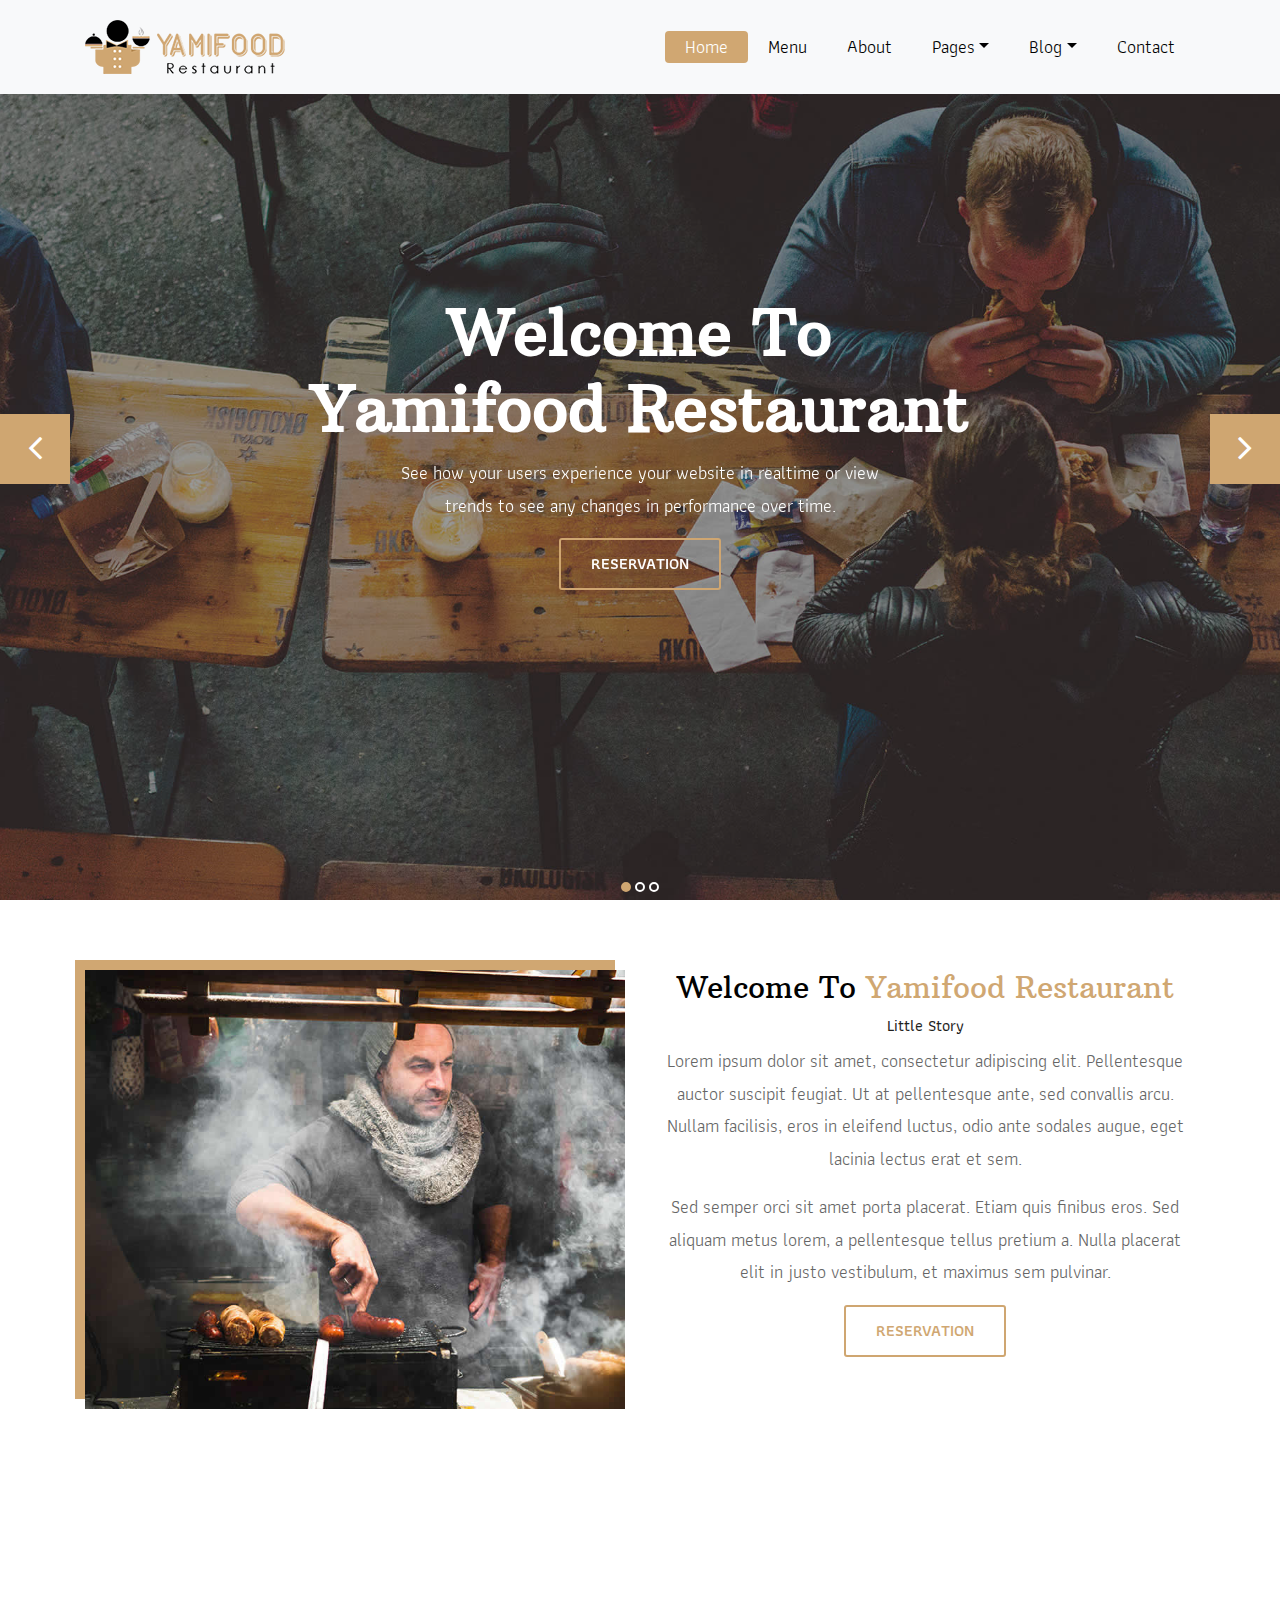
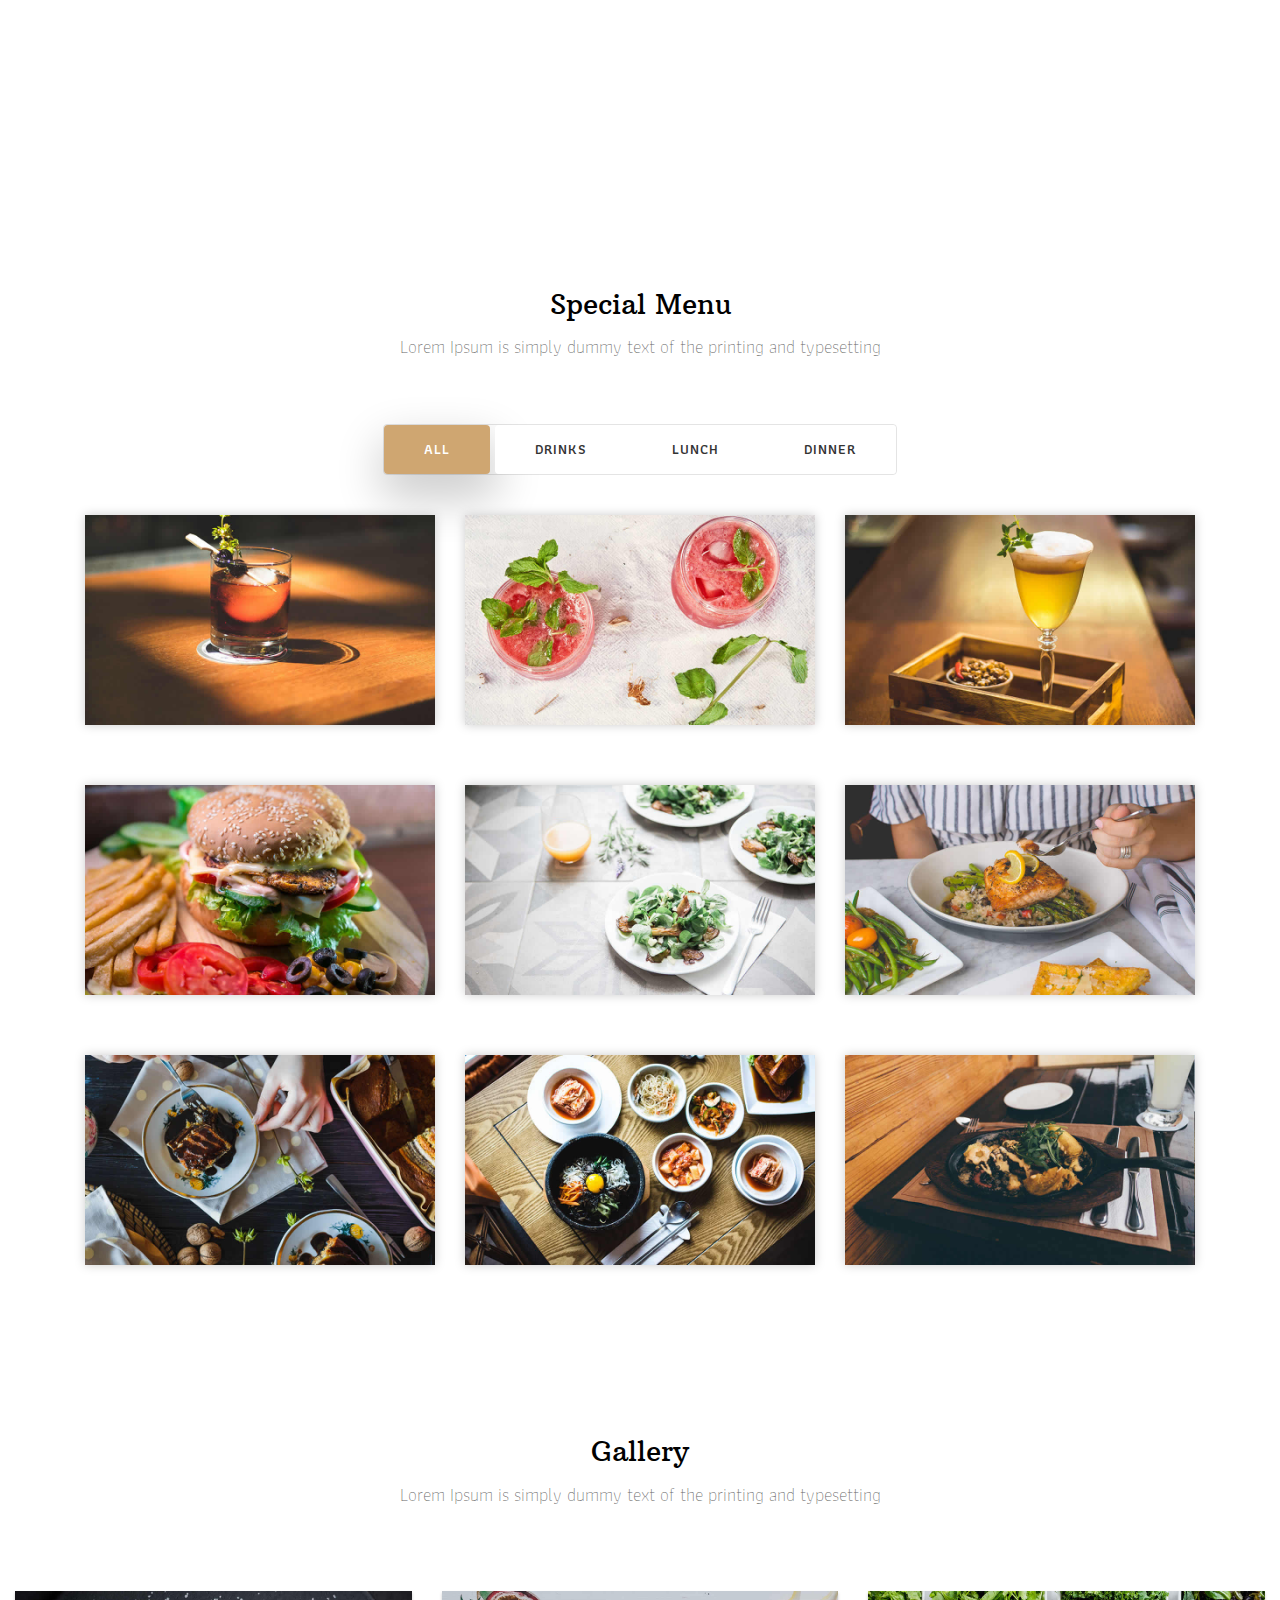
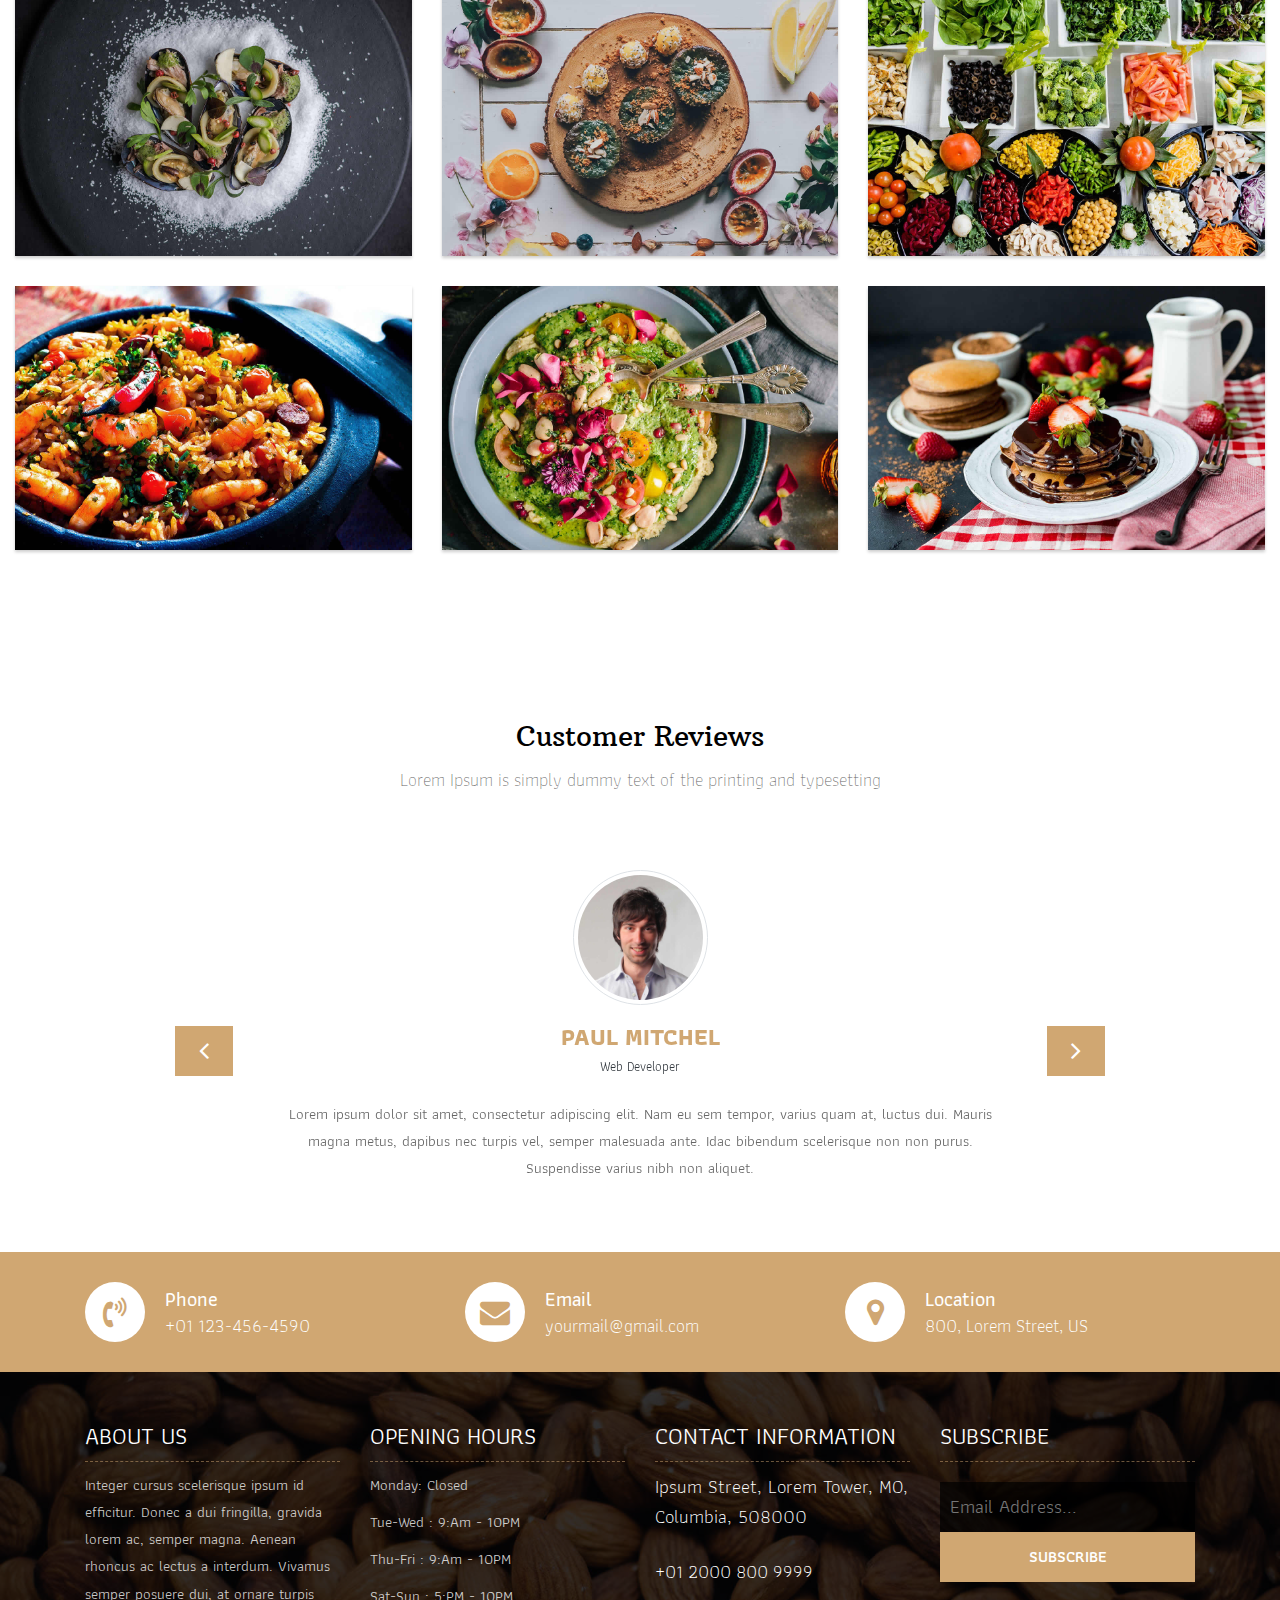
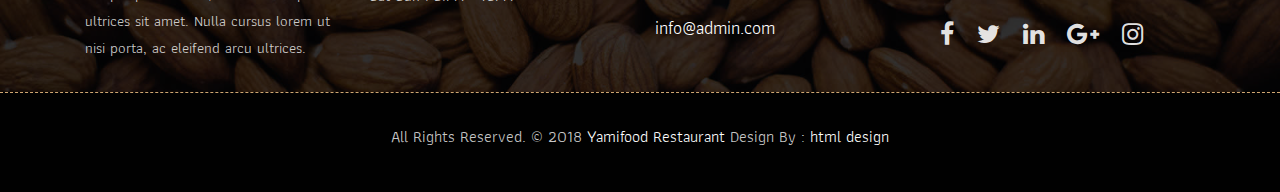
<file: index.html>
<!DOCTYPE html>
<html lang="en"><!-- Basic -->
<head>
	<meta charset="utf-8">
    <meta http-equiv="X-UA-Compatible" content="IE=edge">   
   
    <!-- Mobile Metas -->
    <meta name="viewport" content="width=device-width, initial-scale=1">
 
     <!-- Site Metas -->
    <title>Yamifood Restaurant - Responsive HTML5 Template</title>  
    <meta name="keywords" content="">
    <meta name="description" content="">
    <meta name="author" content="">

    <!-- Site Icons -->
    <link rel="shortcut icon" href="images/favicon.ico" type="image/x-icon">
    <link rel="apple-touch-icon" href="images/apple-touch-icon.png">

    <!-- Bootstrap CSS -->
    <link rel="stylesheet" href="css/bootstrap.min.css">    
	<!-- Site CSS -->
    <link rel="stylesheet" href="css/style.css">    
    <!-- Responsive CSS -->
    <link rel="stylesheet" href="css/responsive.css">
    <!-- Custom CSS -->
    <link rel="stylesheet" href="css/custom.css">

    <!--[if lt IE 9]>
      <script src="https://oss.maxcdn.com/libs/html5shiv/3.7.0/html5shiv.js"></script>
      <script src="https://oss.maxcdn.com/libs/respond.js/1.4.2/respond.min.js"></script>
    <![endif]-->

</head>

<body>
	<!-- Start header -->
	<header class="top-navbar">
		<nav class="navbar navbar-expand-lg navbar-light bg-light">
			<div class="container">
				<a class="navbar-brand" href="index.html">
					<img src="images/logo.png" alt="" />
				</a>
				<button class="navbar-toggler" type="button" data-toggle="collapse" data-target="#navbars-rs-food" aria-controls="navbars-rs-food" aria-expanded="false" aria-label="Toggle navigation">
				  <span class="navbar-toggler-icon"></span>
				</button>
				<div class="collapse navbar-collapse" id="navbars-rs-food">
					<ul class="navbar-nav ml-auto">
						<li class="nav-item active"><a class="nav-link" href="index.html">Home</a></li>
						<li class="nav-item"><a class="nav-link" href="menu.html">Menu</a></li>
						<li class="nav-item"><a class="nav-link" href="about.html">About</a></li>
						<li class="nav-item dropdown">
							<a class="nav-link dropdown-toggle" href="#" id="dropdown-a" data-toggle="dropdown">Pages</a>
							<div class="dropdown-menu" aria-labelledby="dropdown-a">
								<a class="dropdown-item" href="reservation.html">Reservation</a>
								<a class="dropdown-item" href="stuff.html">Stuff</a>
								<a class="dropdown-item" href="gallery.html">Gallery</a>
							</div>
						</li>
						<li class="nav-item dropdown">
							<a class="nav-link dropdown-toggle" href="#" id="dropdown-a" data-toggle="dropdown">Blog</a>
							<div class="dropdown-menu" aria-labelledby="dropdown-a">
								<a class="dropdown-item" href="blog.html">blog</a>
								<a class="dropdown-item" href="blog-details.html">blog Single</a>
							</div>
						</li>
						<li class="nav-item"><a class="nav-link" href="contact.html">Contact</a></li>
					</ul>
				</div>
			</div>
		</nav>
	</header>
	<!-- End header -->
	
	<!-- Start slides -->
	<div id="slides" class="cover-slides">
		<ul class="slides-container">
			<li class="text-center">
				<img src="images/slider-01.jpg" alt="">
				<div class="container">
					<div class="row">
						<div class="col-md-12">
							<h1 class="m-b-20"><strong>Welcome To <br> Yamifood Restaurant</strong></h1>
							<p class="m-b-40">See how your users experience your website in realtime or view  <br> 
							trends to see any changes in performance over time.</p>
							<p><a class="btn btn-lg btn-circle btn-outline-new-white" href="#">Reservation</a></p>
						</div>
					</div>
				</div>
			</li>
			<li class="text-center">
				<img src="images/slider-02.jpg" alt="">
				<div class="container">
					<div class="row">
						<div class="col-md-12">
							<h1 class="m-b-20"><strong>Welcome To <br> Yamifood Restaurant</strong></h1>
							<p class="m-b-40">See how your users experience your website in realtime or view  <br> 
							trends to see any changes in performance over time.</p>
							<p><a class="btn btn-lg btn-circle btn-outline-new-white" href="#">Reservation</a></p>
						</div>
					</div>
				</div>
			</li>
			<li class="text-center">
				<img src="images/slider-03.jpg" alt="">
				<div class="container">
					<div class="row">
						<div class="col-md-12">
							<h1 class="m-b-20"><strong>Welcome To <br> Yamifood Restaurant</strong></h1>
							<p class="m-b-40">See how your users experience your website in realtime or view  <br> 
							trends to see any changes in performance over time.</p>
							<p><a class="btn btn-lg btn-circle btn-outline-new-white" href="#">Reservation</a></p>
						</div>
					</div>
				</div>
			</li>
		</ul>
		<div class="slides-navigation">
			<a href="#" class="next"><i class="fa fa-angle-right" aria-hidden="true"></i></a>
			<a href="#" class="prev"><i class="fa fa-angle-left" aria-hidden="true"></i></a>
		</div>
	</div>
	<!-- End slides -->
	
	<!-- Start About -->
	<div class="about-section-box">
		<div class="container">
			<div class="row">
				<div class="col-lg-6 col-md-6 col-sm-12">
					<img src="images/about-img.jpg" alt="" class="img-fluid">
				</div>
				<div class="col-lg-6 col-md-6 col-sm-12 text-center">
					<div class="inner-column">
						<h1>Welcome To <span>Yamifood Restaurant</span></h1>
						<h4>Little Story</h4>
						<p>Lorem ipsum dolor sit amet, consectetur adipiscing elit. Pellentesque auctor suscipit feugiat. Ut at pellentesque ante, sed convallis arcu. Nullam facilisis, eros in eleifend luctus, odio ante sodales augue, eget lacinia lectus erat et sem. </p>
						<p>Sed semper orci sit amet porta placerat. Etiam quis finibus eros. Sed aliquam metus lorem, a pellentesque tellus pretium a. Nulla placerat elit in justo vestibulum, et maximus sem pulvinar.</p>
						<a class="btn btn-lg btn-circle btn-outline-new-white" href="#">Reservation</a>
					</div>
				</div>
			</div>
		</div>
	</div>
	<!-- End About -->
	
	<!-- Start QT -->
	<div class="qt-box qt-background">
		<div class="container">
			<div class="row">
				<div class="col-md-8 ml-auto mr-auto text-left">
					<p class="lead ">
						" If you're not the one cooking, stay out of the way and compliment the chef. "
					</p>
					<span class="lead">Michael Strahan</span>
				</div>
			</div>
		</div>
	</div>
	<!-- End QT -->
	
	<!-- Start Menu -->
	<div class="menu-box">
		<div class="container">
			<div class="row">
				<div class="col-lg-12">
					<div class="heading-title text-center">
						<h2>Special Menu</h2>
						<p>Lorem Ipsum is simply dummy text of the printing and typesetting</p>
					</div>
				</div>
			</div>
			<div class="row">
				<div class="col-lg-12">
					<div class="special-menu text-center">
						<div class="button-group filter-button-group">
							<button class="active" data-filter="*">All</button>
							<button data-filter=".drinks">Drinks</button>
							<button data-filter=".lunch">Lunch</button>
							<button data-filter=".dinner">Dinner</button>
						</div>
					</div>
				</div>
			</div>
				
			<div class="row special-list">
				<div class="col-lg-4 col-md-6 special-grid drinks">
					<div class="gallery-single fix">
						<img src="images/img-01.jpg" class="img-fluid" alt="Image">
						<div class="why-text">
							<h4>Special Drinks 1</h4>
							<p>Sed id magna vitae eros sagittis euismod.</p>
							<h5> $7.79</h5>
						</div>
					</div>
				</div>
				
				<div class="col-lg-4 col-md-6 special-grid drinks">
					<div class="gallery-single fix">
						<img src="images/img-02.jpg" class="img-fluid" alt="Image">
						<div class="why-text">
							<h4>Special Drinks 2</h4>
							<p>Sed id magna vitae eros sagittis euismod.</p>
							<h5> $9.79</h5>
						</div>
					</div>
				</div>
				
				<div class="col-lg-4 col-md-6 special-grid drinks">
					<div class="gallery-single fix">
						<img src="images/img-03.jpg" class="img-fluid" alt="Image">
						<div class="why-text">
							<h4>Special Drinks 3</h4>
							<p>Sed id magna vitae eros sagittis euismod.</p>
							<h5> $10.79</h5>
						</div>
					</div>
				</div>
				
				<div class="col-lg-4 col-md-6 special-grid lunch">
					<div class="gallery-single fix">
						<img src="images/img-04.jpg" class="img-fluid" alt="Image">
						<div class="why-text">
							<h4>Special Lunch 1</h4>
							<p>Sed id magna vitae eros sagittis euismod.</p>
							<h5> $15.79</h5>
						</div>
					</div>
				</div>
				
				<div class="col-lg-4 col-md-6 special-grid lunch">
					<div class="gallery-single fix">
						<img src="images/img-05.jpg" class="img-fluid" alt="Image">
						<div class="why-text">
							<h4>Special Lunch 2</h4>
							<p>Sed id magna vitae eros sagittis euismod.</p>
							<h5> $18.79</h5>
						</div>
					</div>
				</div>
				
				<div class="col-lg-4 col-md-6 special-grid lunch">
					<div class="gallery-single fix">
						<img src="images/img-06.jpg" class="img-fluid" alt="Image">
						<div class="why-text">
							<h4>Special Lunch 3</h4>
							<p>Sed id magna vitae eros sagittis euismod.</p>
							<h5> $20.79</h5>
						</div>
					</div>
				</div>
				
				<div class="col-lg-4 col-md-6 special-grid dinner">
					<div class="gallery-single fix">
						<img src="images/img-07.jpg" class="img-fluid" alt="Image">
						<div class="why-text">
							<h4>Special Dinner 1</h4>
							<p>Sed id magna vitae eros sagittis euismod.</p>
							<h5> $25.79</h5>
						</div>
					</div>
				</div>
				
				<div class="col-lg-4 col-md-6 special-grid dinner">
					<div class="gallery-single fix">
						<img src="images/img-08.jpg" class="img-fluid" alt="Image">
						<div class="why-text">
							<h4>Special Dinner 2</h4>
							<p>Sed id magna vitae eros sagittis euismod.</p>
							<h5> $22.79</h5>
						</div>
					</div>
				</div>
				
				<div class="col-lg-4 col-md-6 special-grid dinner">
					<div class="gallery-single fix">
						<img src="images/img-09.jpg" class="img-fluid" alt="Image">
						<div class="why-text">
							<h4>Special Dinner 3</h4>
							<p>Sed id magna vitae eros sagittis euismod.</p>
							<h5> $24.79</h5>
						</div>
					</div>
				</div>
				
			</div>
		</div>
	</div>
	<!-- End Menu -->
	
	<!-- Start Gallery -->
	<div class="gallery-box">
		<div class="container-fluid">
			<div class="row">
				<div class="col-lg-12">
					<div class="heading-title text-center">
						<h2>Gallery</h2>
						<p>Lorem Ipsum is simply dummy text of the printing and typesetting</p>
					</div>
				</div>
			</div>
			<div class="tz-gallery">
				<div class="row">
					<div class="col-sm-12 col-md-4 col-lg-4">
						<a class="lightbox" href="images/gallery-img-01.jpg">
							<img class="img-fluid" src="images/gallery-img-01.jpg" alt="Gallery Images">
						</a>
					</div>
					<div class="col-sm-6 col-md-4 col-lg-4">
						<a class="lightbox" href="images/gallery-img-02.jpg">
							<img class="img-fluid" src="images/gallery-img-02.jpg" alt="Gallery Images">
						</a>
					</div>
					<div class="col-sm-6 col-md-4 col-lg-4">
						<a class="lightbox" href="images/gallery-img-03.jpg">
							<img class="img-fluid" src="images/gallery-img-03.jpg" alt="Gallery Images">
						</a>
					</div>
					<div class="col-sm-12 col-md-4 col-lg-4">
						<a class="lightbox" href="images/gallery-img-04.jpg">
							<img class="img-fluid" src="images/gallery-img-04.jpg" alt="Gallery Images">
						</a>
					</div>
					<div class="col-sm-6 col-md-4 col-lg-4">
						<a class="lightbox" href="images/gallery-img-05.jpg">
							<img class="img-fluid" src="images/gallery-img-05.jpg" alt="Gallery Images">
						</a>
					</div> 
					<div class="col-sm-6 col-md-4 col-lg-4">
						<a class="lightbox" href="images/gallery-img-06.jpg">
							<img class="img-fluid" src="images/gallery-img-06.jpg" alt="Gallery Images">
						</a>
					</div>
				</div>
			</div>
		</div>
	</div>
	<!-- End Gallery -->
	
	<!-- Start Customer Reviews -->
	<div class="customer-reviews-box">
		<div class="container">
			<div class="row">
				<div class="col-lg-12">
					<div class="heading-title text-center">
						<h2>Customer Reviews</h2>
						<p>Lorem Ipsum is simply dummy text of the printing and typesetting</p>
					</div>
				</div>
			</div>
			<div class="row">
				<div class="col-md-8 mr-auto ml-auto text-center">
					<div id="reviews" class="carousel slide" data-ride="carousel">
						<div class="carousel-inner mt-4">
							<div class="carousel-item text-center active">
								<div class="img-box p-1 border rounded-circle m-auto">
									<img class="d-block w-100 rounded-circle" src="images/profile-1.jpg" alt="">
								</div>
								<h5 class="mt-4 mb-0"><strong class="text-warning text-uppercase">Paul Mitchel</strong></h5>
								<h6 class="text-dark m-0">Web Developer</h6>
								<p class="m-0 pt-3">Lorem ipsum dolor sit amet, consectetur adipiscing elit. Nam eu sem tempor, varius quam at, luctus dui. Mauris magna metus, dapibus nec turpis vel, semper malesuada ante. Idac bibendum scelerisque non non purus. Suspendisse varius nibh non aliquet.</p>
							</div>
							<div class="carousel-item text-center">
								<div class="img-box p-1 border rounded-circle m-auto">
									<img class="d-block w-100 rounded-circle" src="images/profile-3.jpg" alt="">
								</div>
								<h5 class="mt-4 mb-0"><strong class="text-warning text-uppercase">Steve Fonsi</strong></h5>
								<h6 class="text-dark m-0">Web Designer</h6>
								<p class="m-0 pt-3">Lorem ipsum dolor sit amet, consectetur adipiscing elit. Nam eu sem tempor, varius quam at, luctus dui. Mauris magna metus, dapibus nec turpis vel, semper malesuada ante. Idac bibendum scelerisque non non purus. Suspendisse varius nibh non aliquet.</p>
							</div>
							<div class="carousel-item text-center">
								<div class="img-box p-1 border rounded-circle m-auto">
									<img class="d-block w-100 rounded-circle" src="images/profile-7.jpg" alt="">
								</div>
								<h5 class="mt-4 mb-0"><strong class="text-warning text-uppercase">Daniel vebar</strong></h5>
								<h6 class="text-dark m-0">Seo Analyst</h6>
								<p class="m-0 pt-3">Lorem ipsum dolor sit amet, consectetur adipiscing elit. Nam eu sem tempor, varius quam at, luctus dui. Mauris magna metus, dapibus nec turpis vel, semper malesuada ante. Idac bibendum scelerisque non non purus. Suspendisse varius nibh non aliquet.</p>
							</div>
						</div>
						<a class="carousel-control-prev" href="#reviews" role="button" data-slide="prev">
							<i class="fa fa-angle-left" aria-hidden="true"></i>
							<span class="sr-only">Previous</span>
						</a>
						<a class="carousel-control-next" href="#reviews" role="button" data-slide="next">
							<i class="fa fa-angle-right" aria-hidden="true"></i>
							<span class="sr-only">Next</span>
						</a>
                    </div>
				</div>
			</div>
		</div>
	</div>
	<!-- End Customer Reviews -->
	
	<!-- Start Contact info -->
	<div class="contact-imfo-box">
		<div class="container">
			<div class="row">
				<div class="col-md-4">
					<i class="fa fa-volume-control-phone"></i>
					<div class="overflow-hidden">
						<h4>Phone</h4>
						<p class="lead">
							+01 123-456-4590
						</p>
					</div>
				</div>
				<div class="col-md-4">
					<i class="fa fa-envelope"></i>
					<div class="overflow-hidden">
						<h4>Email</h4>
						<p class="lead">
							yourmail@gmail.com
						</p>
					</div>
				</div>
				<div class="col-md-4">
					<i class="fa fa-map-marker"></i>
					<div class="overflow-hidden">
						<h4>Location</h4>
						<p class="lead">
							800, Lorem Street, US
						</p>
					</div>
				</div>
			</div>
		</div>
	</div>
	<!-- End Contact info -->
	
	<!-- Start Footer -->
	<footer class="footer-area bg-f">
		<div class="container">
			<div class="row">
				<div class="col-lg-3 col-md-6">
					<h3>About Us</h3>
					<p>Integer cursus scelerisque ipsum id efficitur. Donec a dui fringilla, gravida lorem ac, semper magna. Aenean rhoncus ac lectus a interdum. Vivamus semper posuere dui, at ornare turpis ultrices sit amet. Nulla cursus lorem ut nisi porta, ac eleifend arcu ultrices.</p>
				</div>
				<div class="col-lg-3 col-md-6">
					<h3>Opening hours</h3>
					<p><span class="text-color">Monday: </span>Closed</p>
					<p><span class="text-color">Tue-Wed :</span> 9:Am - 10PM</p>
					<p><span class="text-color">Thu-Fri :</span> 9:Am - 10PM</p>
					<p><span class="text-color">Sat-Sun :</span> 5:PM - 10PM</p>
				</div>
				<div class="col-lg-3 col-md-6">
					<h3>Contact information</h3>
					<p class="lead">Ipsum Street, Lorem Tower, MO, Columbia, 508000</p>
					<p class="lead"><a href="#">+01 2000 800 9999</a></p>
					<p><a href="#"> info@admin.com</a></p>
				</div>
				<div class="col-lg-3 col-md-6">
					<h3>Subscribe</h3>
					<div class="subscribe_form">
						<form class="subscribe_form">
							<input name="EMAIL" id="subs-email" class="form_input" placeholder="Email Address..." type="email">
							<button type="submit" class="submit">SUBSCRIBE</button>
							<div class="clearfix"></div>
						</form>
					</div>
					<ul class="list-inline f-social">
						<li class="list-inline-item"><a href="#"><i class="fa fa-facebook" aria-hidden="true"></i></a></li>
						<li class="list-inline-item"><a href="#"><i class="fa fa-twitter" aria-hidden="true"></i></a></li>
						<li class="list-inline-item"><a href="#"><i class="fa fa-linkedin" aria-hidden="true"></i></a></li>
						<li class="list-inline-item"><a href="#"><i class="fa fa-google-plus" aria-hidden="true"></i></a></li>
						<li class="list-inline-item"><a href="#"><i class="fa fa-instagram" aria-hidden="true"></i></a></li>
					</ul>
				</div>
			</div>
		</div>
		
		<div class="copyright">
			<div class="container">
				<div class="row">
					<div class="col-lg-12">
						<p class="company-name">All Rights Reserved. &copy; 2018 <a href="#">Yamifood Restaurant</a> Design By : 
					<a href="https://html.design/">html design</a></p>
					</div>
				</div>
			</div>
		</div>
		
	</footer>
	<!-- End Footer -->
	
	<a href="#" id="back-to-top" title="Back to top" style="display: none;">&uarr;</a>

	<!-- ALL JS FILES -->
	<script src="js/jquery-3.2.1.min.js"></script>
	<script src="js/popper.min.js"></script>
	<script src="js/bootstrap.min.js"></script>
    <!-- ALL PLUGINS -->
	<script src="js/jquery.superslides.min.js"></script>
	<script src="js/images-loded.min.js"></script>
	<script src="js/isotope.min.js"></script>
	<script src="js/baguetteBox.min.js"></script>
	<script src="js/form-validator.min.js"></script>
    <script src="js/contact-form-script.js"></script>
    <script src="js/custom.js"></script>
</body>
</html>
</file>
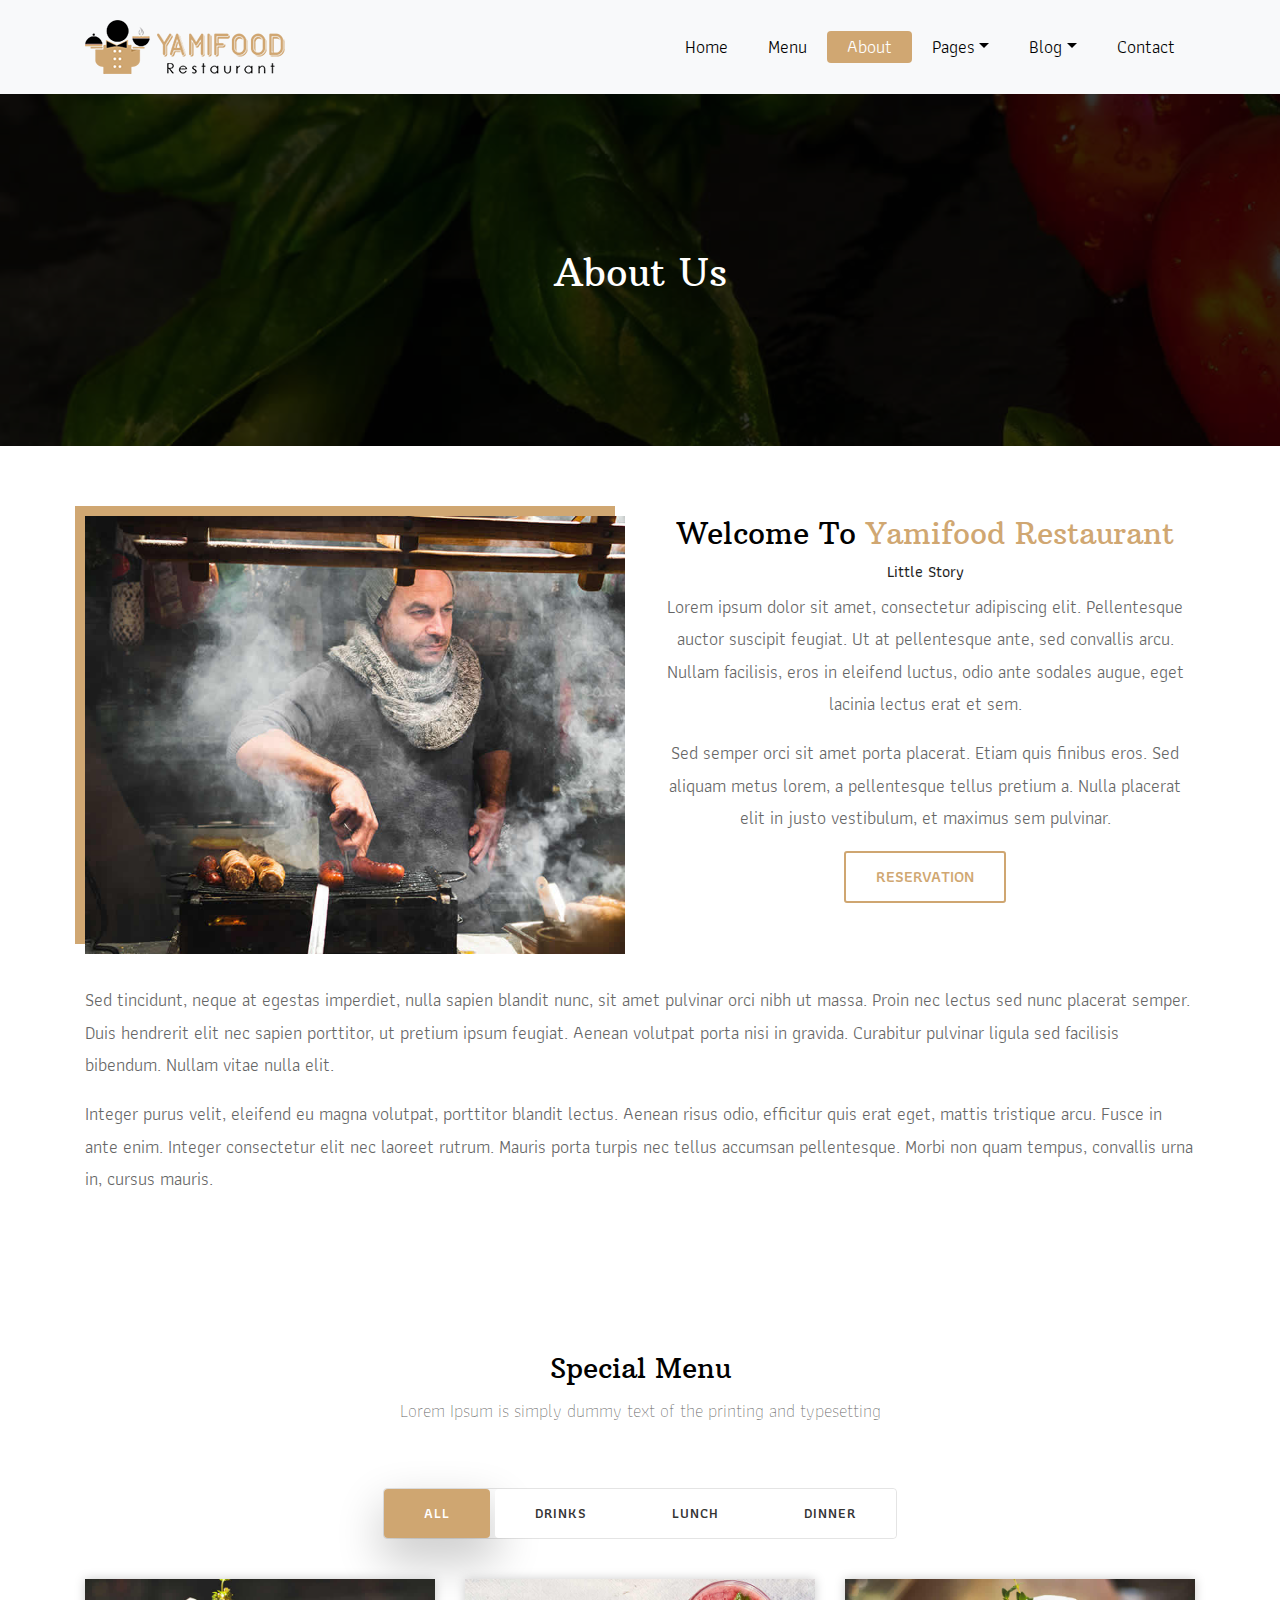
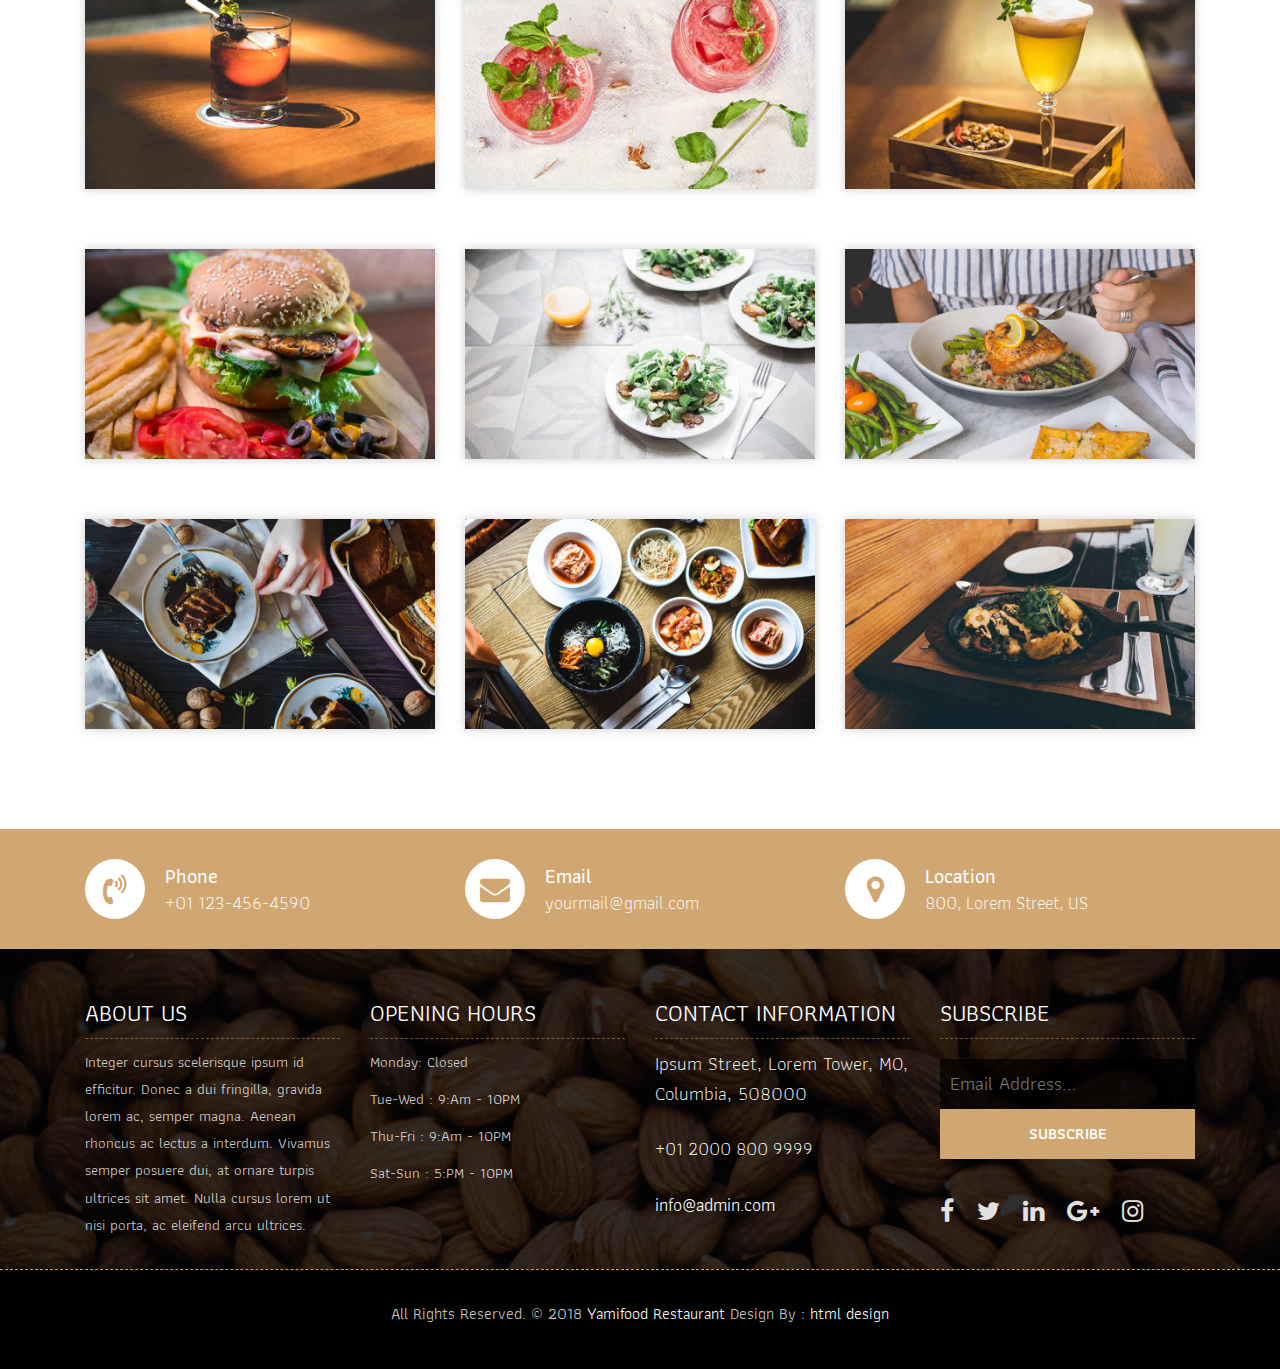
<file: about.html>
<!DOCTYPE html>
<html lang="en"><!-- Basic -->
<head>
	<meta charset="utf-8">
    <meta http-equiv="X-UA-Compatible" content="IE=edge">   
   
    <!-- Mobile Metas -->
    <meta name="viewport" content="width=device-width, initial-scale=1">
 
     <!-- Site Metas -->
    <title>Yamifood Restaurant - Responsive HTML5 Template</title>  
    <meta name="keywords" content="">
    <meta name="description" content="">
    <meta name="author" content="">

    <!-- Site Icons -->
    <link rel="shortcut icon" href="images/favicon.ico" type="image/x-icon">
    <link rel="apple-touch-icon" href="images/apple-touch-icon.png">

    <!-- Bootstrap CSS -->
    <link rel="stylesheet" href="css/bootstrap.min.css">    
	<!-- Site CSS -->
    <link rel="stylesheet" href="css/style.css">    
    <!-- Responsive CSS -->
    <link rel="stylesheet" href="css/responsive.css">
    <!-- Custom CSS -->
    <link rel="stylesheet" href="css/custom.css">

    <!--[if lt IE 9]>
      <script src="https://oss.maxcdn.com/libs/html5shiv/3.7.0/html5shiv.js"></script>
      <script src="https://oss.maxcdn.com/libs/respond.js/1.4.2/respond.min.js"></script>
    <![endif]-->

</head>

<body>
	<!-- Start header -->
	<header class="top-navbar">
		<nav class="navbar navbar-expand-lg navbar-light bg-light">
			<div class="container">
				<a class="navbar-brand" href="index.html">
					<img src="images/logo.png" alt="" />
				</a>
				<button class="navbar-toggler" type="button" data-toggle="collapse" data-target="#navbars-rs-food" aria-controls="navbars-rs-food" aria-expanded="false" aria-label="Toggle navigation">
				  <span class="navbar-toggler-icon"></span>
				</button>
				<div class="collapse navbar-collapse" id="navbars-rs-food">
					<ul class="navbar-nav ml-auto">
						<li class="nav-item"><a class="nav-link" href="index.html">Home</a></li>
						<li class="nav-item"><a class="nav-link" href="menu.html">Menu</a></li>
						<li class="nav-item active"><a class="nav-link" href="about.html">About</a></li>
						<li class="nav-item dropdown">
							<a class="nav-link dropdown-toggle" href="#" id="dropdown-a" data-toggle="dropdown">Pages</a>
							<div class="dropdown-menu" aria-labelledby="dropdown-a">
								<a class="dropdown-item" href="reservation.html">Reservation</a>
								<a class="dropdown-item" href="stuff.html">Stuff</a>
								<a class="dropdown-item" href="gallery.html">Gallery</a>
							</div>
						</li>
						<li class="nav-item dropdown">
							<a class="nav-link dropdown-toggle" href="#" id="dropdown-a" data-toggle="dropdown">Blog</a>
							<div class="dropdown-menu" aria-labelledby="dropdown-a">
								<a class="dropdown-item" href="blog.html">blog</a>
								<a class="dropdown-item" href="blog-details.html">blog Single</a>
							</div>
						</li>
						<li class="nav-item"><a class="nav-link" href="contact.html">Contact</a></li>
					</ul>
				</div>
			</div>
		</nav>
	</header>
	<!-- End header -->
	
	<!-- Start header -->
	<div class="all-page-title page-breadcrumb">
		<div class="container text-center">
			<div class="row">
				<div class="col-lg-12">
					<h1>About Us</h1>
				</div>
			</div>
		</div>
	</div>
	<!-- End header -->
	
	<!-- Start About -->
	<div class="about-section-box">
		<div class="container">
			<div class="row">
				<div class="col-lg-6 col-md-6">
					<img src="images/about-img.jpg" alt="" class="img-fluid">
				</div>
				<div class="col-lg-6 col-md-6 text-center">
					<div class="inner-column">
						<h1>Welcome To <span>Yamifood Restaurant</span></h1>
						<h4>Little Story</h4>
						<p>Lorem ipsum dolor sit amet, consectetur adipiscing elit. Pellentesque auctor suscipit feugiat. Ut at pellentesque ante, sed convallis arcu. Nullam facilisis, eros in eleifend luctus, odio ante sodales augue, eget lacinia lectus erat et sem. </p>
						<p>Sed semper orci sit amet porta placerat. Etiam quis finibus eros. Sed aliquam metus lorem, a pellentesque tellus pretium a. Nulla placerat elit in justo vestibulum, et maximus sem pulvinar.</p>
						<a class="btn btn-lg btn-circle btn-outline-new-white" href="#">Reservation</a>
					</div>
				</div>
				<div class="col-md-12">
					<div class="inner-pt">
						<p>Sed tincidunt, neque at egestas imperdiet, nulla sapien blandit nunc, sit amet pulvinar orci nibh ut massa. Proin nec lectus sed nunc placerat semper. Duis hendrerit elit nec sapien porttitor, ut pretium ipsum feugiat. Aenean volutpat porta nisi in gravida. Curabitur pulvinar ligula sed facilisis bibendum. Nullam vitae nulla elit. </p>
						<p>Integer purus velit, eleifend eu magna volutpat, porttitor blandit lectus. Aenean risus odio, efficitur quis erat eget, mattis tristique arcu. Fusce in ante enim. Integer consectetur elit nec laoreet rutrum. Mauris porta turpis nec tellus accumsan pellentesque. Morbi non quam tempus, convallis urna in, cursus mauris. </p>
					</div>
				</div>
			</div>
		</div>
	</div>
	<!-- End About -->
	
	<!-- Start Menu -->
	<div class="menu-box">
		<div class="container">
			<div class="row">
				<div class="col-lg-12">
					<div class="heading-title text-center">
						<h2>Special Menu</h2>
						<p>Lorem Ipsum is simply dummy text of the printing and typesetting</p>
					</div>
				</div>
			</div>
			<div class="row">
				<div class="col-lg-12">
					<div class="special-menu text-center">
						<div class="button-group filter-button-group">
							<button class="active" data-filter="*">All</button>
							<button data-filter=".drinks">Drinks</button>
							<button data-filter=".lunch">Lunch</button>
							<button data-filter=".dinner">Dinner</button>
						</div>
					</div>
				</div>
			</div>
				
			<div class="row special-list">
				<div class="col-lg-4 col-md-6 special-grid drinks">
					<div class="gallery-single fix">
						<img src="images/img-01.jpg" class="img-fluid" alt="Image">
						<div class="why-text">
							<h4>Special Drinks 1</h4>
							<p>Sed id magna vitae eros sagittis euismod.</p>
							<h5> $7.79</h5>
						</div>
					</div>
				</div>
				
				<div class="col-lg-4 col-md-6 special-grid drinks">
					<div class="gallery-single fix">
						<img src="images/img-02.jpg" class="img-fluid" alt="Image">
						<div class="why-text">
							<h4>Special Drinks 2</h4>
							<p>Sed id magna vitae eros sagittis euismod.</p>
							<h5> $9.79</h5>
						</div>
					</div>
				</div>
				
				<div class="col-lg-4 col-md-6 special-grid drinks">
					<div class="gallery-single fix">
						<img src="images/img-03.jpg" class="img-fluid" alt="Image">
						<div class="why-text">
							<h4>Special Drinks 3</h4>
							<p>Sed id magna vitae eros sagittis euismod.</p>
							<h5> $10.79</h5>
						</div>
					</div>
				</div>
				
				<div class="col-lg-4 col-md-6 special-grid lunch">
					<div class="gallery-single fix">
						<img src="images/img-04.jpg" class="img-fluid" alt="Image">
						<div class="why-text">
							<h4>Special Lunch 1</h4>
							<p>Sed id magna vitae eros sagittis euismod.</p>
							<h5> $15.79</h5>
						</div>
					</div>
				</div>
				
				<div class="col-lg-4 col-md-6 special-grid lunch">
					<div class="gallery-single fix">
						<img src="images/img-05.jpg" class="img-fluid" alt="Image">
						<div class="why-text">
							<h4>Special Lunch 2</h4>
							<p>Sed id magna vitae eros sagittis euismod.</p>
							<h5> $18.79</h5>
						</div>
					</div>
				</div>
				
				<div class="col-lg-4 col-md-6 special-grid lunch">
					<div class="gallery-single fix">
						<img src="images/img-06.jpg" class="img-fluid" alt="Image">
						<div class="why-text">
							<h4>Special Lunch 3</h4>
							<p>Sed id magna vitae eros sagittis euismod.</p>
							<h5> $20.79</h5>
						</div>
					</div>
				</div>
				
				<div class="col-lg-4 col-md-6 special-grid dinner">
					<div class="gallery-single fix">
						<img src="images/img-07.jpg" class="img-fluid" alt="Image">
						<div class="why-text">
							<h4>Special Dinner 1</h4>
							<p>Sed id magna vitae eros sagittis euismod.</p>
							<h5> $25.79</h5>
						</div>
					</div>
				</div>
				
				<div class="col-lg-4 col-md-6 special-grid dinner">
					<div class="gallery-single fix">
						<img src="images/img-08.jpg" class="img-fluid" alt="Image">
						<div class="why-text">
							<h4>Special Dinner 2</h4>
							<p>Sed id magna vitae eros sagittis euismod.</p>
							<h5> $22.79</h5>
						</div>
					</div>
				</div>
				
				<div class="col-lg-4 col-md-6 special-grid dinner">
					<div class="gallery-single fix">
						<img src="images/img-09.jpg" class="img-fluid" alt="Image">
						<div class="why-text">
							<h4>Special Dinner 3</h4>
							<p>Sed id magna vitae eros sagittis euismod.</p>
							<h5> $24.79</h5>
						</div>
					</div>
				</div>
				
			</div>
		</div>
	</div>
	<!-- End Menu -->
	
	<!-- Start Contact info -->
	<div class="contact-imfo-box">
		<div class="container">
			<div class="row">
				<div class="col-md-4">
					<i class="fa fa-volume-control-phone"></i>
					<div class="overflow-hidden">
						<h4>Phone</h4>
						<p class="lead">
							+01 123-456-4590
						</p>
					</div>
				</div>
				<div class="col-md-4">
					<i class="fa fa-envelope"></i>
					<div class="overflow-hidden">
						<h4>Email</h4>
						<p class="lead">
							yourmail@gmail.com
						</p>
					</div>
				</div>
				<div class="col-md-4">
					<i class="fa fa-map-marker"></i>
					<div class="overflow-hidden">
						<h4>Location</h4>
						<p class="lead">
							800, Lorem Street, US
						</p>
					</div>
				</div>
			</div>
		</div>
	</div>
	<!-- End Contact info -->
	
	<!-- Start Footer -->
	<footer class="footer-area bg-f">
		<div class="container">
			<div class="row">
				<div class="col-lg-3 col-md-6">
					<h3>About Us</h3>
					<p>Integer cursus scelerisque ipsum id efficitur. Donec a dui fringilla, gravida lorem ac, semper magna. Aenean rhoncus ac lectus a interdum. Vivamus semper posuere dui, at ornare turpis ultrices sit amet. Nulla cursus lorem ut nisi porta, ac eleifend arcu ultrices.</p>
				</div>
				<div class="col-lg-3 col-md-6">
					<h3>Opening hours</h3>
					<p><span class="text-color">Monday: </span>Closed</p>
					<p><span class="text-color">Tue-Wed :</span> 9:Am - 10PM</p>
					<p><span class="text-color">Thu-Fri :</span> 9:Am - 10PM</p>
					<p><span class="text-color">Sat-Sun :</span> 5:PM - 10PM</p>
				</div>
				<div class="col-lg-3 col-md-6">
					<h3>Contact information</h3>
					<p class="lead">Ipsum Street, Lorem Tower, MO, Columbia, 508000</p>
					<p class="lead"><a href="#">+01 2000 800 9999</a></p>
					<p><a href="#"> info@admin.com</a></p>
				</div>
				<div class="col-lg-3 col-md-6">
					<h3>Subscribe</h3>
					<div class="subscribe_form">
						<form class="subscribe_form">
							<input name="EMAIL" id="subs-email" class="form_input" placeholder="Email Address..." type="email">
							<button type="submit" class="submit">SUBSCRIBE</button>
							<div class="clearfix"></div>
						</form>
					</div>
					<ul class="list-inline f-social">
						<li class="list-inline-item"><a href="#"><i class="fa fa-facebook" aria-hidden="true"></i></a></li>
						<li class="list-inline-item"><a href="#"><i class="fa fa-twitter" aria-hidden="true"></i></a></li>
						<li class="list-inline-item"><a href="#"><i class="fa fa-linkedin" aria-hidden="true"></i></a></li>
						<li class="list-inline-item"><a href="#"><i class="fa fa-google-plus" aria-hidden="true"></i></a></li>
						<li class="list-inline-item"><a href="#"><i class="fa fa-instagram" aria-hidden="true"></i></a></li>
					</ul>
				</div>
			</div>
		</div>
		
		<div class="copyright">
			<div class="container">
				<div class="row">
					<div class="col-lg-12">
						<p class="company-name">All Rights Reserved. &copy; 2018 <a href="#">Yamifood Restaurant</a> Design By : 
					<a href="https://html.design/">html design</a></p>
					</div>
				</div>
			</div>
		</div>
		
	</footer>
	<!-- End Footer -->
	
	<a href="#" id="back-to-top" title="Back to top" style="display: none;">&uarr;</a>

	<!-- ALL JS FILES -->
	<script src="js/jquery-3.2.1.min.js"></script>
	<script src="js/popper.min.js"></script>
	<script src="js/bootstrap.min.js"></script>
    <!-- ALL PLUGINS -->
	<script src="js/jquery.superslides.min.js"></script>
	<script src="js/images-loded.min.js"></script>
	<script src="js/isotope.min.js"></script>
	<script src="js/baguetteBox.min.js"></script>
	<script src="js/form-validator.min.js"></script>
    <script src="js/contact-form-script.js"></script>
    <script src="js/custom.js"></script>
</body>
</html>
</file>
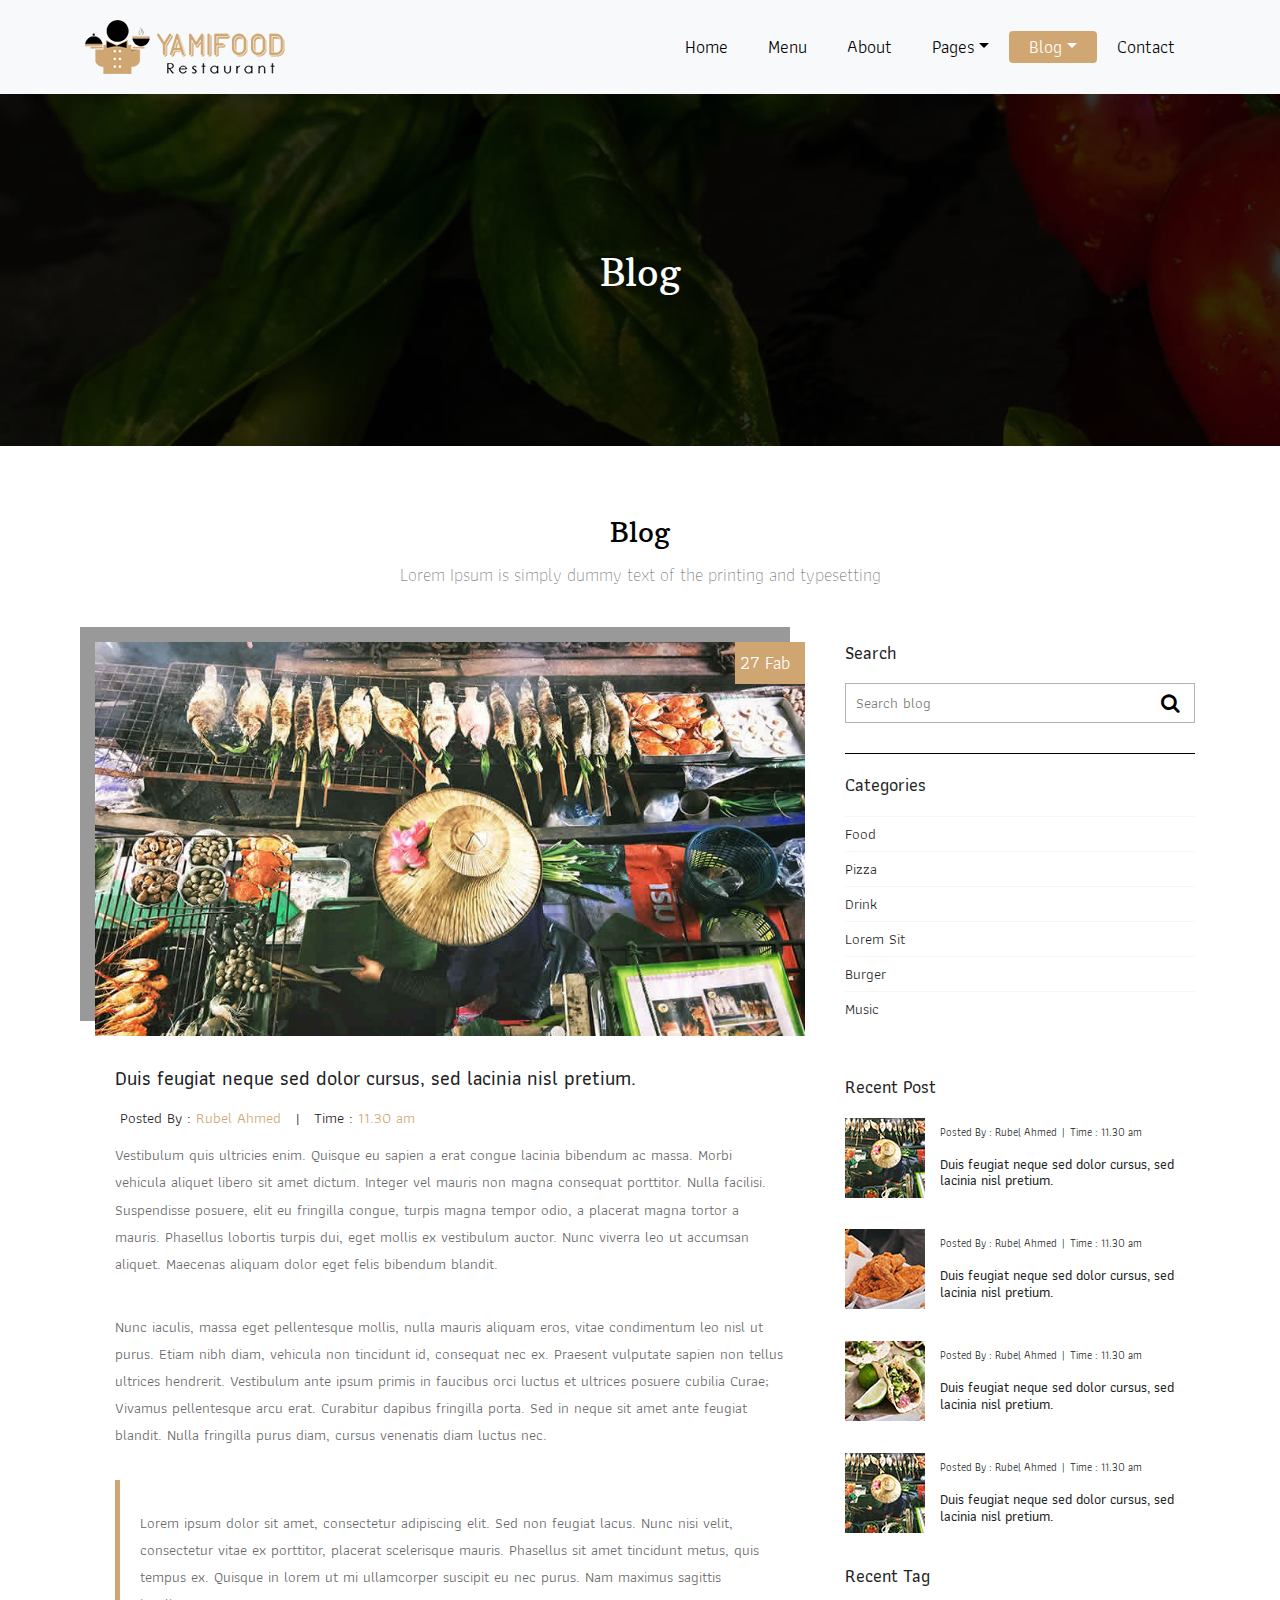
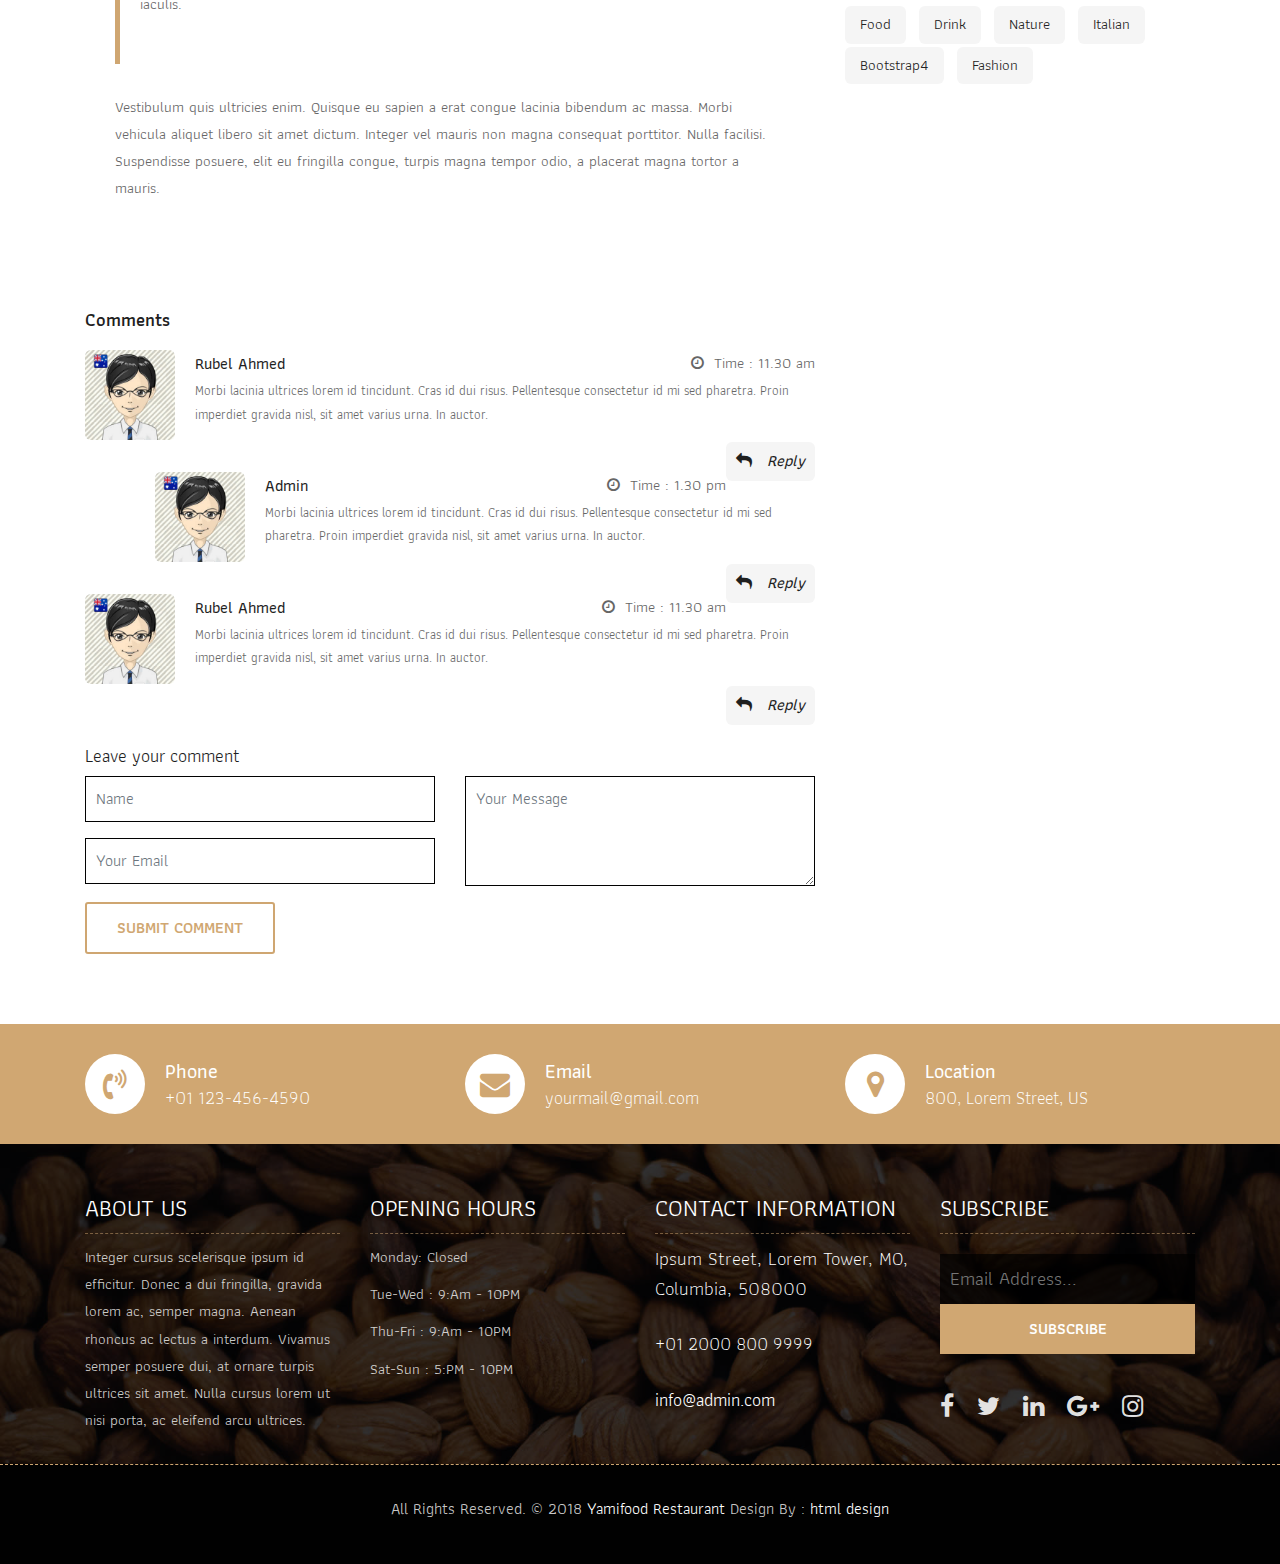
<file: blog-details.html>
<!DOCTYPE html>
<html lang="en"><!-- Basic -->
<head>
	<meta charset="utf-8">
    <meta http-equiv="X-UA-Compatible" content="IE=edge">   
   
    <!-- Mobile Metas -->
    <meta name="viewport" content="width=device-width, initial-scale=1">
 
     <!-- Site Metas -->
    <title>Yamifood Restaurant - Responsive HTML5 Template</title>  
    <meta name="keywords" content="">
    <meta name="description" content="">
    <meta name="author" content="">

    <!-- Site Icons -->
    <link rel="shortcut icon" href="images/favicon.ico" type="image/x-icon">
    <link rel="apple-touch-icon" href="images/apple-touch-icon.png">

    <!-- Bootstrap CSS -->
    <link rel="stylesheet" href="css/bootstrap.min.css">    
	<!-- Site CSS -->
    <link rel="stylesheet" href="css/style.css">    
    <!-- Responsive CSS -->
    <link rel="stylesheet" href="css/responsive.css">
    <!-- Custom CSS -->
    <link rel="stylesheet" href="css/custom.css">

    <!--[if lt IE 9]>
      <script src="https://oss.maxcdn.com/libs/html5shiv/3.7.0/html5shiv.js"></script>
      <script src="https://oss.maxcdn.com/libs/respond.js/1.4.2/respond.min.js"></script>
    <![endif]-->

</head>

<body>
	<!-- Start header -->
	<header class="top-navbar">
		<nav class="navbar navbar-expand-lg navbar-light bg-light">
			<div class="container">
				<a class="navbar-brand" href="index.html">
					<img src="images/logo.png" alt="" />
				</a>
				<button class="navbar-toggler" type="button" data-toggle="collapse" data-target="#navbars-rs-food" aria-controls="navbars-rs-food" aria-expanded="false" aria-label="Toggle navigation">
				  <span class="navbar-toggler-icon"></span>
				</button>
				<div class="collapse navbar-collapse" id="navbars-rs-food">
					<ul class="navbar-nav ml-auto">
						<li class="nav-item"><a class="nav-link" href="index.html">Home</a></li>
						<li class="nav-item"><a class="nav-link" href="menu.html">Menu</a></li>
						<li class="nav-item"><a class="nav-link" href="about.html">About</a></li>
						<li class="nav-item dropdown">
							<a class="nav-link dropdown-toggle" href="#" id="dropdown-a" data-toggle="dropdown">Pages</a>
							<div class="dropdown-menu" aria-labelledby="dropdown-a">
								<a class="dropdown-item" href="reservation.html">Reservation</a>
								<a class="dropdown-item" href="stuff.html">Stuff</a>
								<a class="dropdown-item" href="gallery.html">Gallery</a>
							</div>
						</li>
						<li class="nav-item active dropdown">
							<a class="nav-link dropdown-toggle" href="#" id="dropdown-a" data-toggle="dropdown">Blog</a>
							<div class="dropdown-menu" aria-labelledby="dropdown-a">
								<a class="dropdown-item" href="blog.html">blog</a>
								<a class="dropdown-item" href="blog-details.html">blog Single</a>
							</div>
						</li>
						<li class="nav-item"><a class="nav-link" href="contact.html">Contact</a></li>
					</ul>
				</div>
			</div>
		</nav>
	</header>
	<!-- End header -->
	
	<!-- Start All Pages -->
	<div class="all-page-title page-breadcrumb">
		<div class="container text-center">
			<div class="row">
				<div class="col-lg-12">
					<h1>Blog</h1>
				</div>
			</div>
		</div>
	</div>
	<!-- End All Pages -->
	
	<!-- Start blog details -->
	<div class="blog-box">
		<div class="container">
			<div class="row">
				<div class="col-lg-12">
					<div class="heading-title text-center">
						<h2>Blog</h2>
						<p>Lorem Ipsum is simply dummy text of the printing and typesetting</p>
					</div>
				</div>
			</div>
			<div class="row">
				<div class="col-xl-8 col-lg-8 col-12">
					<div class="blog-inner-details-page">
						<div class="blog-inner-box">
							<div class="side-blog-img">
								<img class="img-fluid" src="images/inner-blog-img.jpg" alt="">							
								<div class="date-blog-up">
									27 Fab
								</div>
							</div>
							<div class="inner-blog-detail details-page">
								<h3>Duis feugiat neque sed dolor cursus, sed lacinia nisl pretium.</h3>
								<ul>
									<li><i class="zmdi zmdi-account"></i>Posted By : <span>Rubel Ahmed</span></li>
									<li>|</li>
									<li><i class="zmdi zmdi-time"></i>Time : <span>11.30 am</span></li>
								</ul>
								<p>Vestibulum quis ultricies enim. Quisque eu sapien a erat congue lacinia bibendum ac massa. Morbi vehicula aliquet libero sit amet dictum. Integer vel mauris non magna consequat porttitor. Nulla facilisi. Suspendisse posuere, elit eu fringilla congue, turpis magna tempor odio, a placerat magna tortor a mauris. Phasellus lobortis turpis dui, eget mollis ex vestibulum auctor. Nunc viverra leo ut accumsan aliquet. Maecenas aliquam dolor eget felis bibendum blandit.</p>
								<p>Nunc iaculis, massa eget pellentesque mollis, nulla mauris aliquam eros, vitae condimentum leo nisl ut purus. Etiam nibh diam, vehicula non tincidunt id, consequat nec ex. Praesent vulputate sapien non tellus ultrices hendrerit. Vestibulum ante ipsum primis in faucibus orci luctus et ultrices posuere cubilia Curae; Vivamus pellentesque arcu erat. Curabitur dapibus fringilla porta. Sed in neque sit amet ante feugiat blandit. Nulla fringilla purus diam, cursus venenatis diam luctus nec.</p>
								<blockquote>
									<p>Lorem ipsum dolor sit amet, consectetur adipiscing elit. Sed non feugiat lacus. Nunc nisi velit, consectetur vitae ex porttitor, placerat scelerisque mauris. Phasellus sit amet tincidunt metus, quis tempus ex. Quisque in lorem ut mi ullamcorper suscipit eu nec purus. Nam maximus sagittis iaculis.</p>
								</blockquote>
								<p>Vestibulum quis ultricies enim. Quisque eu sapien a erat congue lacinia bibendum ac massa. Morbi vehicula aliquet libero sit amet dictum. Integer vel mauris non magna consequat porttitor. Nulla facilisi. Suspendisse posuere, elit eu fringilla congue, turpis magna tempor odio, a placerat magna tortor a mauris.</p>
							</div>
						</div>
						<div class="blog-comment-box">
							<h3>Comments</h3>
							<div class="comment-item">
								<div class="comment-item-left">
									<img src="images/avt-img.jpg" alt="">
								</div>
								<div class="comment-item-right">
									<div class="pull-left">
										<a href="#">Rubel Ahmed</a>
									</div>
									<div class="pull-right">
										<i class="fa fa-clock-o" aria-hidden="true"></i>Time : <span>11.30 am</span>
									</div>
									<div class="des-l">
										<p>Morbi lacinia ultrices lorem id tincidunt. Cras id dui risus. Pellentesque consectetur id mi sed pharetra. Proin imperdiet gravida nisl, sit amet varius urna. In auctor.</p>
									</div>
									<a href="#" class="right-btn-re"><i class="fa fa-reply" aria-hidden="true"></i> Reply</a>
								</div>
							</div>
							<div class="comment-item children">
								<div class="comment-item-left">
									<img src="images/avt-img.jpg" alt="">
								</div>
								<div class="comment-item-right">
									<div class="pull-left">
										<a href="#">Admin</a>
									</div>
									<div class="pull-right">
										<i class="fa fa-clock-o" aria-hidden="true"></i>Time : <span>1.30 pm</span>
									</div>
									<div class="des-l">
										<p>Morbi lacinia ultrices lorem id tincidunt. Cras id dui risus. Pellentesque consectetur id mi sed pharetra. Proin imperdiet gravida nisl, sit amet varius urna. In auctor.</p>
									</div>
									<a href="#" class="right-btn-re"><i class="fa fa-reply" aria-hidden="true"></i> Reply</a>
								</div>
							</div>
							<div class="comment-item">
								<div class="comment-item-left">
									<img src="images/avt-img.jpg" alt="">
								</div>
								<div class="comment-item-right">
									<div class="pull-left">
										<a href="#">Rubel Ahmed</a>
									</div>
									<div class="pull-right">
										<i class="fa fa-clock-o" aria-hidden="true"></i>Time : <span>11.30 am</span>
									</div>
									<div class="des-l">
										<p>Morbi lacinia ultrices lorem id tincidunt. Cras id dui risus. Pellentesque consectetur id mi sed pharetra. Proin imperdiet gravida nisl, sit amet varius urna. In auctor.</p>
									</div>
									<a href="#" class="right-btn-re"><i class="fa fa-reply" aria-hidden="true"></i> Reply</a>
								</div>
							</div>
						</div>
						<div class="comment-respond-box">
							<h3>Leave your comment </h3>
							<div class="comment-respond-form">
								<form id="commentrespondform" class="comment-form-respond row" method="post">
									<div class="col-lg-6 col-md-6 col-sm-6">
										<div class="form-group">
											<input id="name_com" class="form-control" name="name" placeholder="Name" type="text">
										</div>
										<div class="form-group">
											<input id="email_com" class="form-control" name="email" placeholder="Your Email" type="email">
										</div>
									</div>
									<div class="col-lg-6 col-md-6 col-sm-6">
										<div class="form-group">
											<textarea class="form-control" id="textarea_com" placeholder="Your Message" rows="2"></textarea>
										</div>
									</div>
									<div class="col-lg-12 col-md-12 col-sm-12">
										<button class="btn btn-submit">Submit comment</button>
									</div>
								</form>
							</div>
						</div>
					</div>
				</div>
			
				<div class="col-xl-4 col-lg-4 col-md-6 col-sm-8 col-12 blog-sidebar">
					<div class="right-side-blog">
						<h3>Search</h3>
						<div class="blog-search-form">
							<input name="search" placeholder="Search blog" type="text">
							<button class="search-btn">
								<i class="fa fa-search" aria-hidden="true"></i>
							</button>
						</div>
						<h3>Categories</h3>
						<div class="blog-categories">
							<ul>
								<li><a href="#"><span>Food</span></a></li>
								<li><a href="#"><span>Pizza</span></a></li>
								<li><a href="#"><span>Drink</span></a></li>
								<li><a href="#"><span>Lorem Sit</span></a></li>
								<li><a href="#"><span>Burger</span></a></li>
								<li><a href="#"><span>Music</span></a></li>
							</ul>
						</div>
						<h3>Recent Post</h3>
						<div class="post-box-blog">
							<div class="recent-post-box">
								<div class="recent-box-blog">
									<div class="recent-img">
										<img class="img-fluid" src="images/post-img-01.jpg" alt="">
									</div>
									<div class="recent-info">
										<ul>
											<li><i class="zmdi zmdi-account"></i>Posted By : <span>Rubel Ahmed</span></li>
											<li>|</li>
											<li><i class="zmdi zmdi-time"></i>Time : <span>11.30 am</span></li>
										</ul>
										<h4>Duis feugiat neque sed dolor cursus, sed lacinia nisl pretium.</h4>
									</div>
								</div>
								<div class="recent-box-blog">
									<div class="recent-img">
										<img class="img-fluid" src="images/post-img-02.jpg" alt="">
									</div>
									<div class="recent-info">
										<ul>
											<li><i class="zmdi zmdi-account"></i>Posted By : <span>Rubel Ahmed</span></li>
											<li>|</li>
											<li><i class="zmdi zmdi-time"></i>Time : <span>11.30 am</span></li>
										</ul>
										<h4>Duis feugiat neque sed dolor cursus, sed lacinia nisl pretium.</h4>
									</div>
								</div>
								<div class="recent-box-blog">
									<div class="recent-img">
										<img class="img-fluid" src="images/post-img-03.jpg" alt="">
									</div>
									<div class="recent-info">
										<ul>
											<li><i class="zmdi zmdi-account"></i>Posted By : <span>Rubel Ahmed</span></li>
											<li>|</li>
											<li><i class="zmdi zmdi-time"></i>Time : <span>11.30 am</span></li>
										</ul>
										<h4>Duis feugiat neque sed dolor cursus, sed lacinia nisl pretium.</h4>
									</div>
								</div>
								<div class="recent-box-blog">
									<div class="recent-img">
										<img class="img-fluid" src="images/post-img-01.jpg" alt="">
									</div>
									<div class="recent-info">
										<ul>
											<li><i class="zmdi zmdi-account"></i>Posted By : <span>Rubel Ahmed</span></li>
											<li>|</li>
											<li><i class="zmdi zmdi-time"></i>Time : <span>11.30 am</span></li>
										</ul>
										<h4>Duis feugiat neque sed dolor cursus, sed lacinia nisl pretium.</h4>
									</div>
								</div>
							</div>
						</div>
						<h3>Recent Tag</h3>
						<div class="blog-tag-box">
							<ul class="list-inline tag-list">
								<li class="list-inline-item"><a href="#">Food</a></li>
								<li class="list-inline-item"><a href="#">Drink</a></li>
								<li class="list-inline-item"><a href="#">Nature</a></li>
								<li class="list-inline-item"><a href="#">Italian</a></li>
								<li class="list-inline-item"><a href="#">Bootstrap4</a></li>
								<li class="list-inline-item"><a href="#">Fashion</a></li>
							</ul>
						</div>
					</div>
				</div>
			
			</div>
		</div>
	</div>
	<!-- End details -->
	
	<!-- Start Contact info -->
	<div class="contact-imfo-box">
		<div class="container">
			<div class="row">
				<div class="col-md-4">
					<i class="fa fa-volume-control-phone"></i>
					<div class="overflow-hidden">
						<h4>Phone</h4>
						<p class="lead">
							+01 123-456-4590
						</p>
					</div>
				</div>
				<div class="col-md-4">
					<i class="fa fa-envelope"></i>
					<div class="overflow-hidden">
						<h4>Email</h4>
						<p class="lead">
							yourmail@gmail.com
						</p>
					</div>
				</div>
				<div class="col-md-4">
					<i class="fa fa-map-marker"></i>
					<div class="overflow-hidden">
						<h4>Location</h4>
						<p class="lead">
							800, Lorem Street, US
						</p>
					</div>
				</div>
			</div>
		</div>
	</div>
	<!-- End Contact info -->
	
	<!-- Start Footer -->
	<footer class="footer-area bg-f">
		<div class="container">
			<div class="row">
				<div class="col-lg-3 col-md-6">
					<h3>About Us</h3>
					<p>Integer cursus scelerisque ipsum id efficitur. Donec a dui fringilla, gravida lorem ac, semper magna. Aenean rhoncus ac lectus a interdum. Vivamus semper posuere dui, at ornare turpis ultrices sit amet. Nulla cursus lorem ut nisi porta, ac eleifend arcu ultrices.</p>
				</div>
				<div class="col-lg-3 col-md-6">
					<h3>Opening hours</h3>
					<p><span class="text-color">Monday: </span>Closed</p>
					<p><span class="text-color">Tue-Wed :</span> 9:Am - 10PM</p>
					<p><span class="text-color">Thu-Fri :</span> 9:Am - 10PM</p>
					<p><span class="text-color">Sat-Sun :</span> 5:PM - 10PM</p>
				</div>
				<div class="col-lg-3 col-md-6">
					<h3>Contact information</h3>
					<p class="lead">Ipsum Street, Lorem Tower, MO, Columbia, 508000</p>
					<p class="lead"><a href="#">+01 2000 800 9999</a></p>
					<p><a href="#"> info@admin.com</a></p>
				</div>
				<div class="col-lg-3 col-md-6">
					<h3>Subscribe</h3>
					<div class="subscribe_form">
						<form class="subscribe_form">
							<input name="EMAIL" id="subs-email" class="form_input" placeholder="Email Address..." type="email">
							<button type="submit" class="submit">SUBSCRIBE</button>
							<div class="clearfix"></div>
						</form>
					</div>
					<ul class="list-inline f-social">
						<li class="list-inline-item"><a href="#"><i class="fa fa-facebook" aria-hidden="true"></i></a></li>
						<li class="list-inline-item"><a href="#"><i class="fa fa-twitter" aria-hidden="true"></i></a></li>
						<li class="list-inline-item"><a href="#"><i class="fa fa-linkedin" aria-hidden="true"></i></a></li>
						<li class="list-inline-item"><a href="#"><i class="fa fa-google-plus" aria-hidden="true"></i></a></li>
						<li class="list-inline-item"><a href="#"><i class="fa fa-instagram" aria-hidden="true"></i></a></li>
					</ul>
				</div>
			</div>
		</div>
		
		<div class="copyright">
			<div class="container">
				<div class="row">
					<div class="col-lg-12">
						<p class="company-name">All Rights Reserved. &copy; 2018 <a href="#">Yamifood Restaurant</a> Design By : 
					<a href="https://html.design/">html design</a></p>
					</div>
				</div>
			</div>
		</div>
		
	</footer>
	<!-- End Footer -->
	
	<a href="#" id="back-to-top" title="Back to top" style="display: none;">&uarr;</a>

	<!-- ALL JS FILES -->
	<script src="js/jquery-3.2.1.min.js"></script>
	<script src="js/popper.min.js"></script>
	<script src="js/bootstrap.min.js"></script>
    <!-- ALL PLUGINS -->
	
	<script src="js/jquery.superslides.min.js"></script>
	<script src="js/images-loded.min.js"></script>
	<script src="js/isotope.min.js"></script>
	<script src="js/baguetteBox.min.js"></script>
	<script src="js/form-validator.min.js"></script>
    <script src="js/contact-form-script.js"></script>
    <script src="js/custom.js"></script>
</body>
</html>
</file>
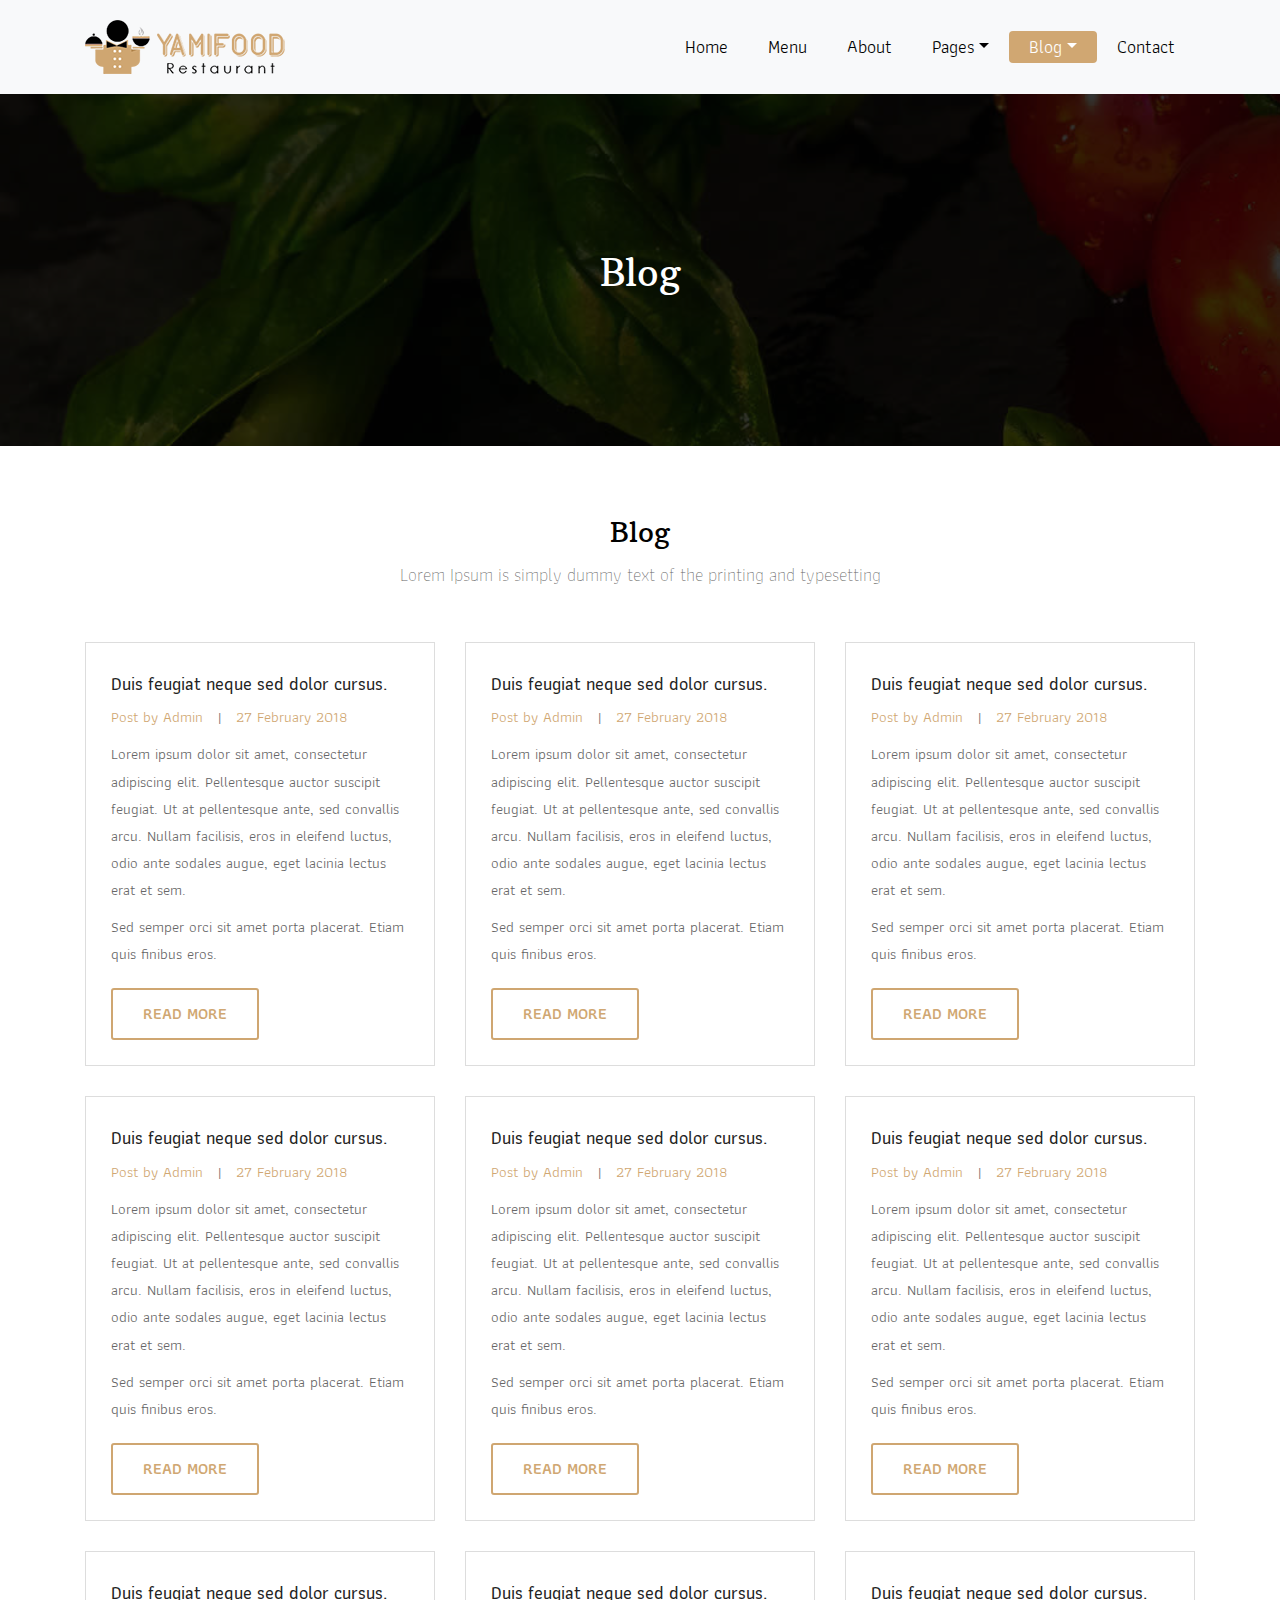
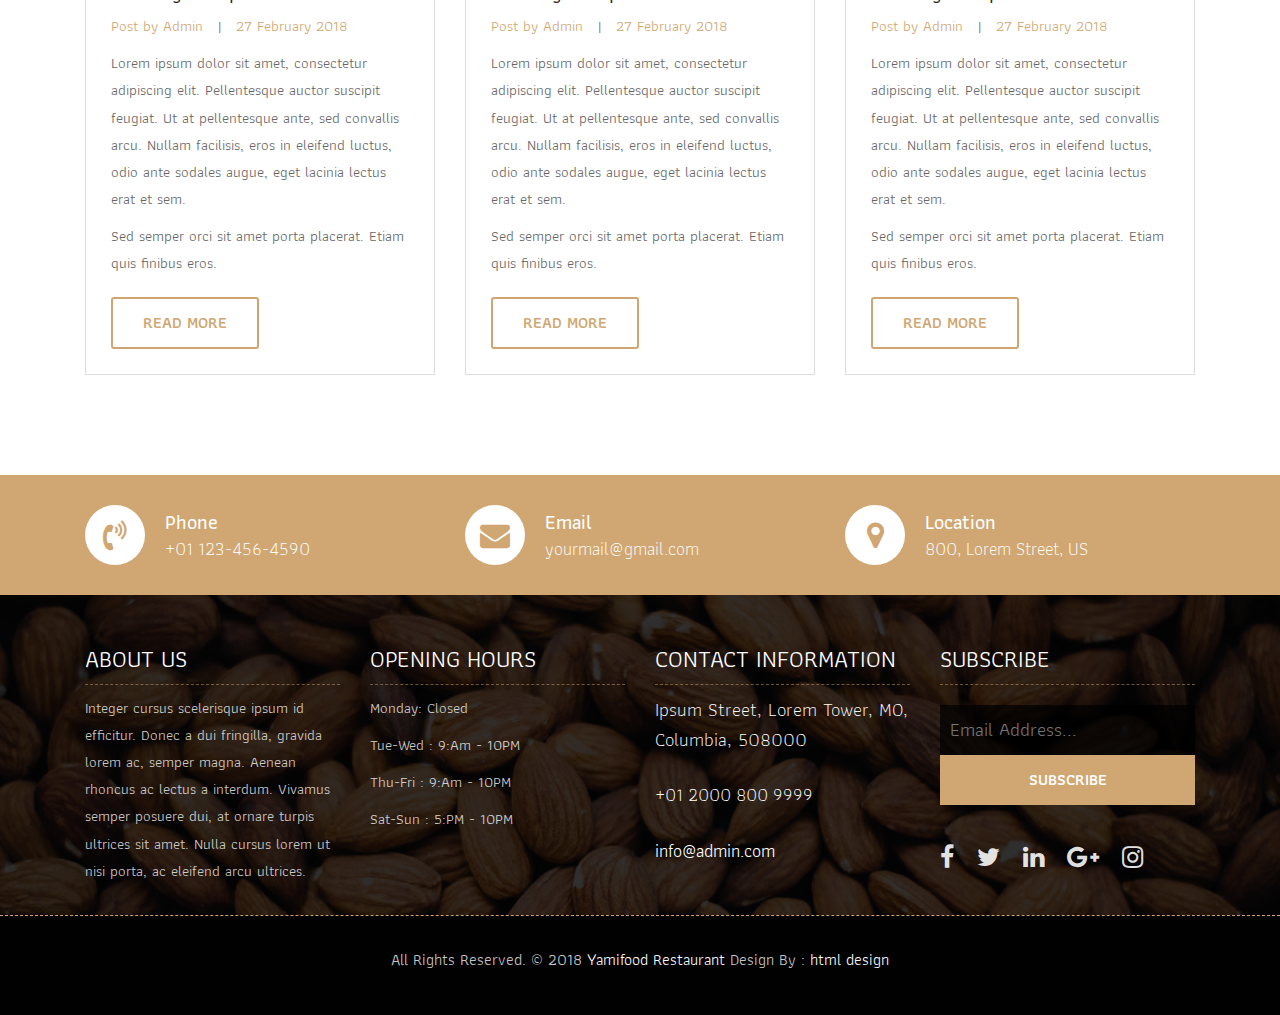
<file: blog.html>
<!DOCTYPE html>
<html lang="en"><!-- Basic -->
<head>
	<meta charset="utf-8">
    <meta http-equiv="X-UA-Compatible" content="IE=edge">   
   
    <!-- Mobile Metas -->
    <meta name="viewport" content="width=device-width, initial-scale=1">
 
     <!-- Site Metas -->
    <title>Yamifood Restaurant - Responsive HTML5 Template</title>  
    <meta name="keywords" content="">
    <meta name="description" content="">
    <meta name="author" content="">

    <!-- Site Icons -->
    <link rel="shortcut icon" href="images/favicon.ico" type="image/x-icon">
    <link rel="apple-touch-icon" href="images/apple-touch-icon.png">

    <!-- Bootstrap CSS -->
    <link rel="stylesheet" href="css/bootstrap.min.css">    
	<!-- Site CSS -->
    <link rel="stylesheet" href="css/style.css">    
    <!-- Responsive CSS -->
    <link rel="stylesheet" href="css/responsive.css">
    <!-- Custom CSS -->
    <link rel="stylesheet" href="css/custom.css">

    <!--[if lt IE 9]>
      <script src="https://oss.maxcdn.com/libs/html5shiv/3.7.0/html5shiv.js"></script>
      <script src="https://oss.maxcdn.com/libs/respond.js/1.4.2/respond.min.js"></script>
    <![endif]-->

</head>

<body>
	<!-- Start header -->
	<header class="top-navbar">
		<nav class="navbar navbar-expand-lg navbar-light bg-light">
			<div class="container">
				<a class="navbar-brand" href="index.html">
					<img src="images/logo.png" alt="" />
				</a>
				<button class="navbar-toggler" type="button" data-toggle="collapse" data-target="#navbars-rs-food" aria-controls="navbars-rs-food" aria-expanded="false" aria-label="Toggle navigation">
				  <span class="navbar-toggler-icon"></span>
				</button>
				<div class="collapse navbar-collapse" id="navbars-rs-food">
					<ul class="navbar-nav ml-auto">
						<li class="nav-item"><a class="nav-link" href="index.html">Home</a></li>
						<li class="nav-item"><a class="nav-link" href="menu.html">Menu</a></li>
						<li class="nav-item"><a class="nav-link" href="about.html">About</a></li>
						<li class="nav-item dropdown">
							<a class="nav-link dropdown-toggle" href="#" id="dropdown-a" data-toggle="dropdown">Pages</a>
							<div class="dropdown-menu" aria-labelledby="dropdown-a">
								<a class="dropdown-item" href="reservation.html">Reservation</a>
								<a class="dropdown-item" href="stuff.html">Stuff</a>
								<a class="dropdown-item" href="gallery.html">Gallery</a>
							</div>
						</li>
						<li class="nav-item active dropdown">
							<a class="nav-link dropdown-toggle" href="#" id="dropdown-a" data-toggle="dropdown">Blog</a>
							<div class="dropdown-menu" aria-labelledby="dropdown-a">
								<a class="dropdown-item" href="blog.html">blog</a>
								<a class="dropdown-item" href="blog-details.html">blog Single</a>
							</div>
						</li>
						<li class="nav-item"><a class="nav-link" href="contact.html">Contact</a></li>
					</ul>
				</div>
			</div>
		</nav>
	</header>
	<!-- End header -->
	
	<!-- Start All Pages -->
	<div class="all-page-title page-breadcrumb">
		<div class="container text-center">
			<div class="row">
				<div class="col-lg-12">
					<h1>Blog</h1>
				</div>
			</div>
		</div>
	</div>
	<!-- End All Pages -->
	
	<!-- Start blog -->
	<div class="blog-box">
		<div class="container">
			<div class="row">
				<div class="col-lg-12">
					<div class="heading-title text-center">
						<h2>Blog</h2>
						<p>Lorem Ipsum is simply dummy text of the printing and typesetting</p>
					</div>
				</div>
			</div>
			<div class="row">
				<div class="col-lg-4 col-md-6 col-12">
					<div class="blog-box-inner">
						<div class="blog-img-box">
							<img class="img-fluid" src="images/blog-img-01.jpg" alt="">
						</div>
						<div class="blog-detail">
							<h4>Duis feugiat neque sed dolor cursus.</h4>
							<ul>
								<li><span>Post by Admin</span></li>
								<li>|</li>
								<li><span>27 February 2018</span></li>
							</ul>
							<p>Lorem ipsum dolor sit amet, consectetur adipiscing elit. Pellentesque auctor suscipit feugiat. Ut at pellentesque ante, sed convallis arcu. Nullam facilisis, eros in eleifend luctus, odio ante sodales augue, eget lacinia lectus erat et sem. </p>
							<p>Sed semper orci sit amet porta placerat. Etiam quis finibus eros. </p>
							<a class="btn btn-lg btn-circle btn-outline-new-white" href="#">Read More</a>
						</div>
					</div>
				</div>
				<div class="col-lg-4 col-md-6 col-12">
					<div class="blog-box-inner">
						<div class="blog-img-box">
							<img class="img-fluid" src="images/blog-img-02.jpg" alt="">
						</div>
						<div class="blog-detail">
							<h4>Duis feugiat neque sed dolor cursus.</h4>
							<ul>
								<li><span>Post by Admin</span></li>
								<li>|</li>
								<li><span>27 February 2018</span></li>
							</ul>
							<p>Lorem ipsum dolor sit amet, consectetur adipiscing elit. Pellentesque auctor suscipit feugiat. Ut at pellentesque ante, sed convallis arcu. Nullam facilisis, eros in eleifend luctus, odio ante sodales augue, eget lacinia lectus erat et sem. </p>
							<p>Sed semper orci sit amet porta placerat. Etiam quis finibus eros. </p>
							<a class="btn btn-lg btn-circle btn-outline-new-white" href="#">Read More</a>
						</div>
					</div>
				</div>
				<div class="col-lg-4 col-md-6 col-12">
					<div class="blog-box-inner">
						<div class="blog-img-box">
							<img class="img-fluid" src="images/blog-img-03.jpg" alt="">
						</div>
						<div class="blog-detail">
							<h4>Duis feugiat neque sed dolor cursus.</h4>
							<ul>
								<li><span>Post by Admin</span></li>
								<li>|</li>
								<li><span>27 February 2018</span></li>
							</ul>
							<p>Lorem ipsum dolor sit amet, consectetur adipiscing elit. Pellentesque auctor suscipit feugiat. Ut at pellentesque ante, sed convallis arcu. Nullam facilisis, eros in eleifend luctus, odio ante sodales augue, eget lacinia lectus erat et sem. </p>
							<p>Sed semper orci sit amet porta placerat. Etiam quis finibus eros. </p>
							<a class="btn btn-lg btn-circle btn-outline-new-white" href="#">Read More</a>
						</div>
					</div>
				</div>
				<div class="col-lg-4 col-md-6 col-12">
					<div class="blog-box-inner">
						<div class="blog-img-box">
							<img class="img-fluid" src="images/blog-img-04.jpg" alt="">
						</div>
						<div class="blog-detail">
							<h4>Duis feugiat neque sed dolor cursus.</h4>
							<ul>
								<li><span>Post by Admin</span></li>
								<li>|</li>
								<li><span>27 February 2018</span></li>
							</ul>
							<p>Lorem ipsum dolor sit amet, consectetur adipiscing elit. Pellentesque auctor suscipit feugiat. Ut at pellentesque ante, sed convallis arcu. Nullam facilisis, eros in eleifend luctus, odio ante sodales augue, eget lacinia lectus erat et sem. </p>
							<p>Sed semper orci sit amet porta placerat. Etiam quis finibus eros. </p>
							<a class="btn btn-lg btn-circle btn-outline-new-white" href="#">Read More</a>
						</div>
					</div>
				</div>
				<div class="col-lg-4 col-md-6 col-12">
					<div class="blog-box-inner">
						<div class="blog-img-box">
							<img class="img-fluid" src="images/blog-img-05.jpg" alt="">
						</div>
						<div class="blog-detail">
							<h4>Duis feugiat neque sed dolor cursus.</h4>
							<ul>
								<li><span>Post by Admin</span></li>
								<li>|</li>
								<li><span>27 February 2018</span></li>
							</ul>
							<p>Lorem ipsum dolor sit amet, consectetur adipiscing elit. Pellentesque auctor suscipit feugiat. Ut at pellentesque ante, sed convallis arcu. Nullam facilisis, eros in eleifend luctus, odio ante sodales augue, eget lacinia lectus erat et sem. </p>
							<p>Sed semper orci sit amet porta placerat. Etiam quis finibus eros. </p>
							<a class="btn btn-lg btn-circle btn-outline-new-white" href="#">Read More</a>
						</div>
					</div>
				</div>
				<div class="col-lg-4 col-md-6 col-12">
					<div class="blog-box-inner">
						<div class="blog-img-box">
							<img class="img-fluid" src="images/blog-img-06.jpg" alt="">
						</div>
						<div class="blog-detail">
							<h4>Duis feugiat neque sed dolor cursus.</h4>
							<ul>
								<li><span>Post by Admin</span></li>
								<li>|</li>
								<li><span>27 February 2018</span></li>
							</ul>
							<p>Lorem ipsum dolor sit amet, consectetur adipiscing elit. Pellentesque auctor suscipit feugiat. Ut at pellentesque ante, sed convallis arcu. Nullam facilisis, eros in eleifend luctus, odio ante sodales augue, eget lacinia lectus erat et sem. </p>
							<p>Sed semper orci sit amet porta placerat. Etiam quis finibus eros. </p>
							<a class="btn btn-lg btn-circle btn-outline-new-white" href="#">Read More</a>
						</div>
					</div>
				</div>
				<div class="col-lg-4 col-md-6 col-12">
					<div class="blog-box-inner">
						<div class="blog-img-box">
							<img class="img-fluid" src="images/blog-img-07.jpg" alt="">
						</div>
						<div class="blog-detail">
							<h4>Duis feugiat neque sed dolor cursus.</h4>
							<ul>
								<li><span>Post by Admin</span></li>
								<li>|</li>
								<li><span>27 February 2018</span></li>
							</ul>
							<p>Lorem ipsum dolor sit amet, consectetur adipiscing elit. Pellentesque auctor suscipit feugiat. Ut at pellentesque ante, sed convallis arcu. Nullam facilisis, eros in eleifend luctus, odio ante sodales augue, eget lacinia lectus erat et sem. </p>
							<p>Sed semper orci sit amet porta placerat. Etiam quis finibus eros. </p>
							<a class="btn btn-lg btn-circle btn-outline-new-white" href="#">Read More</a>
						</div>
					</div>
				</div>
				<div class="col-lg-4 col-md-6 col-12">
					<div class="blog-box-inner">
						<div class="blog-img-box">
							<img class="img-fluid" src="images/blog-img-08.jpg" alt="">
						</div>
						<div class="blog-detail">
							<h4>Duis feugiat neque sed dolor cursus.</h4>
							<ul>
								<li><span>Post by Admin</span></li>
								<li>|</li>
								<li><span>27 February 2018</span></li>
							</ul>
							<p>Lorem ipsum dolor sit amet, consectetur adipiscing elit. Pellentesque auctor suscipit feugiat. Ut at pellentesque ante, sed convallis arcu. Nullam facilisis, eros in eleifend luctus, odio ante sodales augue, eget lacinia lectus erat et sem. </p>
							<p>Sed semper orci sit amet porta placerat. Etiam quis finibus eros. </p>
							<a class="btn btn-lg btn-circle btn-outline-new-white" href="#">Read More</a>
						</div>
					</div>
				</div>
				<div class="col-lg-4 col-md-6 col-12">
					<div class="blog-box-inner">
						<div class="blog-img-box">
							<img class="img-fluid" src="images/blog-img-09.jpg" alt="">
						</div>
						<div class="blog-detail">
							<h4>Duis feugiat neque sed dolor cursus.</h4>
							<ul>
								<li><span>Post by Admin</span></li>
								<li>|</li>
								<li><span>27 February 2018</span></li>
							</ul>
							<p>Lorem ipsum dolor sit amet, consectetur adipiscing elit. Pellentesque auctor suscipit feugiat. Ut at pellentesque ante, sed convallis arcu. Nullam facilisis, eros in eleifend luctus, odio ante sodales augue, eget lacinia lectus erat et sem. </p>
							<p>Sed semper orci sit amet porta placerat. Etiam quis finibus eros. </p>
							<a class="btn btn-lg btn-circle btn-outline-new-white" href="#">Read More</a>
						</div>
					</div>
				</div>
			</div>
		</div>
	</div>
	<!-- End blog -->
	
	<!-- Start Contact info -->
	<div class="contact-imfo-box">
		<div class="container">
			<div class="row">
				<div class="col-md-4">
					<i class="fa fa-volume-control-phone"></i>
					<div class="overflow-hidden">
						<h4>Phone</h4>
						<p class="lead">
							+01 123-456-4590
						</p>
					</div>
				</div>
				<div class="col-md-4">
					<i class="fa fa-envelope"></i>
					<div class="overflow-hidden">
						<h4>Email</h4>
						<p class="lead">
							yourmail@gmail.com
						</p>
					</div>
				</div>
				<div class="col-md-4">
					<i class="fa fa-map-marker"></i>
					<div class="overflow-hidden">
						<h4>Location</h4>
						<p class="lead">
							800, Lorem Street, US
						</p>
					</div>
				</div>
			</div>
		</div>
	</div>
	<!-- End Contact info -->
	
	<!-- Start Footer -->
	<footer class="footer-area bg-f">
		<div class="container">
			<div class="row">
				<div class="col-lg-3 col-md-6">
					<h3>About Us</h3>
					<p>Integer cursus scelerisque ipsum id efficitur. Donec a dui fringilla, gravida lorem ac, semper magna. Aenean rhoncus ac lectus a interdum. Vivamus semper posuere dui, at ornare turpis ultrices sit amet. Nulla cursus lorem ut nisi porta, ac eleifend arcu ultrices.</p>
				</div>
				<div class="col-lg-3 col-md-6">
					<h3>Opening hours</h3>
					<p><span class="text-color">Monday: </span>Closed</p>
					<p><span class="text-color">Tue-Wed :</span> 9:Am - 10PM</p>
					<p><span class="text-color">Thu-Fri :</span> 9:Am - 10PM</p>
					<p><span class="text-color">Sat-Sun :</span> 5:PM - 10PM</p>
				</div>
				<div class="col-lg-3 col-md-6">
					<h3>Contact information</h3>
					<p class="lead">Ipsum Street, Lorem Tower, MO, Columbia, 508000</p>
					<p class="lead"><a href="#">+01 2000 800 9999</a></p>
					<p><a href="#"> info@admin.com</a></p>
				</div>
				<div class="col-lg-3 col-md-6">
					<h3>Subscribe</h3>
					<div class="subscribe_form">
						<form class="subscribe_form">
							<input name="EMAIL" id="subs-email" class="form_input" placeholder="Email Address..." type="email">
							<button type="submit" class="submit">SUBSCRIBE</button>
							<div class="clearfix"></div>
						</form>
					</div>
					<ul class="list-inline f-social">
						<li class="list-inline-item"><a href="#"><i class="fa fa-facebook" aria-hidden="true"></i></a></li>
						<li class="list-inline-item"><a href="#"><i class="fa fa-twitter" aria-hidden="true"></i></a></li>
						<li class="list-inline-item"><a href="#"><i class="fa fa-linkedin" aria-hidden="true"></i></a></li>
						<li class="list-inline-item"><a href="#"><i class="fa fa-google-plus" aria-hidden="true"></i></a></li>
						<li class="list-inline-item"><a href="#"><i class="fa fa-instagram" aria-hidden="true"></i></a></li>
					</ul>
				</div>
			</div>
		</div>
		
		<div class="copyright">
			<div class="container">
				<div class="row">
					<div class="col-lg-12">
						<p class="company-name">All Rights Reserved. &copy; 2018 <a href="#">Yamifood Restaurant</a> Design By : 
					<a href="https://html.design/">html design</a></p>
					</div>
				</div>
			</div>
		</div>
		
	</footer>
	<!-- End Footer -->
	
	<a href="#" id="back-to-top" title="Back to top" style="display: none;">&uarr;</a>

	<!-- ALL JS FILES -->
	<script src="js/jquery-3.2.1.min.js"></script>
	<script src="js/popper.min.js"></script>
	<script src="js/bootstrap.min.js"></script>
    <!-- ALL PLUGINS -->
	
	<script src="js/jquery.superslides.min.js"></script>
	<script src="js/images-loded.min.js"></script>
	<script src="js/isotope.min.js"></script>
	<script src="js/baguetteBox.min.js"></script>
	<script src="js/form-validator.min.js"></script>
    <script src="js/contact-form-script.js"></script>
    <script src="js/custom.js"></script>
</body>
</html>
</file>
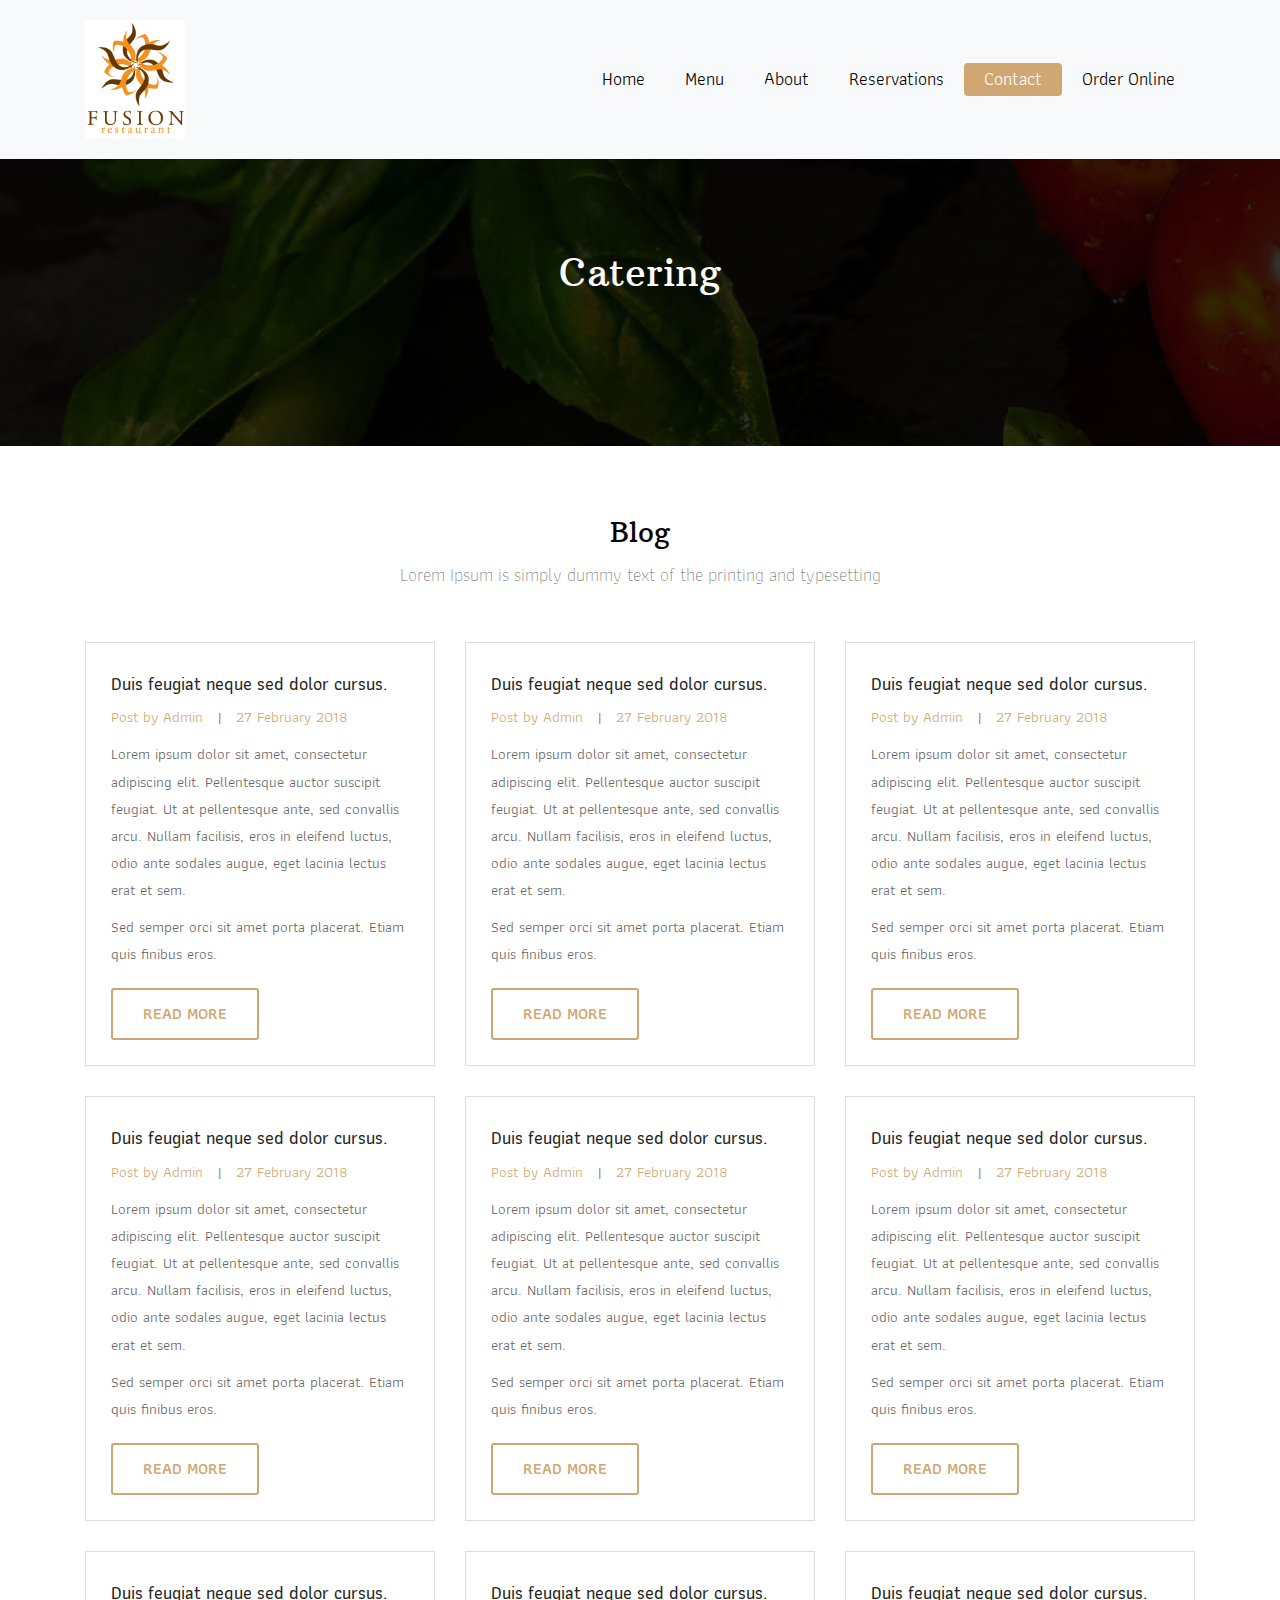
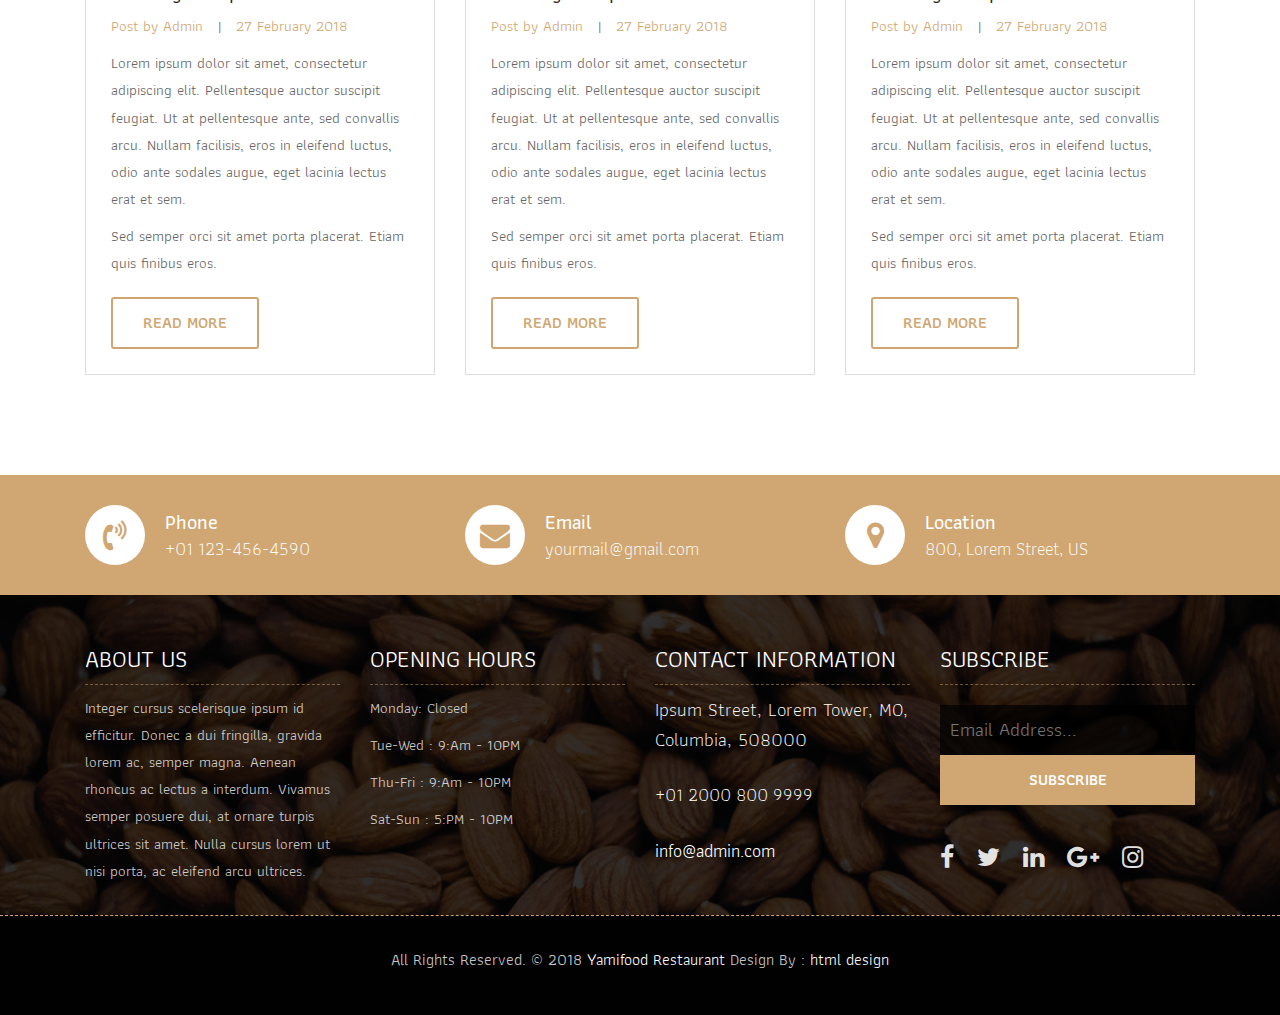
<file: catering.html>
<!DOCTYPE html>
<html lang="en"><!-- Basic -->
<head>
	<meta charset="utf-8">
    <meta http-equiv="X-UA-Compatible" content="IE=edge">   
   
    <!-- Mobile Metas -->
    <meta name="viewport" content="width=device-width, initial-scale=1">
 
     <!-- Site Metas -->
    <title>Yamifood Restaurant - Responsive HTML5 Template</title>  
    <meta name="keywords" content="">
    <meta name="description" content="">
    <meta name="author" content="">

    <!-- Site Icons -->
    <link rel="shortcut icon" href="images/favicon.ico" type="image/x-icon">
    <link rel="apple-touch-icon" href="images/apple-touch-icon.png">

    <!-- Bootstrap CSS -->
    <link rel="stylesheet" href="css/bootstrap.min.css">    
	<!-- Site CSS -->
    <link rel="stylesheet" href="css/style.css">    
    <!-- Responsive CSS -->
    <link rel="stylesheet" href="css/responsive.css">
    <!-- Custom CSS -->
    <link rel="stylesheet" href="css/custom.css">

    <!--[if lt IE 9]>
      <script src="https://oss.maxcdn.com/libs/html5shiv/3.7.0/html5shiv.js"></script>
      <script src="https://oss.maxcdn.com/libs/respond.js/1.4.2/respond.min.js"></script>
    <![endif]-->

</head>

<body>
	<!-- Start header -->
	<header class="top-navbar">
		<nav class="navbar navbar-expand-lg navbar-light bg-light">
			<div class="container">
				<a class="navbar-brand" href="index.html">
					<img src="[data-uri]" alt="" width="100" class="rounded img-fluid" />
				</a>
				<button class="navbar-toggler" type="button" data-toggle="collapse" data-target="#navbars-rs-food" aria-controls="navbars-rs-food" aria-expanded="false" aria-label="Toggle navigation">
				  <span class="navbar-toggler-icon"></span>
				</button>
				<div class="collapse navbar-collapse" id="navbars-rs-food">
					<ul class="navbar-nav ml-auto">
						<li class="nav-item"><a class="nav-link" href="index.html">Home</a></li>
						<li class="nav-item"><a class="nav-link" href="menu.html">Menu</a></li>
						<li class="nav-item"><a class="nav-link" href="about.html">About</a></li>
						<li class="nav-item"><a class="nav-link" href="reservations.html">Reservations</a></li>
						<li class="nav-item active"><a class="nav-link" href="contact.html">Contact</a></li>
						<li class="nav-item"><a class="nav-link">Order Online</a></li>
<!-- old dropdown menu
						<li class="nav-item dropdown">
							<a class="nav-link" href="#" data-toggle="dropdown">Reservations</a>
							<div class="dropdown-menu" aria-labelledby="dropdown-a">
								<a class="dropdown-item" href="reservations.html">Reservation</a>
								<a class="dropdown-item" href="stuff.html">Stuff</a>
								<a class="dropdown-item" href="gallery.html">Gallery</a>
							</div>
						</li>
						<li class="nav-item dropdown">
							<a class="nav-link" href="#" data-toggle="dropdown">Catering&nbsp;</a>
							<div class="dropdown-menu" aria-labelledby="dropdown-a">
								<a class="dropdown-item" href="catering.html">blog</a>
								<a class="dropdown-item" href="blog-details.html">blog Single</a>
							</div>
						</li>
-->

					</ul>
				</div>
		  </div>
		</nav>
	</header>
	<!-- End header -->
	
	<!-- Start All Pages -->
	<div class="all-page-title page-breadcrumb">
		<div class="container text-center">
			<div class="row">
				<div class="col-lg-12">
					<h1>Catering</h1>
				</div>
			</div>
		</div>
	</div>
	<!-- End All Pages -->
	
	<!-- Start blog -->
	<div class="blog-box">
		<div class="container">
			<div class="row">
				<div class="col-lg-12">
					<div class="heading-title text-center">
						<h2>Blog</h2>
						<p>Lorem Ipsum is simply dummy text of the printing and typesetting</p>
					</div>
				</div>
			</div>
			<div class="row">
				<div class="col-lg-4 col-md-6 col-12">
					<div class="blog-box-inner">
						<div class="blog-img-box">
							<img class="img-fluid" src="images/blog-img-01.jpg" alt="">
						</div>
						<div class="blog-detail">
							<h4>Duis feugiat neque sed dolor cursus.</h4>
							<ul>
								<li><span>Post by Admin</span></li>
								<li>|</li>
								<li><span>27 February 2018</span></li>
							</ul>
							<p>Lorem ipsum dolor sit amet, consectetur adipiscing elit. Pellentesque auctor suscipit feugiat. Ut at pellentesque ante, sed convallis arcu. Nullam facilisis, eros in eleifend luctus, odio ante sodales augue, eget lacinia lectus erat et sem. </p>
							<p>Sed semper orci sit amet porta placerat. Etiam quis finibus eros. </p>
							<a class="btn btn-lg btn-circle btn-outline-new-white" href="#">Read More</a>
						</div>
					</div>
				</div>
				<div class="col-lg-4 col-md-6 col-12">
					<div class="blog-box-inner">
						<div class="blog-img-box">
							<img class="img-fluid" src="images/blog-img-02.jpg" alt="">
						</div>
						<div class="blog-detail">
							<h4>Duis feugiat neque sed dolor cursus.</h4>
							<ul>
								<li><span>Post by Admin</span></li>
								<li>|</li>
								<li><span>27 February 2018</span></li>
							</ul>
							<p>Lorem ipsum dolor sit amet, consectetur adipiscing elit. Pellentesque auctor suscipit feugiat. Ut at pellentesque ante, sed convallis arcu. Nullam facilisis, eros in eleifend luctus, odio ante sodales augue, eget lacinia lectus erat et sem. </p>
							<p>Sed semper orci sit amet porta placerat. Etiam quis finibus eros. </p>
							<a class="btn btn-lg btn-circle btn-outline-new-white" href="#">Read More</a>
						</div>
					</div>
				</div>
				<div class="col-lg-4 col-md-6 col-12">
					<div class="blog-box-inner">
						<div class="blog-img-box">
							<img class="img-fluid" src="images/blog-img-03.jpg" alt="">
						</div>
						<div class="blog-detail">
							<h4>Duis feugiat neque sed dolor cursus.</h4>
							<ul>
								<li><span>Post by Admin</span></li>
								<li>|</li>
								<li><span>27 February 2018</span></li>
							</ul>
							<p>Lorem ipsum dolor sit amet, consectetur adipiscing elit. Pellentesque auctor suscipit feugiat. Ut at pellentesque ante, sed convallis arcu. Nullam facilisis, eros in eleifend luctus, odio ante sodales augue, eget lacinia lectus erat et sem. </p>
							<p>Sed semper orci sit amet porta placerat. Etiam quis finibus eros. </p>
							<a class="btn btn-lg btn-circle btn-outline-new-white" href="#">Read More</a>
						</div>
					</div>
				</div>
				<div class="col-lg-4 col-md-6 col-12">
					<div class="blog-box-inner">
						<div class="blog-img-box">
							<img class="img-fluid" src="images/blog-img-04.jpg" alt="">
						</div>
						<div class="blog-detail">
							<h4>Duis feugiat neque sed dolor cursus.</h4>
							<ul>
								<li><span>Post by Admin</span></li>
								<li>|</li>
								<li><span>27 February 2018</span></li>
							</ul>
							<p>Lorem ipsum dolor sit amet, consectetur adipiscing elit. Pellentesque auctor suscipit feugiat. Ut at pellentesque ante, sed convallis arcu. Nullam facilisis, eros in eleifend luctus, odio ante sodales augue, eget lacinia lectus erat et sem. </p>
							<p>Sed semper orci sit amet porta placerat. Etiam quis finibus eros. </p>
							<a class="btn btn-lg btn-circle btn-outline-new-white" href="#">Read More</a>
						</div>
					</div>
				</div>
				<div class="col-lg-4 col-md-6 col-12">
					<div class="blog-box-inner">
						<div class="blog-img-box">
							<img class="img-fluid" src="images/blog-img-05.jpg" alt="">
						</div>
						<div class="blog-detail">
							<h4>Duis feugiat neque sed dolor cursus.</h4>
							<ul>
								<li><span>Post by Admin</span></li>
								<li>|</li>
								<li><span>27 February 2018</span></li>
							</ul>
							<p>Lorem ipsum dolor sit amet, consectetur adipiscing elit. Pellentesque auctor suscipit feugiat. Ut at pellentesque ante, sed convallis arcu. Nullam facilisis, eros in eleifend luctus, odio ante sodales augue, eget lacinia lectus erat et sem. </p>
							<p>Sed semper orci sit amet porta placerat. Etiam quis finibus eros. </p>
							<a class="btn btn-lg btn-circle btn-outline-new-white" href="#">Read More</a>
						</div>
					</div>
				</div>
				<div class="col-lg-4 col-md-6 col-12">
					<div class="blog-box-inner">
						<div class="blog-img-box">
							<img class="img-fluid" src="images/blog-img-06.jpg" alt="">
						</div>
						<div class="blog-detail">
							<h4>Duis feugiat neque sed dolor cursus.</h4>
							<ul>
								<li><span>Post by Admin</span></li>
								<li>|</li>
								<li><span>27 February 2018</span></li>
							</ul>
							<p>Lorem ipsum dolor sit amet, consectetur adipiscing elit. Pellentesque auctor suscipit feugiat. Ut at pellentesque ante, sed convallis arcu. Nullam facilisis, eros in eleifend luctus, odio ante sodales augue, eget lacinia lectus erat et sem. </p>
							<p>Sed semper orci sit amet porta placerat. Etiam quis finibus eros. </p>
							<a class="btn btn-lg btn-circle btn-outline-new-white" href="#">Read More</a>
						</div>
					</div>
				</div>
				<div class="col-lg-4 col-md-6 col-12">
					<div class="blog-box-inner">
						<div class="blog-img-box">
							<img class="img-fluid" src="images/blog-img-07.jpg" alt="">
						</div>
						<div class="blog-detail">
							<h4>Duis feugiat neque sed dolor cursus.</h4>
							<ul>
								<li><span>Post by Admin</span></li>
								<li>|</li>
								<li><span>27 February 2018</span></li>
							</ul>
							<p>Lorem ipsum dolor sit amet, consectetur adipiscing elit. Pellentesque auctor suscipit feugiat. Ut at pellentesque ante, sed convallis arcu. Nullam facilisis, eros in eleifend luctus, odio ante sodales augue, eget lacinia lectus erat et sem. </p>
							<p>Sed semper orci sit amet porta placerat. Etiam quis finibus eros. </p>
							<a class="btn btn-lg btn-circle btn-outline-new-white" href="#">Read More</a>
						</div>
					</div>
				</div>
				<div class="col-lg-4 col-md-6 col-12">
					<div class="blog-box-inner">
						<div class="blog-img-box">
							<img class="img-fluid" src="images/blog-img-08.jpg" alt="">
						</div>
						<div class="blog-detail">
							<h4>Duis feugiat neque sed dolor cursus.</h4>
							<ul>
								<li><span>Post by Admin</span></li>
								<li>|</li>
								<li><span>27 February 2018</span></li>
							</ul>
							<p>Lorem ipsum dolor sit amet, consectetur adipiscing elit. Pellentesque auctor suscipit feugiat. Ut at pellentesque ante, sed convallis arcu. Nullam facilisis, eros in eleifend luctus, odio ante sodales augue, eget lacinia lectus erat et sem. </p>
							<p>Sed semper orci sit amet porta placerat. Etiam quis finibus eros. </p>
							<a class="btn btn-lg btn-circle btn-outline-new-white" href="#">Read More</a>
						</div>
					</div>
				</div>
				<div class="col-lg-4 col-md-6 col-12">
					<div class="blog-box-inner">
						<div class="blog-img-box">
							<img class="img-fluid" src="images/blog-img-09.jpg" alt="">
						</div>
						<div class="blog-detail">
							<h4>Duis feugiat neque sed dolor cursus.</h4>
							<ul>
								<li><span>Post by Admin</span></li>
								<li>|</li>
								<li><span>27 February 2018</span></li>
							</ul>
							<p>Lorem ipsum dolor sit amet, consectetur adipiscing elit. Pellentesque auctor suscipit feugiat. Ut at pellentesque ante, sed convallis arcu. Nullam facilisis, eros in eleifend luctus, odio ante sodales augue, eget lacinia lectus erat et sem. </p>
							<p>Sed semper orci sit amet porta placerat. Etiam quis finibus eros. </p>
							<a class="btn btn-lg btn-circle btn-outline-new-white" href="#">Read More</a>
						</div>
					</div>
				</div>
			</div>
		</div>
	</div>
	<!-- End blog -->
	
	<!-- Start Contact info -->
	<div class="contact-imfo-box">
		<div class="container">
			<div class="row">
				<div class="col-md-4">
					<i class="fa fa-volume-control-phone"></i>
					<div class="overflow-hidden">
						<h4>Phone</h4>
						<p class="lead">
							+01 123-456-4590
						</p>
					</div>
				</div>
				<div class="col-md-4">
					<i class="fa fa-envelope"></i>
					<div class="overflow-hidden">
						<h4>Email</h4>
						<p class="lead">
							yourmail@gmail.com
						</p>
					</div>
				</div>
				<div class="col-md-4">
					<i class="fa fa-map-marker"></i>
					<div class="overflow-hidden">
						<h4>Location</h4>
						<p class="lead">
							800, Lorem Street, US
						</p>
					</div>
				</div>
			</div>
		</div>
	</div>
	<!-- End Contact info -->
	
	<!-- Start Footer -->
	<footer class="footer-area bg-f">
		<div class="container">
			<div class="row">
				<div class="col-lg-3 col-md-6">
					<h3>About Us</h3>
					<p>Integer cursus scelerisque ipsum id efficitur. Donec a dui fringilla, gravida lorem ac, semper magna. Aenean rhoncus ac lectus a interdum. Vivamus semper posuere dui, at ornare turpis ultrices sit amet. Nulla cursus lorem ut nisi porta, ac eleifend arcu ultrices.</p>
				</div>
				<div class="col-lg-3 col-md-6">
					<h3>Opening hours</h3>
					<p><span class="text-color">Monday: </span>Closed</p>
					<p><span class="text-color">Tue-Wed :</span> 9:Am - 10PM</p>
					<p><span class="text-color">Thu-Fri :</span> 9:Am - 10PM</p>
					<p><span class="text-color">Sat-Sun :</span> 5:PM - 10PM</p>
				</div>
				<div class="col-lg-3 col-md-6">
					<h3>Contact information</h3>
					<p class="lead">Ipsum Street, Lorem Tower, MO, Columbia, 508000</p>
					<p class="lead"><a href="#">+01 2000 800 9999</a></p>
					<p><a href="#"> info@admin.com</a></p>
				</div>
				<div class="col-lg-3 col-md-6">
					<h3>Subscribe</h3>
					<div class="subscribe_form">
						<form class="subscribe_form">
							<input name="EMAIL" id="subs-email" class="form_input" placeholder="Email Address..." type="email">
							<button type="submit" class="submit">SUBSCRIBE</button>
							<div class="clearfix"></div>
						</form>
					</div>
					<ul class="list-inline f-social">
						<li class="list-inline-item"><a href="#"><i class="fa fa-facebook" aria-hidden="true"></i></a></li>
						<li class="list-inline-item"><a href="#"><i class="fa fa-twitter" aria-hidden="true"></i></a></li>
						<li class="list-inline-item"><a href="#"><i class="fa fa-linkedin" aria-hidden="true"></i></a></li>
						<li class="list-inline-item"><a href="#"><i class="fa fa-google-plus" aria-hidden="true"></i></a></li>
						<li class="list-inline-item"><a href="#"><i class="fa fa-instagram" aria-hidden="true"></i></a></li>
					</ul>
				</div>
			</div>
		</div>
		
		<div class="copyright">
			<div class="container">
				<div class="row">
					<div class="col-lg-12">
						<p class="company-name">All Rights Reserved. &copy; 2018 <a href="#">Yamifood Restaurant</a> Design By : 
					<a href="https://html.design/">html design</a></p>
					</div>
				</div>
			</div>
		</div>
		
	</footer>
	<!-- End Footer -->
	
	<a href="#" id="back-to-top" title="Back to top" style="display: none;">&uarr;</a>

	<!-- ALL JS FILES -->
	<script src="js/jquery-3.2.1.min.js"></script>
	<script src="js/popper.min.js"></script>
	<script src="js/bootstrap.min.js"></script>
    <!-- ALL PLUGINS -->
	
	<script src="js/jquery.superslides.min.js"></script>
	<script src="js/images-loded.min.js"></script>
	<script src="js/isotope.min.js"></script>
	<script src="js/baguetteBox.min.js"></script>
	<script src="js/form-validator.min.js"></script>
    <script src="js/contact-form-script.js"></script>
    <script src="js/custom.js"></script>
</body>
</html>
</file>
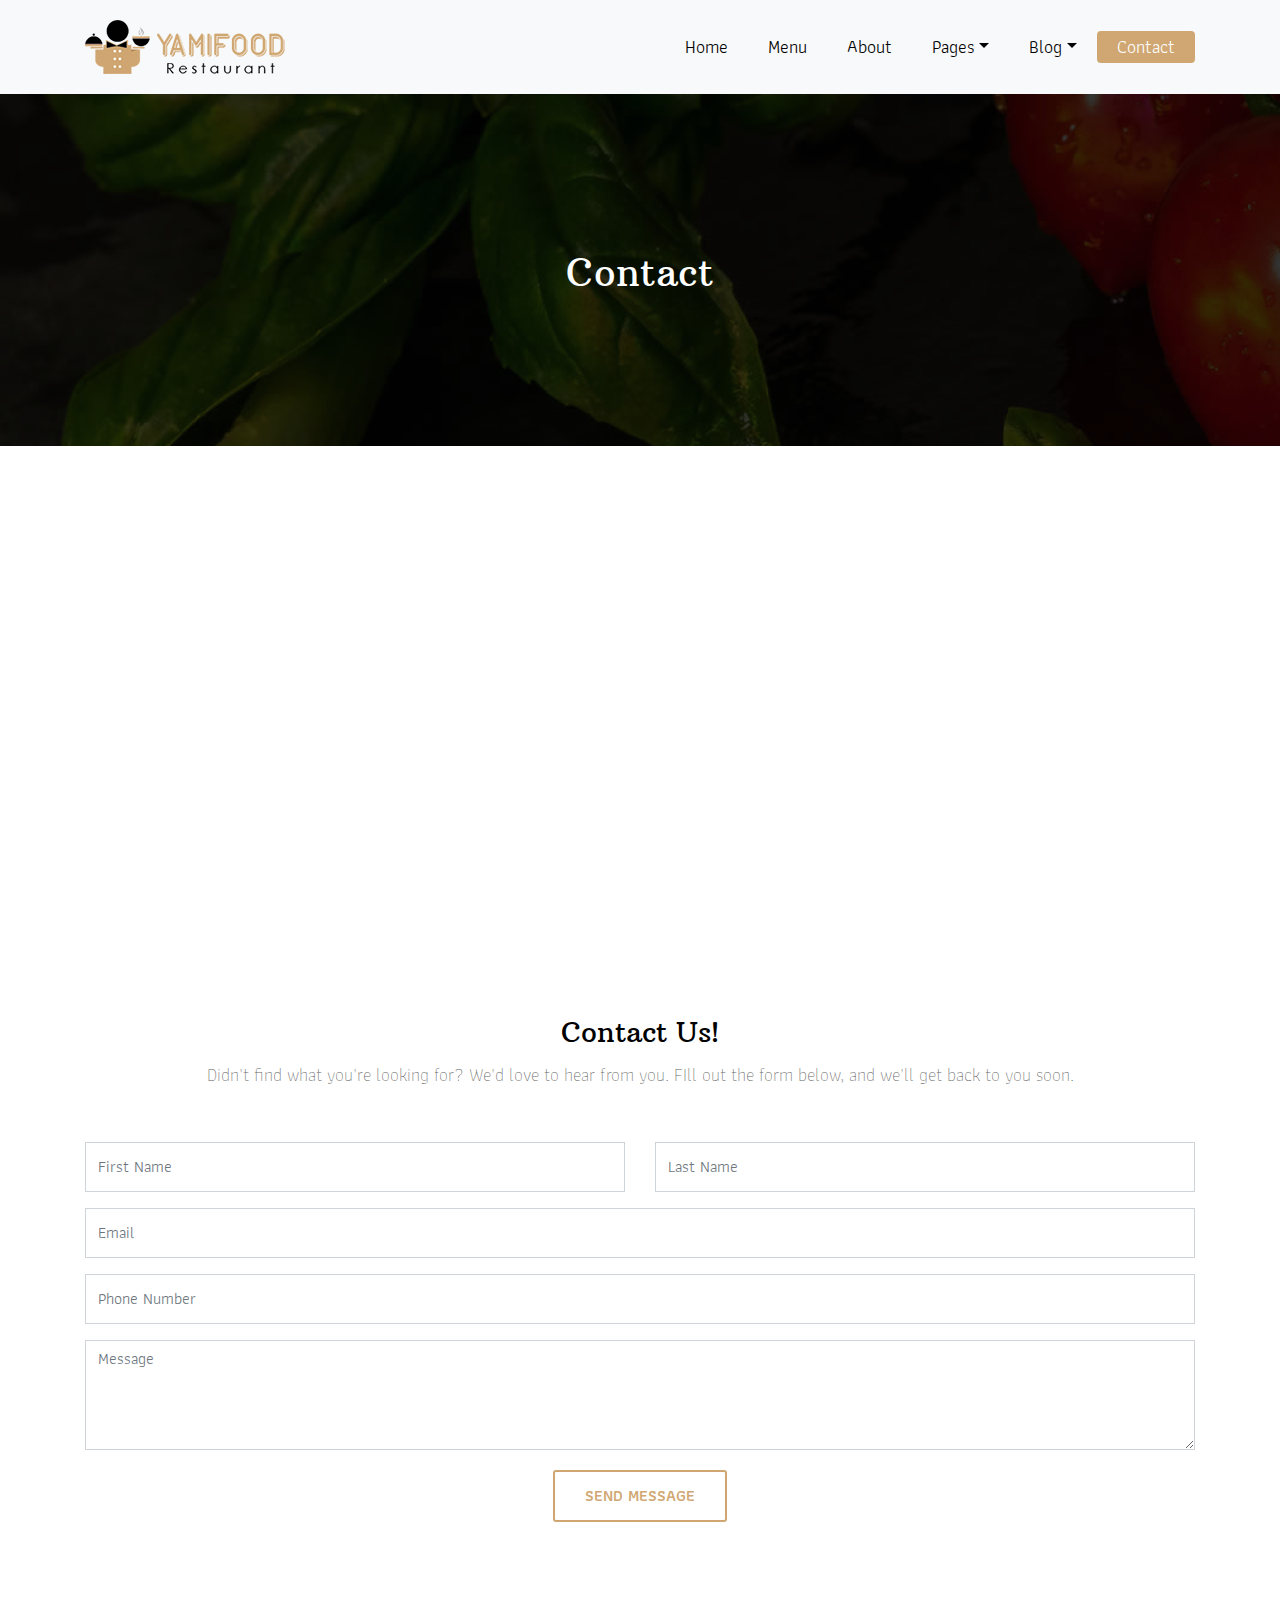
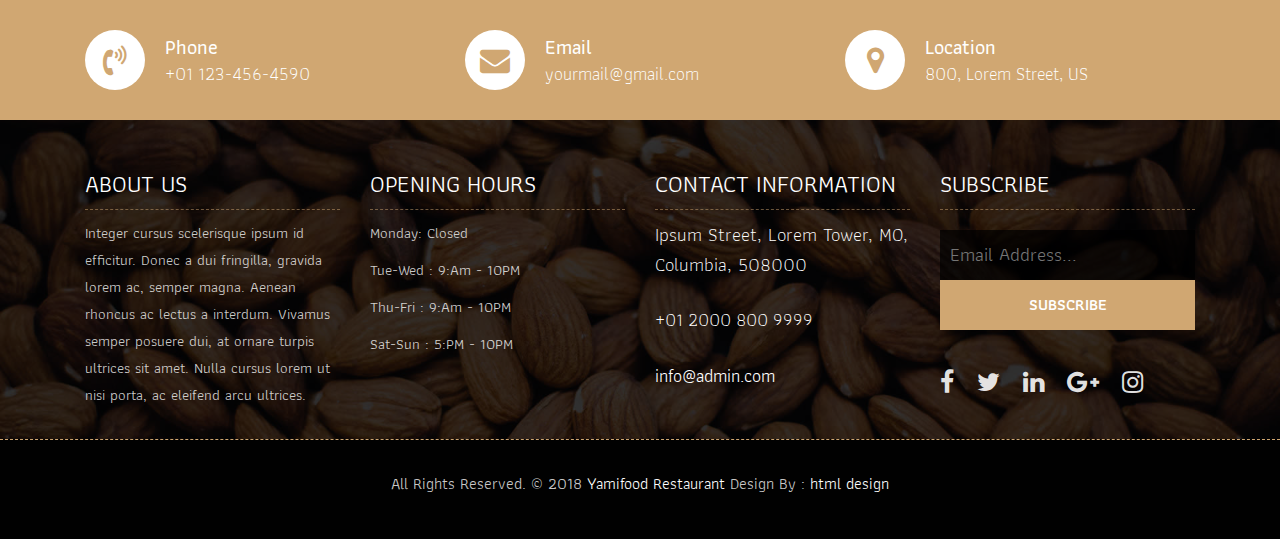
<file: contact.html>
<!DOCTYPE html>
<html lang="en"><!-- Basic -->
<head>
	<meta charset="utf-8">
    <meta http-equiv="X-UA-Compatible" content="IE=edge">   
   
    <!-- Mobile Metas -->
    <meta name="viewport" content="width=device-width, initial-scale=1">
 
     <!-- Site Metas -->
    <title>Yamifood Restaurant - Responsive HTML5 Template</title>  
    <meta name="keywords" content="">
    <meta name="description" content="">
    <meta name="author" content="">

    <!-- Site Icons -->
    <link rel="shortcut icon" href="images/favicon.ico" type="image/x-icon">
    <link rel="apple-touch-icon" href="images/apple-touch-icon.png">

    <!-- Bootstrap CSS -->
    <link rel="stylesheet" href="css/bootstrap.min.css">    
	<!-- Site CSS -->
    <link rel="stylesheet" href="css/style.css">    
    <!-- Responsive CSS -->
    <link rel="stylesheet" href="css/responsive.css">
    <!-- Custom CSS -->
    <link rel="stylesheet" href="css/custom.css">

    <!--[if lt IE 9]>
      <script src="https://oss.maxcdn.com/libs/html5shiv/3.7.0/html5shiv.js"></script>
      <script src="https://oss.maxcdn.com/libs/respond.js/1.4.2/respond.min.js"></script>
    <![endif]-->

</head>

<body>
	<!-- Start header -->
	<header class="top-navbar">
		<nav class="navbar navbar-expand-lg navbar-light bg-light">
			<div class="container">
				<a class="navbar-brand" href="index.html">
					<img src="images/logo.png" alt="" />
				</a>
				<button class="navbar-toggler" type="button" data-toggle="collapse" data-target="#navbars-rs-food" aria-controls="navbars-rs-food" aria-expanded="false" aria-label="Toggle navigation">
				  <span class="navbar-toggler-icon"></span>
				</button>
				<div class="collapse navbar-collapse" id="navbars-rs-food">
					<ul class="navbar-nav ml-auto">
						<li class="nav-item"><a class="nav-link" href="index.html">Home</a></li>
						<li class="nav-item"><a class="nav-link" href="menu.html">Menu</a></li>
						<li class="nav-item"><a class="nav-link" href="about.html">About</a></li>
						<li class="nav-item dropdown">
							<a class="nav-link dropdown-toggle" href="#" id="dropdown-a" data-toggle="dropdown">Pages</a>
							<div class="dropdown-menu" aria-labelledby="dropdown-a">
								<a class="dropdown-item" href="reservation.html">Reservation</a>
								<a class="dropdown-item" href="stuff.html">Stuff</a>
								<a class="dropdown-item" href="gallery.html">Gallery</a>
							</div>
						</li>
						<li class="nav-item dropdown">
							<a class="nav-link dropdown-toggle" href="#" id="dropdown-a" data-toggle="dropdown">Blog</a>
							<div class="dropdown-menu" aria-labelledby="dropdown-a">
								<a class="dropdown-item" href="blog.html">blog</a>
								<a class="dropdown-item" href="blog-details.html">blog Single</a>
							</div>
						</li>
						<li class="nav-item active"><a class="nav-link" href="contact.html">Contact</a></li>
					</ul>
				</div>
			</div>
		</nav>
	</header>
	<!-- End header -->
	
	<!-- Start All Pages -->
	<div class="all-page-title page-breadcrumb">
		<div class="container text-center">
			<div class="row">
				<div class="col-lg-12">
					<h1>Contact</h1>
				</div>
			</div>
		</div>
	</div>
	<!-- End All Pages -->
	
	<!-- Start Contact -->
	<div class="map-full"></div>
	<div class="contact-box">
		<form action="https://formspree.io/f/mldgwrda" method="POST">
		<div class="container">
			<div class="row">
				<div class="col-lg-12">
					<div class="heading-title text-center">
						<h2>Contact Us!</h2>
						<p>Didn't find what you're looking for? We'd love to hear from you. FIll out the form below, and we'll get back to you soon.</p>
					</div>
				</div>
			</div>
			<div class="row">
				<div class="col-lg-12">
					<form id="contactForm">
						<div class="row">
							<div class="col-md-12 col-xl-6">
								<div class="form-group">
									<input type="text" class="form-control" id="first-name" name="first-name" placeholder="First Name" required data-error="Please enter your first name">
									<div class="help-block with-errors"></div>
								</div>                                 
							</div>
							<div class="col-md-12 col-xl-6">
								<div class="form-group">
									<input type="text" class="form-control" id="last-name" name="last-name" placeholder="Last Name" required data-error="Please enter your last name">
									<div class="help-block with-errors"></div>
								</div>                                 
							</div>
							<div class="col-md-12">
								<div class="form-group">
									<input type="text" placeholder="Email" id="email" class="form-control" name="name" required data-error="Please enter your email">
									<div class="help-block with-errors"></div>
								</div> 
							</div>
							<div class="col-md-12">
								<div class="form-group">
									<input type="text" placeholder="Phone Number" id="phone-number" class="form-control" name="name" required data-error="Please enter your phone number">
									<div class="help-block with-errors"></div>
								</div> 
							</div>
							
							<!--
							<div class="col-md-12">
								<div class="form-group">
									<select class="custom-select d-block form-control" id="guest" required data-error="Please Select Person">
									  <option disabled selected>Please Select Person*</option>
									  <option value="1">1</option>
									  <option value="2">2</option>
									  <option value="3">3</option>
									  <option value="4">4</option>
									  <option value="5">5</option>
									</select>
									<div class="help-block with-errors"></div>
								</div> 
							</div>
							-->
							
							<div class="col-md-12">
								<div class="form-group"> 
									<textarea class="form-control" id="message" placeholder="Message" rows="4" data-error="Write your message" required></textarea>
									<div class="help-block with-errors"></div>
								</div>
								<div class="submit-button text-center">
									<button class="btn btn-common" id="submit" type="submit">Send Message</button>
									<div id="msgSubmit" class="h3 text-center hidden"></div> 
									<div class="clearfix"></div> 
								</div>
							</div>
						</div>            
					</form>
				</div>
			</div>
		</div>
		</form>
	</div>

	<!-- End Contact -->
	
	<!-- Start Contact info -->
	<div class="contact-imfo-box">
		<div class="container">
			<div class="row">
				<div class="col-md-4">
					<i class="fa fa-volume-control-phone"></i>
					<div class="overflow-hidden">
						<h4>Phone</h4>
						<p class="lead">
							+01 123-456-4590
						</p>
					</div>
				</div>
				<div class="col-md-4">
					<i class="fa fa-envelope"></i>
					<div class="overflow-hidden">
						<h4>Email</h4>
						<p class="lead">
							yourmail@gmail.com
						</p>
					</div>
				</div>
				<div class="col-md-4">
					<i class="fa fa-map-marker"></i>
					<div class="overflow-hidden">
						<h4>Location</h4>
						<p class="lead">
							800, Lorem Street, US
						</p>
					</div>
				</div>
			</div>
		</div>
	</div>
	<!-- End Contact info -->
	
	<!-- Start Footer -->
	<footer class="footer-area bg-f">
		<div class="container">
			<div class="row">
				<div class="col-lg-3 col-md-6">
					<h3>About Us</h3>
					<p>Integer cursus scelerisque ipsum id efficitur. Donec a dui fringilla, gravida lorem ac, semper magna. Aenean rhoncus ac lectus a interdum. Vivamus semper posuere dui, at ornare turpis ultrices sit amet. Nulla cursus lorem ut nisi porta, ac eleifend arcu ultrices.</p>
				</div>
				<div class="col-lg-3 col-md-6">
					<h3>Opening hours</h3>
					<p><span class="text-color">Monday: </span>Closed</p>
					<p><span class="text-color">Tue-Wed :</span> 9:Am - 10PM</p>
					<p><span class="text-color">Thu-Fri :</span> 9:Am - 10PM</p>
					<p><span class="text-color">Sat-Sun :</span> 5:PM - 10PM</p>
				</div>
				<div class="col-lg-3 col-md-6">
					<h3>Contact information</h3>
					<p class="lead">Ipsum Street, Lorem Tower, MO, Columbia, 508000</p>
					<p class="lead"><a href="#">+01 2000 800 9999</a></p>
					<p><a href="#"> info@admin.com</a></p>
				</div>
				<div class="col-lg-3 col-md-6">
					<h3>Subscribe</h3>
					<div class="subscribe_form">
						<form class="subscribe_form">
							<input name="EMAIL" id="subs-email" class="form_input" placeholder="Email Address..." type="email">
							<button type="submit" class="submit">SUBSCRIBE</button>
							<div class="clearfix"></div>
						</form>
					</div>
					<ul class="list-inline f-social">
						<li class="list-inline-item"><a href="#"><i class="fa fa-facebook" aria-hidden="true"></i></a></li>
						<li class="list-inline-item"><a href="#"><i class="fa fa-twitter" aria-hidden="true"></i></a></li>
						<li class="list-inline-item"><a href="#"><i class="fa fa-linkedin" aria-hidden="true"></i></a></li>
						<li class="list-inline-item"><a href="#"><i class="fa fa-google-plus" aria-hidden="true"></i></a></li>
						<li class="list-inline-item"><a href="#"><i class="fa fa-instagram" aria-hidden="true"></i></a></li>
					</ul>
				</div>
			</div>
		</div>
		
		<div class="copyright">
			<div class="container">
				<div class="row">
					<div class="col-lg-12">
						<p class="company-name">All Rights Reserved. &copy; 2018 <a href="#">Yamifood Restaurant</a> Design By : 
					<a href="https://html.design/">html design</a></p>
					</div>
				</div>
			</div>
		</div>
		
	</footer>
	<!-- End Footer -->
	
	<a href="#" id="back-to-top" title="Back to top" style="display: none;">&uarr;</a>

	<!-- ALL JS FILES -->
	<script src="js/jquery-3.2.1.min.js"></script>
	<script src="js/popper.min.js"></script>
	<script src="js/bootstrap.min.js"></script>
    <!-- ALL PLUGINS -->
	
	<script src="js/jquery.superslides.min.js"></script>
	<script src="js/images-loded.min.js"></script>
	<script src="js/isotope.min.js"></script>
	<script src="js/baguetteBox.min.js"></script>
	<script src="js/jquery.mapify.js"></script>
	<script src="js/form-validator.min.js"></script>
    <script src="js/contact-form-script.js"></script>
    <script src="js/custom.js"></script>
	<script>
		$('.map-full').mapify({
			points: [
				{
					lat: 40.7143528,
					lng: -74.0059731,
					marker: true,
					title: 'Marker title',
					infoWindow: 'Yamifood Restaurant'
				}
			]
		});	
	</script>
</body>
</html>
</file>
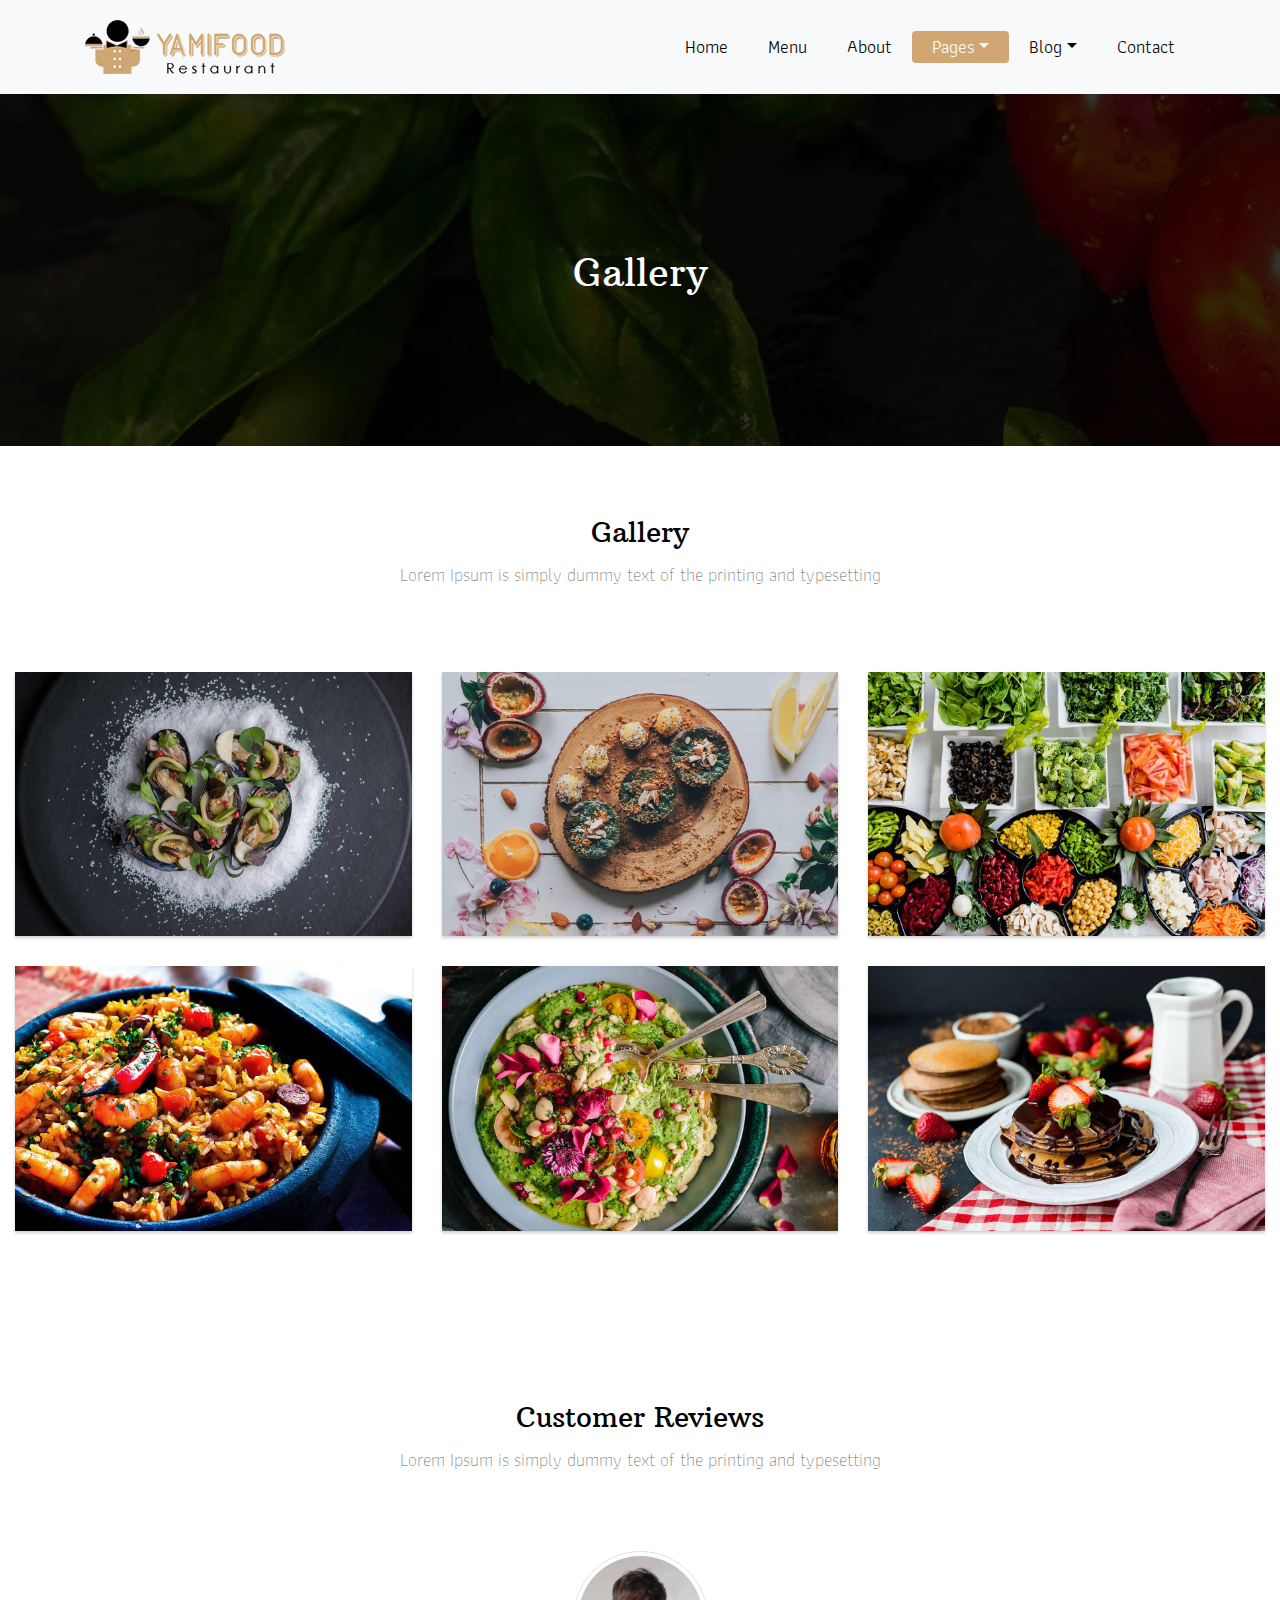
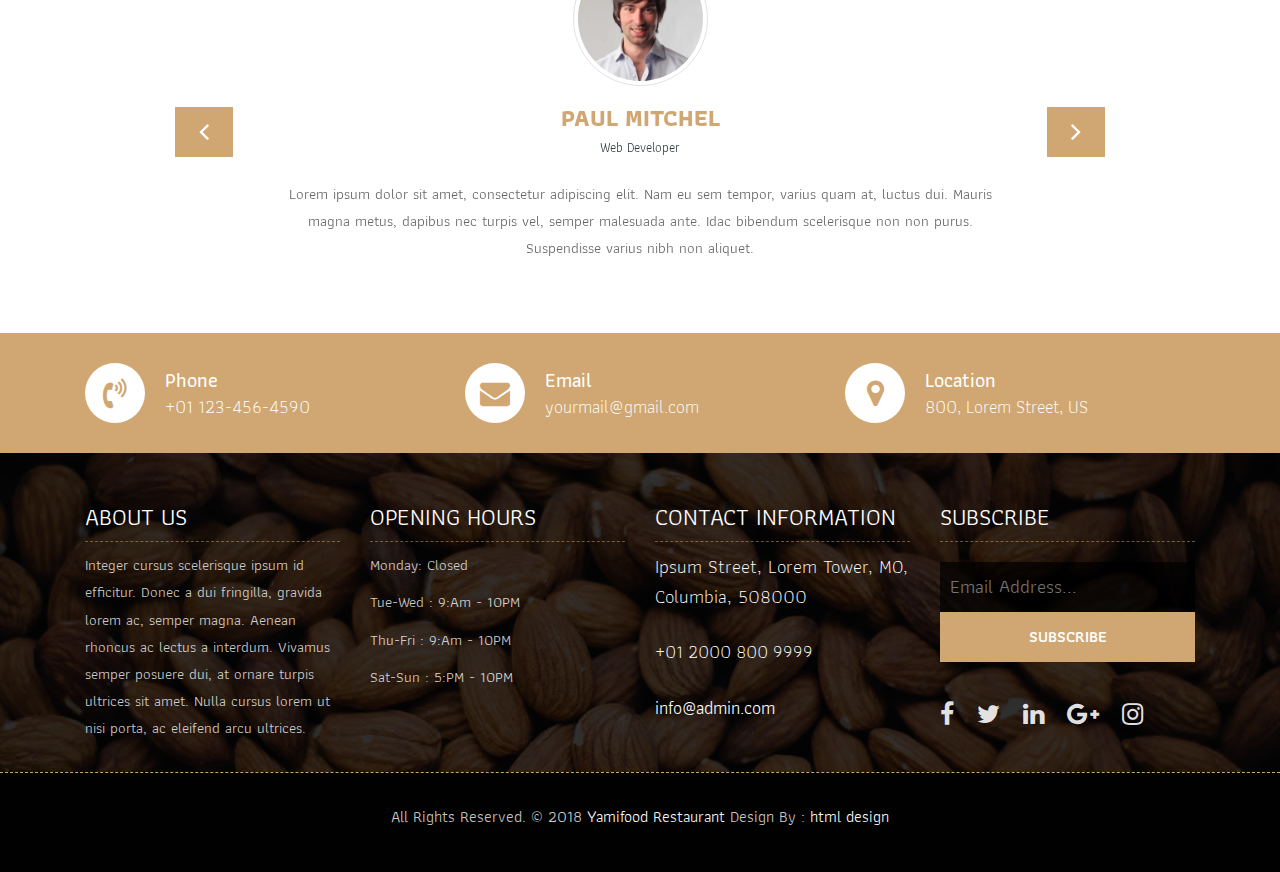
<file: gallery.html>
<!DOCTYPE html>
<html lang="en"><!-- Basic -->
<head>
	<meta charset="utf-8">
    <meta http-equiv="X-UA-Compatible" content="IE=edge">   
   
    <!-- Mobile Metas -->
    <meta name="viewport" content="width=device-width, initial-scale=1">
 
     <!-- Site Metas -->
    <title>Yamifood Restaurant - Responsive HTML5 Template</title>  
    <meta name="keywords" content="">
    <meta name="description" content="">
    <meta name="author" content="">

    <!-- Site Icons -->
    <link rel="shortcut icon" href="images/favicon.ico" type="image/x-icon">
    <link rel="apple-touch-icon" href="images/apple-touch-icon.png">

    <!-- Bootstrap CSS -->
    <link rel="stylesheet" href="css/bootstrap.min.css">    
	<!-- Site CSS -->
    <link rel="stylesheet" href="css/style.css">    
    <!-- Responsive CSS -->
    <link rel="stylesheet" href="css/responsive.css">
    <!-- Custom CSS -->
    <link rel="stylesheet" href="css/custom.css">

    <!--[if lt IE 9]>
      <script src="https://oss.maxcdn.com/libs/html5shiv/3.7.0/html5shiv.js"></script>
      <script src="https://oss.maxcdn.com/libs/respond.js/1.4.2/respond.min.js"></script>
    <![endif]-->

</head>

<body>
	<!-- Start header -->
	<header class="top-navbar">
		<nav class="navbar navbar-expand-lg navbar-light bg-light">
			<div class="container">
				<a class="navbar-brand" href="index.html">
					<img src="images/logo.png" alt="" />
				</a>
				<button class="navbar-toggler" type="button" data-toggle="collapse" data-target="#navbars-rs-food" aria-controls="navbars-rs-food" aria-expanded="false" aria-label="Toggle navigation">
				  <span class="navbar-toggler-icon"></span>
				</button>
				<div class="collapse navbar-collapse" id="navbars-rs-food">
					<ul class="navbar-nav ml-auto">
						<li class="nav-item"><a class="nav-link" href="index.html">Home</a></li>
						<li class="nav-item"><a class="nav-link" href="menu.html">Menu</a></li>
						<li class="nav-item"><a class="nav-link" href="about.html">About</a></li>
						<li class="nav-item active dropdown">
							<a class="nav-link dropdown-toggle" href="#" id="dropdown-a" data-toggle="dropdown">Pages</a>
							<div class="dropdown-menu" aria-labelledby="dropdown-a">
								<a class="dropdown-item" href="reservation.html">Reservation</a>
								<a class="dropdown-item" href="stuff.html">Stuff</a>
								<a class="dropdown-item" href="gallery.html">Gallery</a>
							</div>
						</li>
						<li class="nav-item dropdown">
							<a class="nav-link dropdown-toggle" href="#" id="dropdown-a" data-toggle="dropdown">Blog</a>
							<div class="dropdown-menu" aria-labelledby="dropdown-a">
								<a class="dropdown-item" href="blog.html">blog</a>
								<a class="dropdown-item" href="blog-details.html">blog Single</a>
							</div>
						</li>
						<li class="nav-item"><a class="nav-link" href="contact.html">Contact</a></li>
					</ul>
				</div>
			</div>
		</nav>
	</header>
	<!-- End header -->
	
	<!-- Start All Pages -->
	<div class="all-page-title page-breadcrumb">
		<div class="container text-center">
			<div class="row">
				<div class="col-lg-12">
					<h1>Gallery</h1>
				</div>
			</div>
		</div>
	</div>
	<!-- End All Pages -->
	
	<!-- Start Gallery -->
	<div class="gallery-box">
		<div class="container-fluid">
			<div class="row">
				<div class="col-lg-12">
					<div class="heading-title text-center">
						<h2>Gallery</h2>
						<p>Lorem Ipsum is simply dummy text of the printing and typesetting</p>
					</div>
				</div>
			</div>
			<div class="tz-gallery">
				<div class="row">
					<div class="col-sm-12 col-md-4 col-lg-4">
						<a class="lightbox" href="images/gallery-img-01.jpg">
							<img class="img-fluid" src="images/gallery-img-01.jpg" alt="Gallery Images">
						</a>
					</div>
					<div class="col-sm-6 col-md-4 col-lg-4">
						<a class="lightbox" href="images/gallery-img-02.jpg">
							<img class="img-fluid" src="images/gallery-img-02.jpg" alt="Gallery Images">
						</a>
					</div>
					<div class="col-sm-6 col-md-4 col-lg-4">
						<a class="lightbox" href="images/gallery-img-03.jpg">
							<img class="img-fluid" src="images/gallery-img-03.jpg" alt="Gallery Images">
						</a>
					</div>
					<div class="col-sm-12 col-md-4 col-lg-4">
						<a class="lightbox" href="images/gallery-img-04.jpg">
							<img class="img-fluid" src="images/gallery-img-04.jpg" alt="Gallery Images">
						</a>
					</div>
					<div class="col-sm-6 col-md-4 col-lg-4">
						<a class="lightbox" href="images/gallery-img-05.jpg">
							<img class="img-fluid" src="images/gallery-img-05.jpg" alt="Gallery Images">
						</a>
					</div> 
					<div class="col-sm-6 col-md-4 col-lg-4">
						<a class="lightbox" href="images/gallery-img-06.jpg">
							<img class="img-fluid" src="images/gallery-img-06.jpg" alt="Gallery Images">
						</a>
					</div>
				</div>
			</div>
		</div>
	</div>
	<!-- End Gallery -->
	
	<!-- Start Customer Reviews -->
	<div class="customer-reviews-box">
		<div class="container">
			<div class="row">
				<div class="col-lg-12">
					<div class="heading-title text-center">
						<h2>Customer Reviews</h2>
						<p>Lorem Ipsum is simply dummy text of the printing and typesetting</p>
					</div>
				</div>
			</div>
			<div class="row">
				<div class="col-md-8 mr-auto ml-auto text-center">
					<div id="reviews" class="carousel slide" data-ride="carousel">
						<div class="carousel-inner mt-4">
							<div class="carousel-item text-center active">
								<div class="img-box p-1 border rounded-circle m-auto">
									<img class="d-block w-100 rounded-circle" src="images/profile-1.jpg" alt="">
								</div>
								<h5 class="mt-4 mb-0"><strong class="text-warning text-uppercase">Paul Mitchel</strong></h5>
								<h6 class="text-dark m-0">Web Developer</h6>
								<p class="m-0 pt-3">Lorem ipsum dolor sit amet, consectetur adipiscing elit. Nam eu sem tempor, varius quam at, luctus dui. Mauris magna metus, dapibus nec turpis vel, semper malesuada ante. Idac bibendum scelerisque non non purus. Suspendisse varius nibh non aliquet.</p>
							</div>
							<div class="carousel-item text-center">
								<div class="img-box p-1 border rounded-circle m-auto">
									<img class="d-block w-100 rounded-circle" src="images/profile-3.jpg" alt="">
								</div>
								<h5 class="mt-4 mb-0"><strong class="text-warning text-uppercase">Steve Fonsi</strong></h5>
								<h6 class="text-dark m-0">Web Designer</h6>
								<p class="m-0 pt-3">Lorem ipsum dolor sit amet, consectetur adipiscing elit. Nam eu sem tempor, varius quam at, luctus dui. Mauris magna metus, dapibus nec turpis vel, semper malesuada ante. Idac bibendum scelerisque non non purus. Suspendisse varius nibh non aliquet.</p>
							</div>
							<div class="carousel-item text-center">
								<div class="img-box p-1 border rounded-circle m-auto">
									<img class="d-block w-100 rounded-circle" src="images/profile-7.jpg" alt="">
								</div>
								<h5 class="mt-4 mb-0"><strong class="text-warning text-uppercase">Daniel vebar</strong></h5>
								<h6 class="text-dark m-0">Seo Analyst</h6>
								<p class="m-0 pt-3">Lorem ipsum dolor sit amet, consectetur adipiscing elit. Nam eu sem tempor, varius quam at, luctus dui. Mauris magna metus, dapibus nec turpis vel, semper malesuada ante. Idac bibendum scelerisque non non purus. Suspendisse varius nibh non aliquet.</p>
							</div>
						</div>
						<a class="carousel-control-prev" href="#reviews" role="button" data-slide="prev">
							<i class="fa fa-angle-left" aria-hidden="true"></i>
							<span class="sr-only">Previous</span>
						</a>
						<a class="carousel-control-next" href="#reviews" role="button" data-slide="next">
							<i class="fa fa-angle-right" aria-hidden="true"></i>
							<span class="sr-only">Next</span>
						</a>
                    </div>
				</div>
			</div>
		</div>
	</div>
	<!-- End Customer Reviews -->
	
	<!-- Start Contact info -->
	<div class="contact-imfo-box">
		<div class="container">
			<div class="row">
				<div class="col-md-4">
					<i class="fa fa-volume-control-phone"></i>
					<div class="overflow-hidden">
						<h4>Phone</h4>
						<p class="lead">
							+01 123-456-4590
						</p>
					</div>
				</div>
				<div class="col-md-4">
					<i class="fa fa-envelope"></i>
					<div class="overflow-hidden">
						<h4>Email</h4>
						<p class="lead">
							yourmail@gmail.com
						</p>
					</div>
				</div>
				<div class="col-md-4">
					<i class="fa fa-map-marker"></i>
					<div class="overflow-hidden">
						<h4>Location</h4>
						<p class="lead">
							800, Lorem Street, US
						</p>
					</div>
				</div>
			</div>
		</div>
	</div>
	<!-- End Contact info -->
	
	<!-- Start Footer -->
	<footer class="footer-area bg-f">
		<div class="container">
			<div class="row">
				<div class="col-lg-3 col-md-6">
					<h3>About Us</h3>
					<p>Integer cursus scelerisque ipsum id efficitur. Donec a dui fringilla, gravida lorem ac, semper magna. Aenean rhoncus ac lectus a interdum. Vivamus semper posuere dui, at ornare turpis ultrices sit amet. Nulla cursus lorem ut nisi porta, ac eleifend arcu ultrices.</p>
				</div>
				<div class="col-lg-3 col-md-6">
					<h3>Opening hours</h3>
					<p><span class="text-color">Monday: </span>Closed</p>
					<p><span class="text-color">Tue-Wed :</span> 9:Am - 10PM</p>
					<p><span class="text-color">Thu-Fri :</span> 9:Am - 10PM</p>
					<p><span class="text-color">Sat-Sun :</span> 5:PM - 10PM</p>
				</div>
				<div class="col-lg-3 col-md-6">
					<h3>Contact information</h3>
					<p class="lead">Ipsum Street, Lorem Tower, MO, Columbia, 508000</p>
					<p class="lead"><a href="#">+01 2000 800 9999</a></p>
					<p><a href="#"> info@admin.com</a></p>
				</div>
				<div class="col-lg-3 col-md-6">
					<h3>Subscribe</h3>
					<div class="subscribe_form">
						<form class="subscribe_form">
							<input name="EMAIL" id="subs-email" class="form_input" placeholder="Email Address..." type="email">
							<button type="submit" class="submit">SUBSCRIBE</button>
							<div class="clearfix"></div>
						</form>
					</div>
					<ul class="list-inline f-social">
						<li class="list-inline-item"><a href="#"><i class="fa fa-facebook" aria-hidden="true"></i></a></li>
						<li class="list-inline-item"><a href="#"><i class="fa fa-twitter" aria-hidden="true"></i></a></li>
						<li class="list-inline-item"><a href="#"><i class="fa fa-linkedin" aria-hidden="true"></i></a></li>
						<li class="list-inline-item"><a href="#"><i class="fa fa-google-plus" aria-hidden="true"></i></a></li>
						<li class="list-inline-item"><a href="#"><i class="fa fa-instagram" aria-hidden="true"></i></a></li>
					</ul>
				</div>
			</div>
		</div>
		
		<div class="copyright">
			<div class="container">
				<div class="row">
					<div class="col-lg-12">
						<p class="company-name">All Rights Reserved. &copy; 2018 <a href="#">Yamifood Restaurant</a> Design By : 
					<a href="https://html.design/">html design</a></p>
					</div>
				</div>
			</div>
		</div>
		
	</footer>
	<!-- End Footer -->
	
	<a href="#" id="back-to-top" title="Back to top" style="display: none;">&uarr;</a>

	<!-- ALL JS FILES -->
	<script src="js/jquery-3.2.1.min.js"></script>
	<script src="js/popper.min.js"></script>
	<script src="js/bootstrap.min.js"></script>
    <!-- ALL PLUGINS -->
	<script src="js/jquery.superslides.min.js"></script>
	<script src="js/images-loded.min.js"></script>
	<script src="js/isotope.min.js"></script>
	<script src="js/baguetteBox.min.js"></script>
	<script src="js/form-validator.min.js"></script>
    <script src="js/contact-form-script.js"></script>
    <script src="js/custom.js"></script>
</body>
</html>
</file>
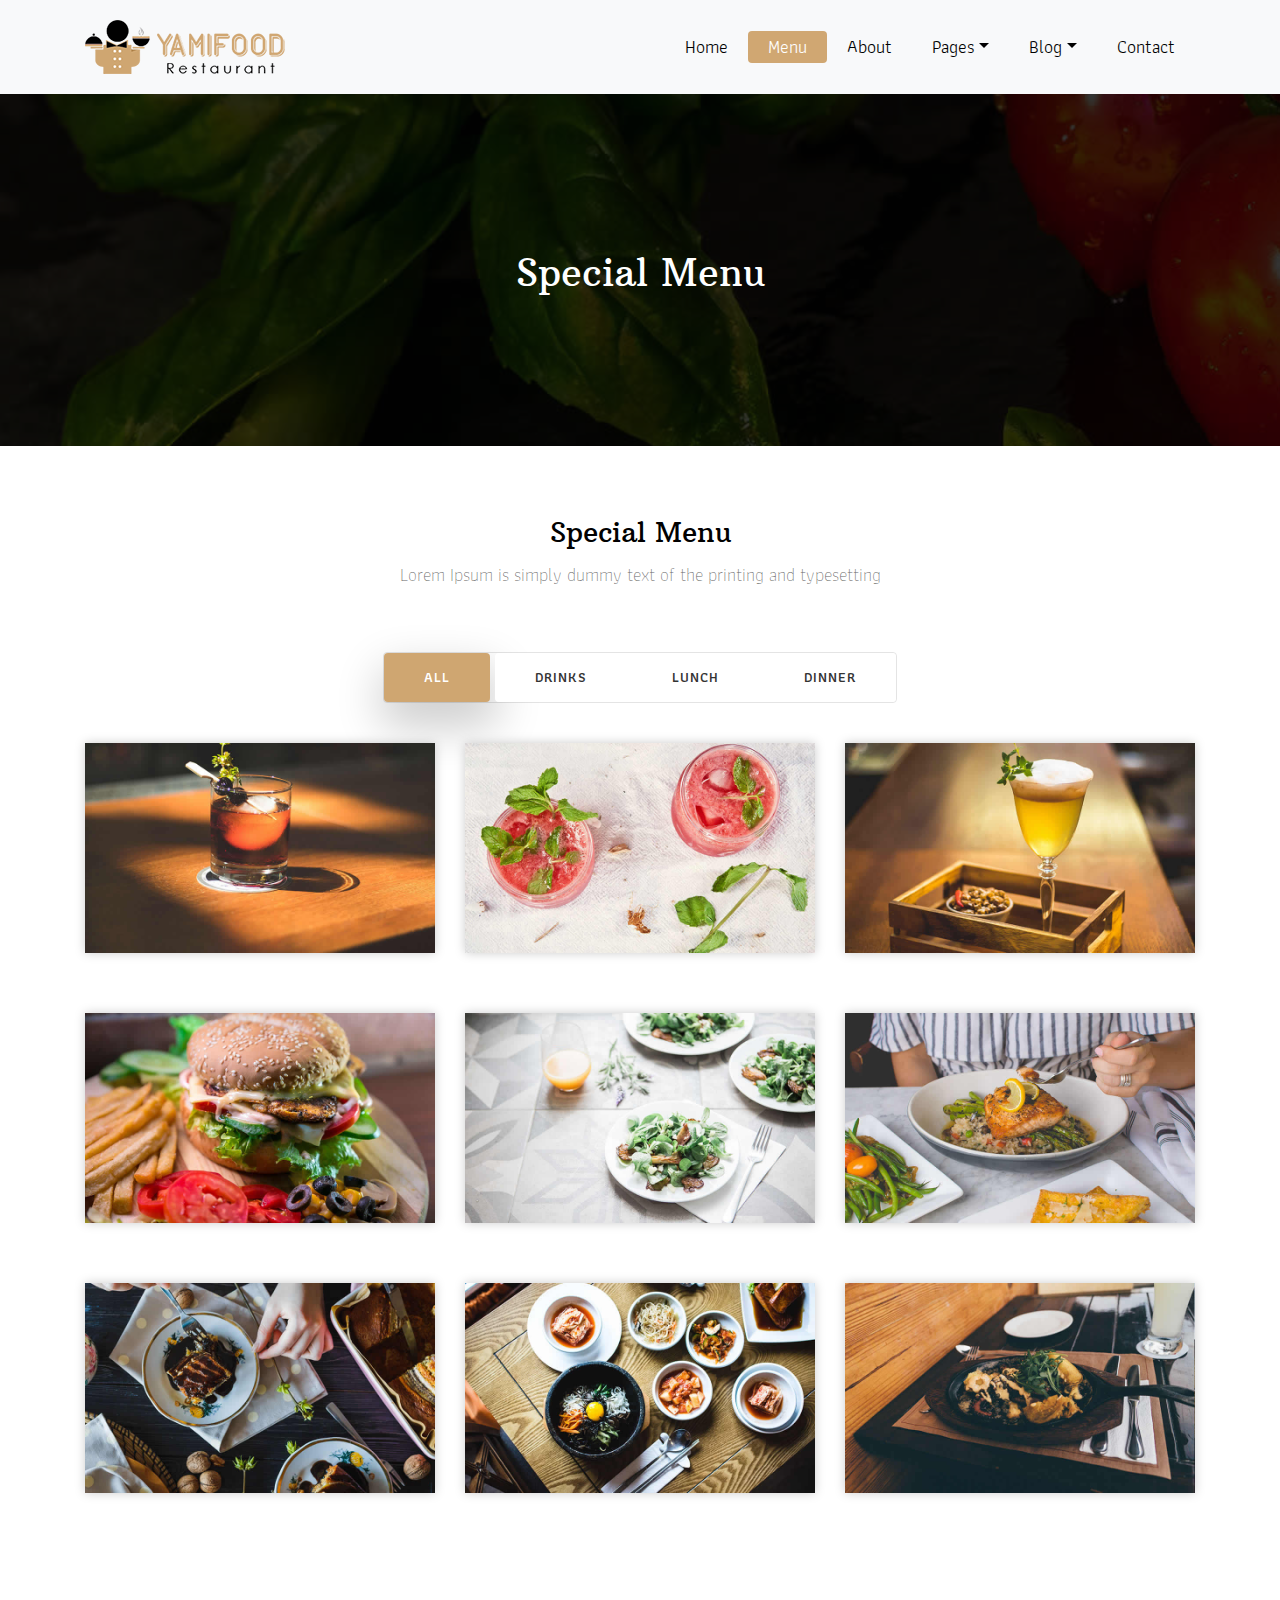
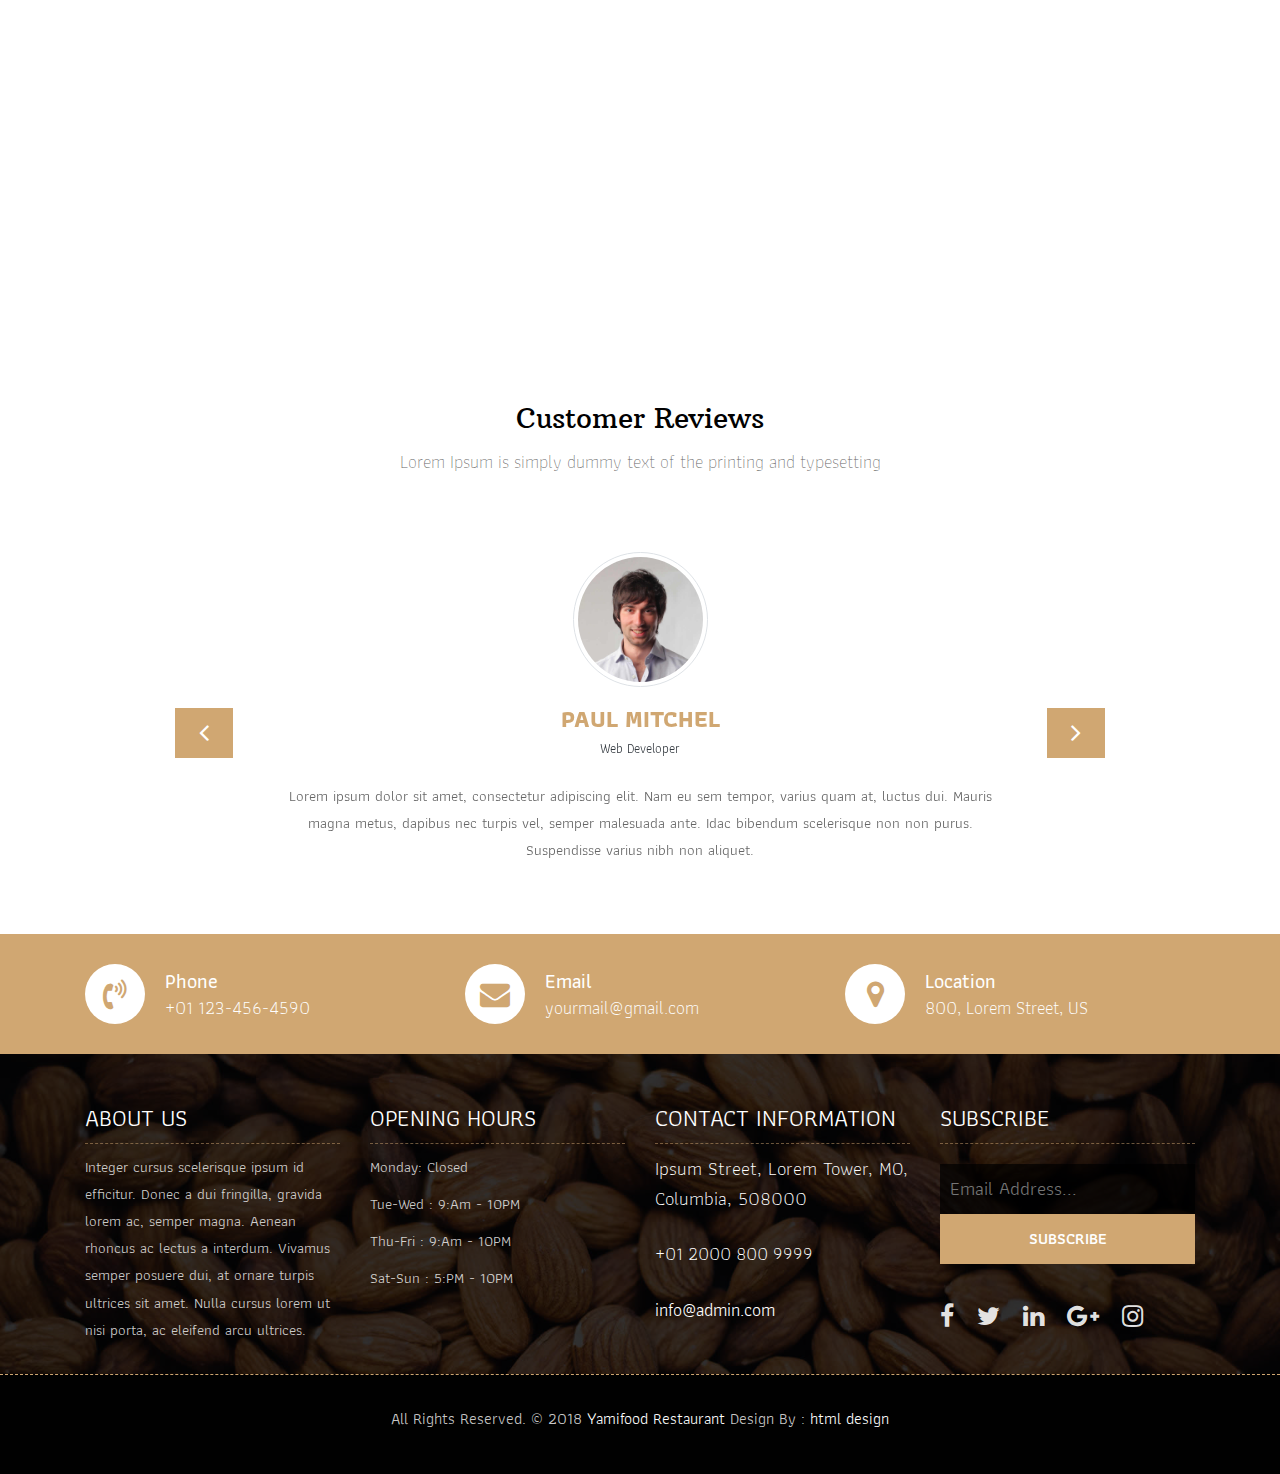
<file: menu.html>
<!DOCTYPE html>
<html lang="en"><!-- Basic -->
<head>
	<meta charset="utf-8">
    <meta http-equiv="X-UA-Compatible" content="IE=edge">   
   
    <!-- Mobile Metas -->
    <meta name="viewport" content="width=device-width, initial-scale=1">
 
     <!-- Site Metas -->
    <title>Yamifood Restaurant - Responsive HTML5 Template</title>  
    <meta name="keywords" content="">
    <meta name="description" content="">
    <meta name="author" content="">

    <!-- Site Icons -->
    <link rel="shortcut icon" href="images/favicon.ico" type="image/x-icon">
    <link rel="apple-touch-icon" href="images/apple-touch-icon.png">

    <!-- Bootstrap CSS -->
    <link rel="stylesheet" href="css/bootstrap.min.css">    
	<!-- Site CSS -->
    <link rel="stylesheet" href="css/style.css">    
    <!-- Responsive CSS -->
    <link rel="stylesheet" href="css/responsive.css">
    <!-- Custom CSS -->
    <link rel="stylesheet" href="css/custom.css">

    <!--[if lt IE 9]>
      <script src="https://oss.maxcdn.com/libs/html5shiv/3.7.0/html5shiv.js"></script>
      <script src="https://oss.maxcdn.com/libs/respond.js/1.4.2/respond.min.js"></script>
    <![endif]-->

</head>

<body>
	<!-- Start header -->
	<header class="top-navbar">
		<nav class="navbar navbar-expand-lg navbar-light bg-light">
			<div class="container">
				<a class="navbar-brand" href="index.html">
					<img src="images/logo.png" alt="" />
				</a>
				<button class="navbar-toggler" type="button" data-toggle="collapse" data-target="#navbars-rs-food" aria-controls="navbars-rs-food" aria-expanded="false" aria-label="Toggle navigation">
				  <span class="navbar-toggler-icon"></span>
				</button>
				<div class="collapse navbar-collapse" id="navbars-rs-food">
					<ul class="navbar-nav ml-auto">
						<li class="nav-item"><a class="nav-link" href="index.html">Home</a></li>
						<li class="nav-item active"><a class="nav-link" href="menu.html">Menu</a></li>
						<li class="nav-item"><a class="nav-link" href="about.html">About</a></li>
						<li class="nav-item dropdown">
							<a class="nav-link dropdown-toggle" href="#" id="dropdown-a" data-toggle="dropdown">Pages</a>
							<div class="dropdown-menu" aria-labelledby="dropdown-a">
								<a class="dropdown-item" href="reservation.html">Reservation</a>
								<a class="dropdown-item" href="stuff.html">Stuff</a>
								<a class="dropdown-item" href="gallery.html">Gallery</a>
							</div>
						</li>
						<li class="nav-item dropdown">
							<a class="nav-link dropdown-toggle" href="#" id="dropdown-a" data-toggle="dropdown">Blog</a>
							<div class="dropdown-menu" aria-labelledby="dropdown-a">
								<a class="dropdown-item" href="blog.html">blog</a>
								<a class="dropdown-item" href="blog-details.html">blog Single</a>
							</div>
						</li>
						<li class="nav-item"><a class="nav-link" href="contact.html">Contact</a></li>
					</ul>
				</div>
			</div>
		</nav>
	</header>
	<!-- End header -->
	
	<!-- Start All Pages -->
	<div class="all-page-title page-breadcrumb">
		<div class="container text-center">
			<div class="row">
				<div class="col-lg-12">
					<h1>Special Menu</h1>
				</div>
			</div>
		</div>
	</div>
	<!-- End All Pages -->
	
	<!-- Start Menu -->
	<div class="menu-box">
		<div class="container">
			<div class="row">
				<div class="col-lg-12">
					<div class="heading-title text-center">
						<h2>Special Menu</h2>
						<p>Lorem Ipsum is simply dummy text of the printing and typesetting</p>
					</div>
				</div>
			</div>
			<div class="row">
				<div class="col-lg-12">
					<div class="special-menu text-center">
						<div class="button-group filter-button-group">
							<button class="active" data-filter="*">All</button>
							<button data-filter=".drinks">Drinks</button>
							<button data-filter=".lunch">Lunch</button>
							<button data-filter=".dinner">Dinner</button>
						</div>
					</div>
				</div>
			</div>
				
			<div class="row special-list">
				<div class="col-lg-4 col-md-6 special-grid drinks">
					<div class="gallery-single fix">
						<img src="images/img-01.jpg" class="img-fluid" alt="Image">
						<div class="why-text">
							<h4>Special Drinks 1</h4>
							<p>Sed id magna vitae eros sagittis euismod.</p>
							<h5> $7.79</h5>
						</div>
					</div>
				</div>
				
				<div class="col-lg-4 col-md-6 special-grid drinks">
					<div class="gallery-single fix">
						<img src="images/img-02.jpg" class="img-fluid" alt="Image">
						<div class="why-text">
							<h4>Special Drinks 2</h4>
							<p>Sed id magna vitae eros sagittis euismod.</p>
							<h5> $9.79</h5>
						</div>
					</div>
				</div>
				
				<div class="col-lg-4 col-md-6 special-grid drinks">
					<div class="gallery-single fix">
						<img src="images/img-03.jpg" class="img-fluid" alt="Image">
						<div class="why-text">
							<h4>Special Drinks 3</h4>
							<p>Sed id magna vitae eros sagittis euismod.</p>
							<h5> $10.79</h5>
						</div>
					</div>
				</div>
				
				<div class="col-lg-4 col-md-6 special-grid lunch">
					<div class="gallery-single fix">
						<img src="images/img-04.jpg" class="img-fluid" alt="Image">
						<div class="why-text">
							<h4>Special Lunch 1</h4>
							<p>Sed id magna vitae eros sagittis euismod.</p>
							<h5> $15.79</h5>
						</div>
					</div>
				</div>
				
				<div class="col-lg-4 col-md-6 special-grid lunch">
					<div class="gallery-single fix">
						<img src="images/img-05.jpg" class="img-fluid" alt="Image">
						<div class="why-text">
							<h4>Special Lunch 2</h4>
							<p>Sed id magna vitae eros sagittis euismod.</p>
							<h5> $18.79</h5>
						</div>
					</div>
				</div>
				
				<div class="col-lg-4 col-md-6 special-grid lunch">
					<div class="gallery-single fix">
						<img src="images/img-06.jpg" class="img-fluid" alt="Image">
						<div class="why-text">
							<h4>Special Lunch 3</h4>
							<p>Sed id magna vitae eros sagittis euismod.</p>
							<h5> $20.79</h5>
						</div>
					</div>
				</div>
				
				<div class="col-lg-4 col-md-6 special-grid dinner">
					<div class="gallery-single fix">
						<img src="images/img-07.jpg" class="img-fluid" alt="Image">
						<div class="why-text">
							<h4>Special Dinner 1</h4>
							<p>Sed id magna vitae eros sagittis euismod.</p>
							<h5> $25.79</h5>
						</div>
					</div>
				</div>
				
				<div class="col-lg-4 col-md-6 special-grid dinner">
					<div class="gallery-single fix">
						<img src="images/img-08.jpg" class="img-fluid" alt="Image">
						<div class="why-text">
							<h4>Special Dinner 2</h4>
							<p>Sed id magna vitae eros sagittis euismod.</p>
							<h5> $22.79</h5>
						</div>
					</div>
				</div>
				
				<div class="col-lg-4 col-md-6 special-grid dinner">
					<div class="gallery-single fix">
						<img src="images/img-09.jpg" class="img-fluid" alt="Image">
						<div class="why-text">
							<h4>Special Dinner 3</h4>
							<p>Sed id magna vitae eros sagittis euismod.</p>
							<h5> $24.79</h5>
						</div>
					</div>
				</div>
				
			</div>
		</div>
	</div>
	<!-- End Menu -->
	
	<!-- Start QT -->
	<div class="qt-box qt-background">
		<div class="container">
			<div class="row">
				<div class="col-md-8 ml-auto mr-auto text-left">
					<p class="lead ">
						" If you're not the one cooking, stay out of the way and compliment the chef. "
					</p>
					<span class="lead">Michael Strahan</span>
				</div>
			</div>
		</div>
	</div>
	<!-- End QT -->
	
	<!-- Start Customer Reviews -->
	<div class="customer-reviews-box">
		<div class="container">
			<div class="row">
				<div class="col-lg-12">
					<div class="heading-title text-center">
						<h2>Customer Reviews</h2>
						<p>Lorem Ipsum is simply dummy text of the printing and typesetting</p>
					</div>
				</div>
			</div>
			<div class="row">
				<div class="col-md-8 mr-auto ml-auto text-center">
					<div id="reviews" class="carousel slide" data-ride="carousel">
						<div class="carousel-inner mt-4">
							<div class="carousel-item text-center active">
								<div class="img-box p-1 border rounded-circle m-auto">
									<img class="d-block w-100 rounded-circle" src="images/profile-1.jpg" alt="">
								</div>
								<h5 class="mt-4 mb-0"><strong class="text-warning text-uppercase">Paul Mitchel</strong></h5>
								<h6 class="text-dark m-0">Web Developer</h6>
								<p class="m-0 pt-3">Lorem ipsum dolor sit amet, consectetur adipiscing elit. Nam eu sem tempor, varius quam at, luctus dui. Mauris magna metus, dapibus nec turpis vel, semper malesuada ante. Idac bibendum scelerisque non non purus. Suspendisse varius nibh non aliquet.</p>
							</div>
							<div class="carousel-item text-center">
								<div class="img-box p-1 border rounded-circle m-auto">
									<img class="d-block w-100 rounded-circle" src="images/profile-3.jpg" alt="">
								</div>
								<h5 class="mt-4 mb-0"><strong class="text-warning text-uppercase">Steve Fonsi</strong></h5>
								<h6 class="text-dark m-0">Web Designer</h6>
								<p class="m-0 pt-3">Lorem ipsum dolor sit amet, consectetur adipiscing elit. Nam eu sem tempor, varius quam at, luctus dui. Mauris magna metus, dapibus nec turpis vel, semper malesuada ante. Idac bibendum scelerisque non non purus. Suspendisse varius nibh non aliquet.</p>
							</div>
							<div class="carousel-item text-center">
								<div class="img-box p-1 border rounded-circle m-auto">
									<img class="d-block w-100 rounded-circle" src="images/profile-7.jpg" alt="">
								</div>
								<h5 class="mt-4 mb-0"><strong class="text-warning text-uppercase">Daniel vebar</strong></h5>
								<h6 class="text-dark m-0">Seo Analyst</h6>
								<p class="m-0 pt-3">Lorem ipsum dolor sit amet, consectetur adipiscing elit. Nam eu sem tempor, varius quam at, luctus dui. Mauris magna metus, dapibus nec turpis vel, semper malesuada ante. Idac bibendum scelerisque non non purus. Suspendisse varius nibh non aliquet.</p>
							</div>
						</div>
						<a class="carousel-control-prev" href="#reviews" role="button" data-slide="prev">
							<i class="fa fa-angle-left" aria-hidden="true"></i>
							<span class="sr-only">Previous</span>
						</a>
						<a class="carousel-control-next" href="#reviews" role="button" data-slide="next">
							<i class="fa fa-angle-right" aria-hidden="true"></i>
							<span class="sr-only">Next</span>
						</a>
                    </div>
				</div>
			</div>
		</div>
	</div>
	<!-- End Customer Reviews -->
	
	<!-- Start Contact info -->
	<div class="contact-imfo-box">
		<div class="container">
			<div class="row">
				<div class="col-md-4">
					<i class="fa fa-volume-control-phone"></i>
					<div class="overflow-hidden">
						<h4>Phone</h4>
						<p class="lead">
							+01 123-456-4590
						</p>
					</div>
				</div>
				<div class="col-md-4">
					<i class="fa fa-envelope"></i>
					<div class="overflow-hidden">
						<h4>Email</h4>
						<p class="lead">
							yourmail@gmail.com
						</p>
					</div>
				</div>
				<div class="col-md-4">
					<i class="fa fa-map-marker"></i>
					<div class="overflow-hidden">
						<h4>Location</h4>
						<p class="lead">
							800, Lorem Street, US
						</p>
					</div>
				</div>
			</div>
		</div>
	</div>
	<!-- End Contact info -->
	
	<!-- Start Footer -->
	<footer class="footer-area bg-f">
		<div class="container">
			<div class="row">
				<div class="col-lg-3 col-md-6">
					<h3>About Us</h3>
					<p>Integer cursus scelerisque ipsum id efficitur. Donec a dui fringilla, gravida lorem ac, semper magna. Aenean rhoncus ac lectus a interdum. Vivamus semper posuere dui, at ornare turpis ultrices sit amet. Nulla cursus lorem ut nisi porta, ac eleifend arcu ultrices.</p>
				</div>
				<div class="col-lg-3 col-md-6">
					<h3>Opening hours</h3>
					<p><span class="text-color">Monday: </span>Closed</p>
					<p><span class="text-color">Tue-Wed :</span> 9:Am - 10PM</p>
					<p><span class="text-color">Thu-Fri :</span> 9:Am - 10PM</p>
					<p><span class="text-color">Sat-Sun :</span> 5:PM - 10PM</p>
				</div>
				<div class="col-lg-3 col-md-6">
					<h3>Contact information</h3>
					<p class="lead">Ipsum Street, Lorem Tower, MO, Columbia, 508000</p>
					<p class="lead"><a href="#">+01 2000 800 9999</a></p>
					<p><a href="#"> info@admin.com</a></p>
				</div>
				<div class="col-lg-3 col-md-6">
					<h3>Subscribe</h3>
					<div class="subscribe_form">
						<form class="subscribe_form">
							<input name="EMAIL" id="subs-email" class="form_input" placeholder="Email Address..." type="email">
							<button type="submit" class="submit">SUBSCRIBE</button>
							<div class="clearfix"></div>
						</form>
					</div>
					<ul class="list-inline f-social">
						<li class="list-inline-item"><a href="#"><i class="fa fa-facebook" aria-hidden="true"></i></a></li>
						<li class="list-inline-item"><a href="#"><i class="fa fa-twitter" aria-hidden="true"></i></a></li>
						<li class="list-inline-item"><a href="#"><i class="fa fa-linkedin" aria-hidden="true"></i></a></li>
						<li class="list-inline-item"><a href="#"><i class="fa fa-google-plus" aria-hidden="true"></i></a></li>
						<li class="list-inline-item"><a href="#"><i class="fa fa-instagram" aria-hidden="true"></i></a></li>
					</ul>
				</div>
			</div>
		</div>
		
		<div class="copyright">
			<div class="container">
				<div class="row">
					<div class="col-lg-12">
						<p class="company-name">All Rights Reserved. &copy; 2018 <a href="#">Yamifood Restaurant</a> Design By : 
					<a href="https://html.design/">html design</a></p>
					</div>
				</div>
			</div>
		</div>
		
	</footer>
	<!-- End Footer -->
	
	<a href="#" id="back-to-top" title="Back to top" style="display: none;">&uarr;</a>

	<!-- ALL JS FILES -->
	<script src="js/jquery-3.2.1.min.js"></script>
	<script src="js/popper.min.js"></script>
	<script src="js/bootstrap.min.js"></script>
    <!-- ALL PLUGINS -->
	<script src="js/jquery.superslides.min.js"></script>
	<script src="js/images-loded.min.js"></script>
	<script src="js/isotope.min.js"></script>
	<script src="js/baguetteBox.min.js"></script>
	<script src="js/form-validator.min.js"></script>
    <script src="js/contact-form-script.js"></script>
    <script src="js/custom.js"></script>
</body>
</html>
</file>
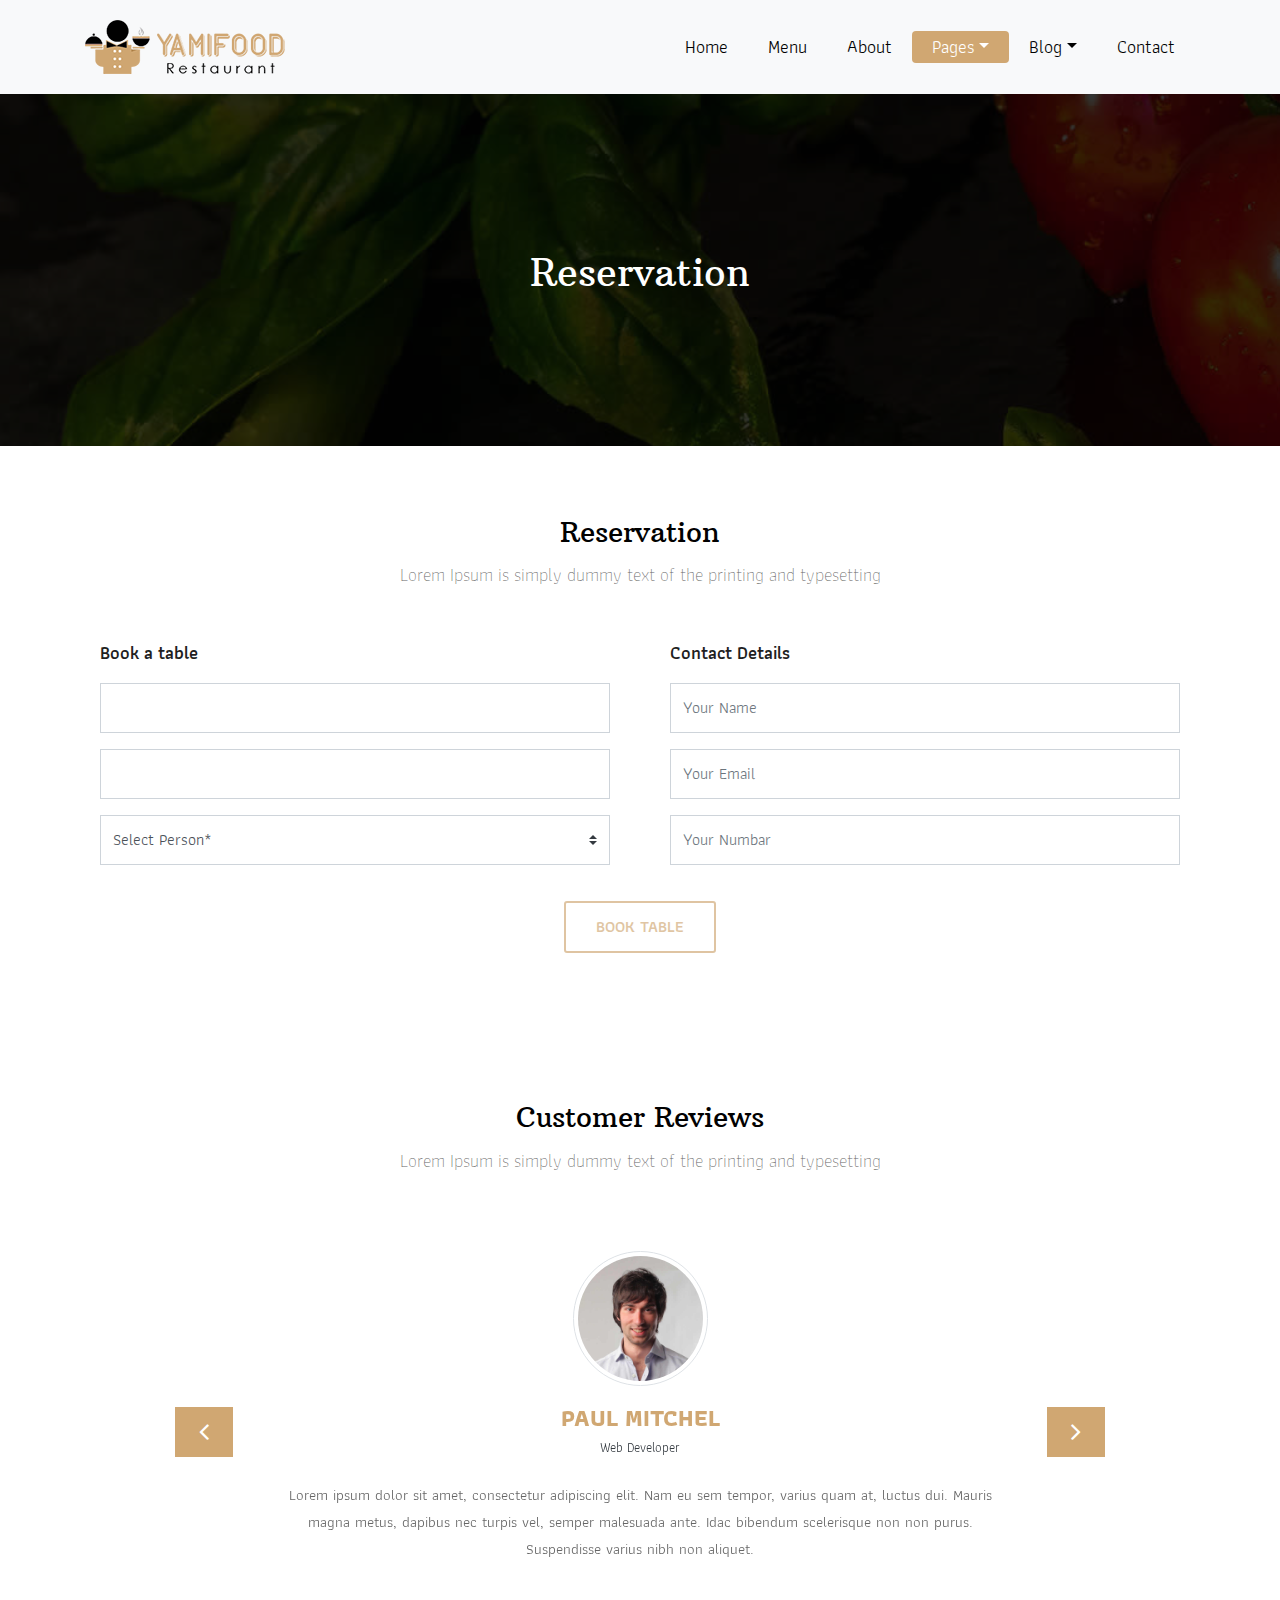
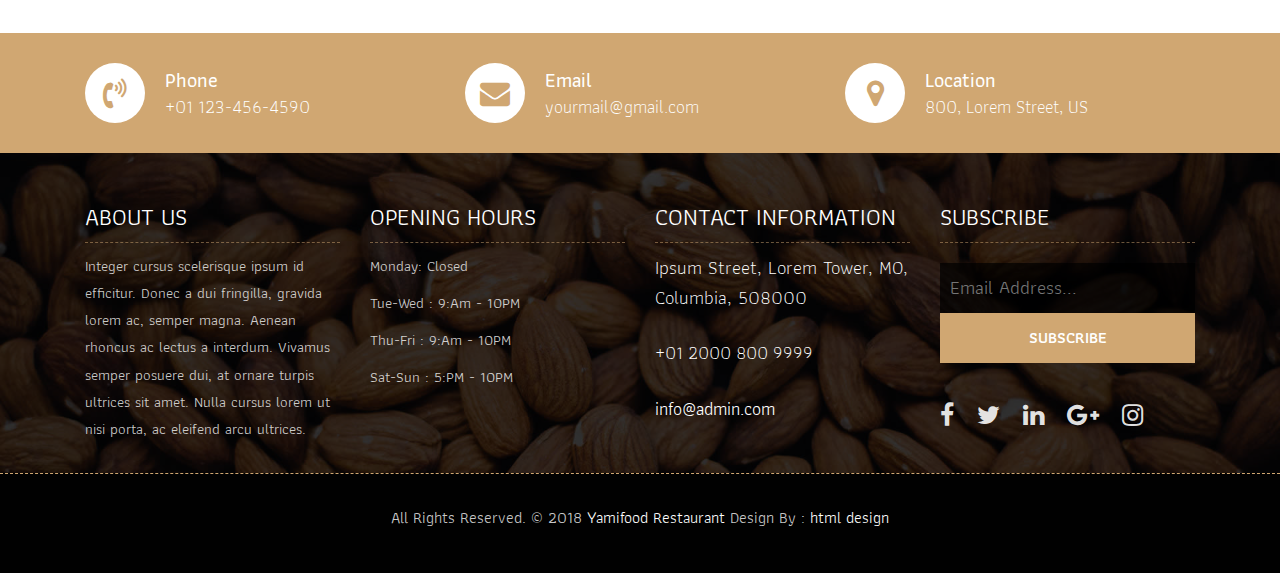
<file: reservation.html>
<!DOCTYPE html>
<html lang="en"><!-- Basic -->
<head>
	<meta charset="utf-8">
    <meta http-equiv="X-UA-Compatible" content="IE=edge">   
   
    <!-- Mobile Metas -->
    <meta name="viewport" content="width=device-width, initial-scale=1">
 
     <!-- Site Metas -->
    <title>Yamifood Restaurant - Responsive HTML5 Template</title>  
    <meta name="keywords" content="">
    <meta name="description" content="">
    <meta name="author" content="">

    <!-- Site Icons -->
    <link rel="shortcut icon" href="images/favicon.ico" type="image/x-icon">
    <link rel="apple-touch-icon" href="images/apple-touch-icon.png">

    <!-- Bootstrap CSS -->
    <link rel="stylesheet" href="css/bootstrap.min.css">    
	<!-- Site CSS -->
    <link rel="stylesheet" href="css/style.css">    
	<!-- Pickadate CSS -->
    <link rel="stylesheet" href="css/classic.css">    
	<link rel="stylesheet" href="css/classic.date.css">    
	<link rel="stylesheet" href="css/classic.time.css">    
    <!-- Responsive CSS -->
    <link rel="stylesheet" href="css/responsive.css">
    <!-- Custom CSS -->
    <link rel="stylesheet" href="css/custom.css">

    <!--[if lt IE 9]>
      <script src="https://oss.maxcdn.com/libs/html5shiv/3.7.0/html5shiv.js"></script>
      <script src="https://oss.maxcdn.com/libs/respond.js/1.4.2/respond.min.js"></script>
    <![endif]-->

</head>

<body>
	<!-- Start header -->
	<header class="top-navbar">
		<nav class="navbar navbar-expand-lg navbar-light bg-light">
			<div class="container">
				<a class="navbar-brand" href="index.html">
					<img src="images/logo.png" alt="" />
				</a>
				<button class="navbar-toggler" type="button" data-toggle="collapse" data-target="#navbars-rs-food" aria-controls="navbars-rs-food" aria-expanded="false" aria-label="Toggle navigation">
				  <span class="navbar-toggler-icon"></span>
				</button>
				<div class="collapse navbar-collapse" id="navbars-rs-food">
					<ul class="navbar-nav ml-auto">
						<li class="nav-item"><a class="nav-link" href="index.html">Home</a></li>
						<li class="nav-item"><a class="nav-link" href="menu.html">Menu</a></li>
						<li class="nav-item"><a class="nav-link" href="about.html">About</a></li>
						<li class="nav-item active dropdown">
							<a class="nav-link dropdown-toggle" href="#" id="dropdown-a" data-toggle="dropdown">Pages</a>
							<div class="dropdown-menu" aria-labelledby="dropdown-a">
								<a class="dropdown-item" href="reservation.html">Reservation</a>
								<a class="dropdown-item" href="stuff.html">Stuff</a>
								<a class="dropdown-item" href="gallery.html">Gallery</a>
							</div>
						</li>
						<li class="nav-item dropdown">
							<a class="nav-link dropdown-toggle" href="#" id="dropdown-a" data-toggle="dropdown">Blog</a>
							<div class="dropdown-menu" aria-labelledby="dropdown-a">
								<a class="dropdown-item" href="blog.html">blog</a>
								<a class="dropdown-item" href="blog-details.html">blog Single</a>
							</div>
						</li>
						<li class="nav-item"><a class="nav-link" href="contact.html">Contact</a></li>
					</ul>
				</div>
			</div>
		</nav>
	</header>
	<!-- End header -->
	
	<!-- Start All Pages -->
	<div class="all-page-title page-breadcrumb">
		<div class="container text-center">
			<div class="row">
				<div class="col-lg-12">
					<h1>Reservation</h1>
				</div>
			</div>
		</div>
	</div>
	<!-- End All Pages -->
	
	<!-- Start Reservation -->
	<div class="reservation-box">
		<div class="container">
			<div class="row">
				<div class="col-lg-12">
					<div class="heading-title text-center">
						<h2>Reservation</h2>
						<p>Lorem Ipsum is simply dummy text of the printing and typesetting</p>
					</div>
				</div>
			</div>
			<div class="row">
				<div class="col-lg-12 col-sm-12 col-xs-12">
					<div class="contact-block">
						<form id="contactForm">
							<div class="row">
								<div class="col-md-6">
									<h3>Book a table</h3>
									<div class="col-md-12">
										<div class="form-group">
											<input id="input_date" class="datepicker picker__input form-control" name="date" type="text" value="" equired data-error="Please enter Date">
											<div class="help-block with-errors"></div>
										</div>                                 
									</div>
									<div class="col-md-12">
										<div class="form-group">
											<input id="input_time" class="time form-control picker__input" required data-error="Please enter time">
											<div class="help-block with-errors"></div>
										</div>                                 
									</div>
									<div class="col-md-12">
										<div class="form-group">
											<select class="custom-select d-block form-control" id="person" required data-error="Please select Person">
											  <option disabled selected>Select Person*</option>
											  <option value="1">1</option>
											  <option value="2">2</option>
											  <option value="3">3</option>
											  <option value="4">4</option>
											  <option value="5">5</option>
											  <option value="6">6</option>
											  <option value="7">7</option>
											</select>
											<div class="help-block with-errors"></div>
										</div> 
									</div>
								</div>
								<div class="col-md-6">
									<h3>Contact Details</h3>
									<div class="col-md-12">
										<div class="form-group">
											<input type="text" class="form-control" id="name" name="name" placeholder="Your Name" required data-error="Please enter your name">
											<div class="help-block with-errors"></div>
										</div>                                 
									</div>
									<div class="col-md-12">
										<div class="form-group">
											<input type="text" placeholder="Your Email" id="email" class="form-control" name="email" required data-error="Please enter your email">
											<div class="help-block with-errors"></div>
										</div> 
									</div>
									<div class="col-md-12">
										<div class="form-group">
											<input type="text" placeholder="Your Numbar" id="phone" class="form-control" name="phone" required data-error="Please enter your Numbar">
											<div class="help-block with-errors"></div>
										</div> 
									</div>
								</div>
								<div class="col-md-12">
									<div class="submit-button text-center">
										<button class="btn btn-common" id="submit" type="submit">Book Table</button>
										<div id="msgSubmit" class="h3 text-center hidden"></div> 
										<div class="clearfix"></div> 
									</div>
								</div>
							</div>            
						</form>
					</div>
				</div>
			</div>
		</div>
	</div>
	<!-- End Reservation -->
	
	<!-- Start Customer Reviews -->
	<div class="customer-reviews-box">
		<div class="container">
			<div class="row">
				<div class="col-lg-12">
					<div class="heading-title text-center">
						<h2>Customer Reviews</h2>
						<p>Lorem Ipsum is simply dummy text of the printing and typesetting</p>
					</div>
				</div>
			</div>
			<div class="row">
				<div class="col-md-8 mr-auto ml-auto text-center">
					<div id="reviews" class="carousel slide" data-ride="carousel">
						<div class="carousel-inner mt-4">
							<div class="carousel-item text-center active">
								<div class="img-box p-1 border rounded-circle m-auto">
									<img class="d-block w-100 rounded-circle" src="images/profile-1.jpg" alt="">
								</div>
								<h5 class="mt-4 mb-0"><strong class="text-warning text-uppercase">Paul Mitchel</strong></h5>
								<h6 class="text-dark m-0">Web Developer</h6>
								<p class="m-0 pt-3">Lorem ipsum dolor sit amet, consectetur adipiscing elit. Nam eu sem tempor, varius quam at, luctus dui. Mauris magna metus, dapibus nec turpis vel, semper malesuada ante. Idac bibendum scelerisque non non purus. Suspendisse varius nibh non aliquet.</p>
							</div>
							<div class="carousel-item text-center">
								<div class="img-box p-1 border rounded-circle m-auto">
									<img class="d-block w-100 rounded-circle" src="images/profile-3.jpg" alt="">
								</div>
								<h5 class="mt-4 mb-0"><strong class="text-warning text-uppercase">Steve Fonsi</strong></h5>
								<h6 class="text-dark m-0">Web Designer</h6>
								<p class="m-0 pt-3">Lorem ipsum dolor sit amet, consectetur adipiscing elit. Nam eu sem tempor, varius quam at, luctus dui. Mauris magna metus, dapibus nec turpis vel, semper malesuada ante. Idac bibendum scelerisque non non purus. Suspendisse varius nibh non aliquet.</p>
							</div>
							<div class="carousel-item text-center">
								<div class="img-box p-1 border rounded-circle m-auto">
									<img class="d-block w-100 rounded-circle" src="images/profile-7.jpg" alt="">
								</div>
								<h5 class="mt-4 mb-0"><strong class="text-warning text-uppercase">Daniel vebar</strong></h5>
								<h6 class="text-dark m-0">Seo Analyst</h6>
								<p class="m-0 pt-3">Lorem ipsum dolor sit amet, consectetur adipiscing elit. Nam eu sem tempor, varius quam at, luctus dui. Mauris magna metus, dapibus nec turpis vel, semper malesuada ante. Idac bibendum scelerisque non non purus. Suspendisse varius nibh non aliquet.</p>
							</div>
						</div>
						<a class="carousel-control-prev" href="#reviews" role="button" data-slide="prev">
							<i class="fa fa-angle-left" aria-hidden="true"></i>
							<span class="sr-only">Previous</span>
						</a>
						<a class="carousel-control-next" href="#reviews" role="button" data-slide="next">
							<i class="fa fa-angle-right" aria-hidden="true"></i>
							<span class="sr-only">Next</span>
						</a>
                    </div>
				</div>
			</div>
		</div>
	</div>
	<!-- End Customer Reviews -->
	
	<!-- Start Contact info -->
	<div class="contact-imfo-box">
		<div class="container">
			<div class="row">
				<div class="col-md-4">
					<i class="fa fa-volume-control-phone"></i>
					<div class="overflow-hidden">
						<h4>Phone</h4>
						<p class="lead">
							+01 123-456-4590
						</p>
					</div>
				</div>
				<div class="col-md-4">
					<i class="fa fa-envelope"></i>
					<div class="overflow-hidden">
						<h4>Email</h4>
						<p class="lead">
							yourmail@gmail.com
						</p>
					</div>
				</div>
				<div class="col-md-4">
					<i class="fa fa-map-marker"></i>
					<div class="overflow-hidden">
						<h4>Location</h4>
						<p class="lead">
							800, Lorem Street, US
						</p>
					</div>
				</div>
			</div>
		</div>
	</div>
	<!-- End Contact info -->
	
	<!-- Start Footer -->
	<footer class="footer-area bg-f">
		<div class="container">
			<div class="row">
				<div class="col-lg-3 col-md-6">
					<h3>About Us</h3>
					<p>Integer cursus scelerisque ipsum id efficitur. Donec a dui fringilla, gravida lorem ac, semper magna. Aenean rhoncus ac lectus a interdum. Vivamus semper posuere dui, at ornare turpis ultrices sit amet. Nulla cursus lorem ut nisi porta, ac eleifend arcu ultrices.</p>
				</div>
				<div class="col-lg-3 col-md-6">
					<h3>Opening hours</h3>
					<p><span class="text-color">Monday: </span>Closed</p>
					<p><span class="text-color">Tue-Wed :</span> 9:Am - 10PM</p>
					<p><span class="text-color">Thu-Fri :</span> 9:Am - 10PM</p>
					<p><span class="text-color">Sat-Sun :</span> 5:PM - 10PM</p>
				</div>
				<div class="col-lg-3 col-md-6">
					<h3>Contact information</h3>
					<p class="lead">Ipsum Street, Lorem Tower, MO, Columbia, 508000</p>
					<p class="lead"><a href="#">+01 2000 800 9999</a></p>
					<p><a href="#"> info@admin.com</a></p>
				</div>
				<div class="col-lg-3 col-md-6">
					<h3>Subscribe</h3>
					<div class="subscribe_form">
						<form class="subscribe_form">
							<input name="EMAIL" id="subs-email" class="form_input" placeholder="Email Address..." type="email">
							<button type="submit" class="submit">SUBSCRIBE</button>
							<div class="clearfix"></div>
						</form>
					</div>
					<ul class="list-inline f-social">
						<li class="list-inline-item"><a href="#"><i class="fa fa-facebook" aria-hidden="true"></i></a></li>
						<li class="list-inline-item"><a href="#"><i class="fa fa-twitter" aria-hidden="true"></i></a></li>
						<li class="list-inline-item"><a href="#"><i class="fa fa-linkedin" aria-hidden="true"></i></a></li>
						<li class="list-inline-item"><a href="#"><i class="fa fa-google-plus" aria-hidden="true"></i></a></li>
						<li class="list-inline-item"><a href="#"><i class="fa fa-instagram" aria-hidden="true"></i></a></li>
					</ul>
				</div>
			</div>
		</div>
		
		<div class="copyright">
			<div class="container">
				<div class="row">
					<div class="col-lg-12">
						<p class="company-name">All Rights Reserved. &copy; 2018 <a href="#">Yamifood Restaurant</a> Design By : 
					<a href="https://html.design/">html design</a></p>
					</div>
				</div>
			</div>
		</div>
		
	</footer>
	<!-- End Footer -->
	
	<a href="#" id="back-to-top" title="Back to top" style="display: none;">&uarr;</a>

	<!-- ALL JS FILES -->
	<script src="js/jquery-3.2.1.min.js"></script>
	<script src="js/popper.min.js"></script>
	<script src="js/bootstrap.min.js"></script>
    <!-- ALL PLUGINS -->
	<script src="js/jquery.superslides.min.js"></script>
	<script src="js/images-loded.min.js"></script>
	<script src="js/isotope.min.js"></script>
	<script src="js/baguetteBox.min.js"></script>
	<script src="js/picker.js"></script>
	<script src="js/picker.date.js"></script>
	<script src="js/picker.time.js"></script>
	<script src="js/legacy.js"></script>
	<script src="js/form-validator.min.js"></script>
    <script src="js/contact-form-script.js"></script>
    <script src="js/custom.js"></script>
</body>
</html>
</file>
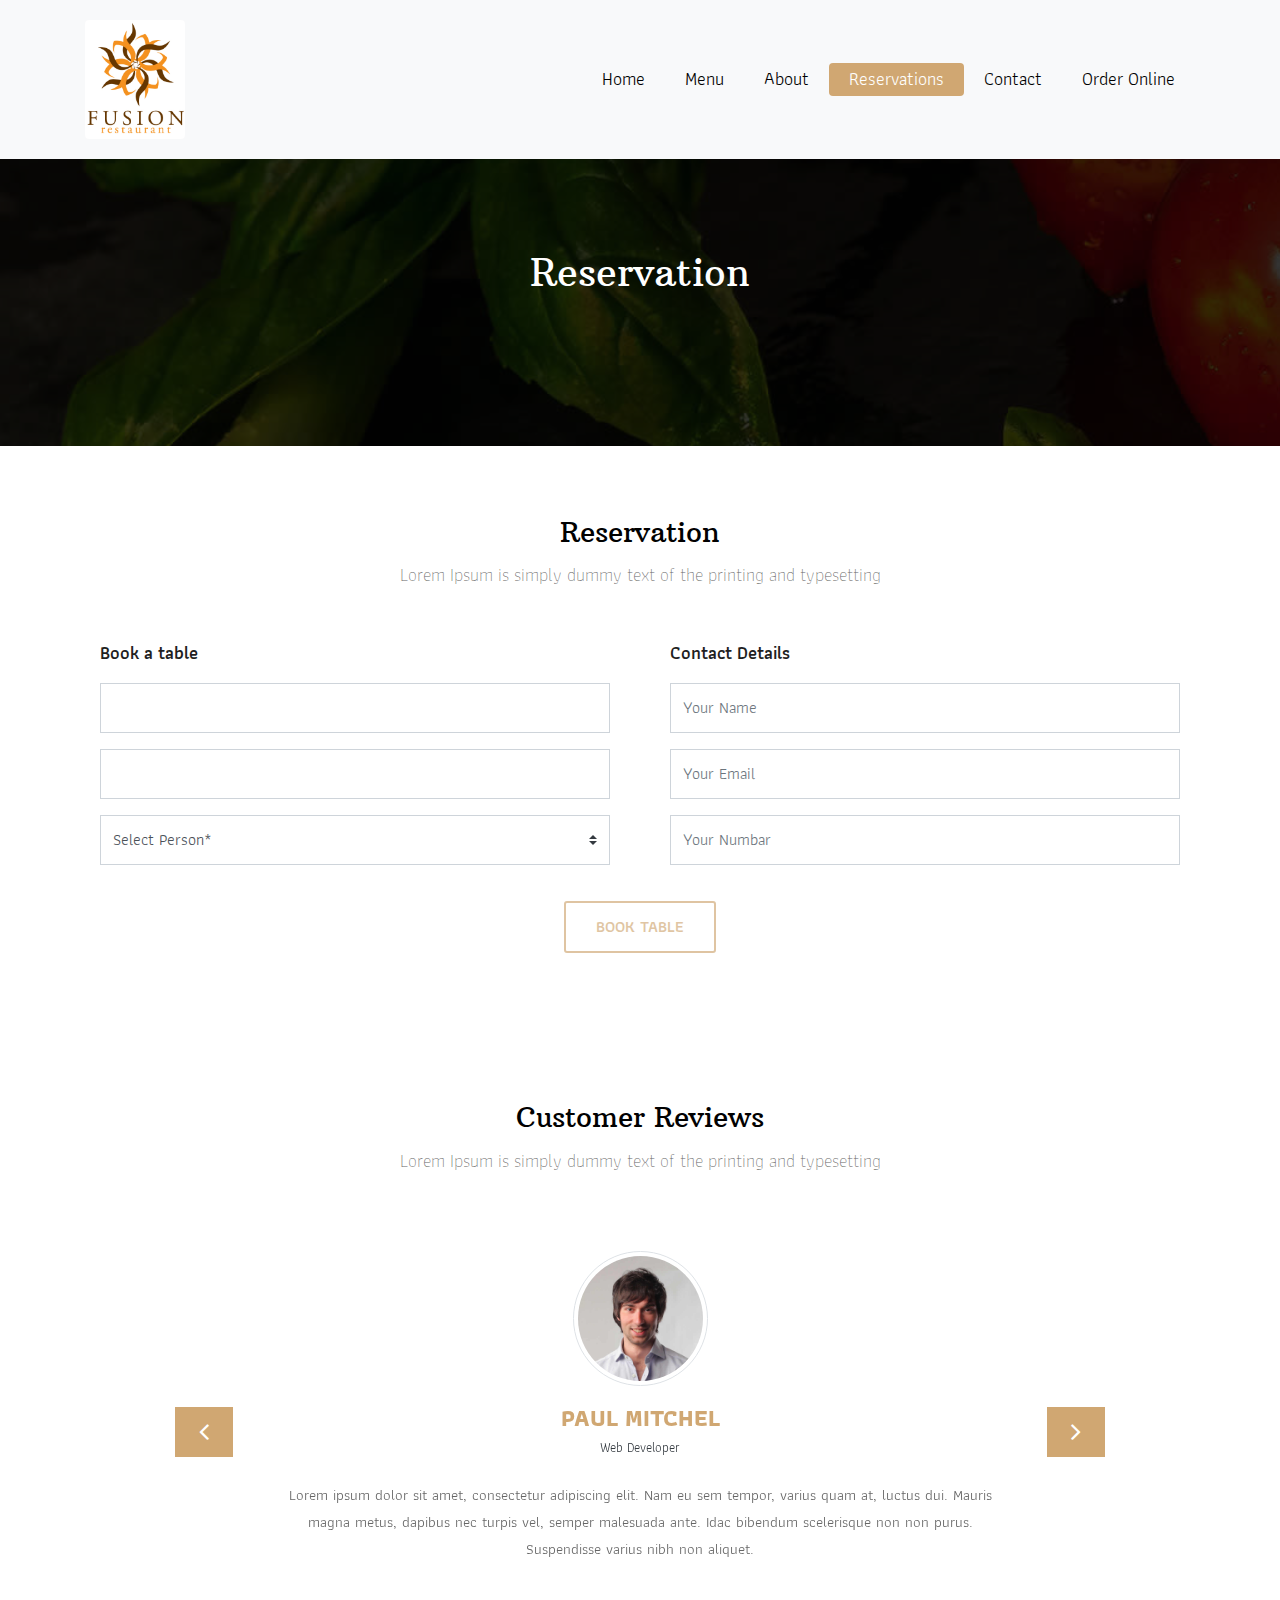
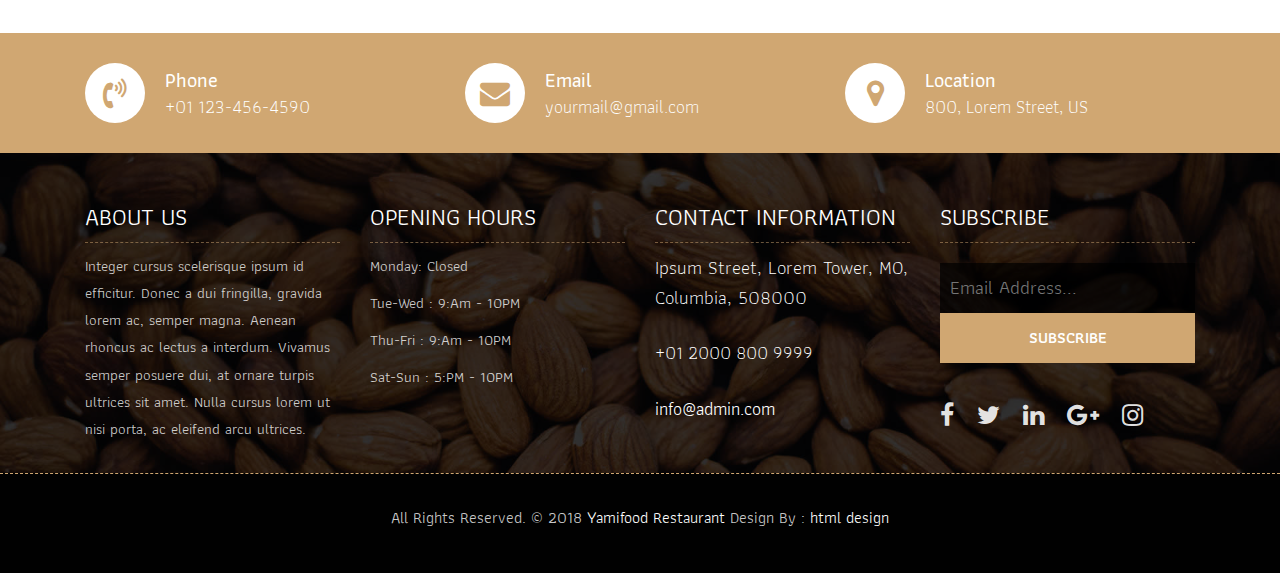
<file: reservations.html>
<!DOCTYPE html>
<html lang="en"><!-- Basic -->
<head>
	<meta charset="utf-8">
    <meta http-equiv="X-UA-Compatible" content="IE=edge">   
   
    <!-- Mobile Metas -->
    <meta name="viewport" content="width=device-width, initial-scale=1">
 
     <!-- Site Metas -->
    <title>Reservations</title>  
    <meta name="keywords" content="">
    <meta name="description" content="">
    <meta name="author" content="">

    <!-- Site Icons -->
    <link rel="shortcut icon" href="images/favicon.ico" type="image/x-icon">
    <link rel="apple-touch-icon" href="images/apple-touch-icon.png">

    <!-- Bootstrap CSS -->
    <link rel="stylesheet" href="css/bootstrap.min.css">    
	<!-- Site CSS -->
    <link rel="stylesheet" href="css/style.css">    
	<!-- Pickadate CSS -->
    <link rel="stylesheet" href="css/classic.css">    
	<link rel="stylesheet" href="css/classic.date.css">    
	<link rel="stylesheet" href="css/classic.time.css">    
    <!-- Responsive CSS -->
    <link rel="stylesheet" href="css/responsive.css">
    <!-- Custom CSS -->
    <link rel="stylesheet" href="css/custom.css">

    <!--[if lt IE 9]>
      <script src="https://oss.maxcdn.com/libs/html5shiv/3.7.0/html5shiv.js"></script>
      <script src="https://oss.maxcdn.com/libs/respond.js/1.4.2/respond.min.js"></script>
    <![endif]-->

</head>

<body>
	<!-- Start header -->
	<header class="top-navbar">
		<nav class="navbar navbar-expand-lg navbar-light bg-light">
			<div class="container">
				<a class="navbar-brand" href="index.html">
					<img src="images/Fusion-Logo.png" alt="Fusion Restaurant Logo" width="100" class="rounded img-fluid" />
				</a>
				<button class="navbar-toggler" type="button" data-toggle="collapse" data-target="#navbars-rs-food" aria-controls="navbars-rs-food" aria-expanded="false" aria-label="Toggle navigation">
				  <span class="navbar-toggler-icon"></span>
				</button>
				<div class="collapse navbar-collapse" id="navbars-rs-food">
					<ul class="navbar-nav ml-auto">
						<li class="nav-item"><a class="nav-link" href="index.html">Home</a></li>
						<li class="nav-item"><a class="nav-link" href="menu.html">Menu</a></li>
						<li class="nav-item"><a class="nav-link" href="about.html">About</a></li>
						<li class="nav-item active"><a class="nav-link" href="reservations.html">Reservations</a></li>
						<li class="nav-item"><a class="nav-link" href="contact.html">Contact</a></li>
						<li class="nav-item"><a class="nav-link">Order Online</a></li>
<!-- old dropdown menu
						<li class="nav-item dropdown">
							<a class="nav-link" href="#" data-toggle="dropdown">Reservations</a>
							<div class="dropdown-menu" aria-labelledby="dropdown-a">
								<a class="dropdown-item" href="reservations.html">Reservation</a>
								<a class="dropdown-item" href="stuff.html">Stuff</a>
								<a class="dropdown-item" href="gallery.html">Gallery</a>
							</div>
						</li>
						<li class="nav-item dropdown">
							<a class="nav-link" href="#" data-toggle="dropdown">Catering&nbsp;</a>
							<div class="dropdown-menu" aria-labelledby="dropdown-a">
								<a class="dropdown-item" href="catering.html">blog</a>
								<a class="dropdown-item" href="blog-details.html">blog Single</a>
							</div>
						</li>
-->

					</ul>
				</div>
		  </div>
		</nav>
	</header>
	<!-- End header -->
	
	<!-- Start All Pages -->
	<div class="all-page-title page-breadcrumb">
		<div class="container text-center">
			<div class="row">
				<div class="col-lg-12">
					<h1>Reservation</h1>
				</div>
			</div>
		</div>
	</div>
	<!-- End All Pages -->
	
	<!-- Start Reservation -->
	<div class="reservation-box">
		<div class="container">
			<div class="row">
				<div class="col-lg-12">
					<div class="heading-title text-center">
						<h2>Reservation</h2>
						<p>Lorem Ipsum is simply dummy text of the printing and typesetting</p>
					</div>
				</div>
			</div>
			<div class="row">
				<div class="col-lg-12 col-sm-12 col-xs-12">
					<div class="contact-block">
						<form id="contactForm">
							<div class="row">
								<div class="col-md-6">
									<h3>Book a table</h3>
									<div class="col-md-12">
										<div class="form-group">
											<input id="input_date" class="datepicker picker__input form-control" name="date" type="text" value="" equired data-error="Please enter Date">
											<div class="help-block with-errors"></div>
										</div>                                 
									</div>
									<div class="col-md-12">
										<div class="form-group">
											<input id="input_time" class="time form-control picker__input" required data-error="Please enter time">
											<div class="help-block with-errors"></div>
										</div>                                 
									</div>
									<div class="col-md-12">
										<div class="form-group">
											<select class="custom-select d-block form-control" id="person" required data-error="Please select Person">
											  <option disabled selected>Select Person*</option>
											  <option value="1">1</option>
											  <option value="2">2</option>
											  <option value="3">3</option>
											  <option value="4">4</option>
											  <option value="5">5</option>
											  <option value="6">6</option>
											  <option value="7">7</option>
											</select>
											<div class="help-block with-errors"></div>
										</div> 
									</div>
								</div>
								<div class="col-md-6">
									<h3>Contact Details</h3>
									<div class="col-md-12">
										<div class="form-group">
											<input type="text" class="form-control" id="name" name="name" placeholder="Your Name" required data-error="Please enter your name">
											<div class="help-block with-errors"></div>
										</div>                                 
									</div>
									<div class="col-md-12">
										<div class="form-group">
											<input type="text" placeholder="Your Email" id="email" class="form-control" name="email" required data-error="Please enter your email">
											<div class="help-block with-errors"></div>
										</div> 
									</div>
									<div class="col-md-12">
										<div class="form-group">
											<input type="text" placeholder="Your Numbar" id="phone" class="form-control" name="phone" required data-error="Please enter your Numbar">
											<div class="help-block with-errors"></div>
										</div> 
									</div>
								</div>
								<div class="col-md-12">
									<div class="submit-button text-center">
										<button class="btn btn-common" id="submit" type="submit">Book Table</button>
										<div id="msgSubmit" class="h3 text-center hidden"></div> 
										<div class="clearfix"></div> 
									</div>
								</div>
							</div>            
						</form>
					</div>
				</div>
			</div>
		</div>
	</div>
	<!-- End Reservation -->
	
	<!-- Start Customer Reviews -->
	<div class="customer-reviews-box">
		<div class="container">
			<div class="row">
				<div class="col-lg-12">
					<div class="heading-title text-center">
						<h2>Customer Reviews</h2>
						<p>Lorem Ipsum is simply dummy text of the printing and typesetting</p>
					</div>
				</div>
			</div>
			<div class="row">
				<div class="col-md-8 mr-auto ml-auto text-center">
					<div id="reviews" class="carousel slide" data-ride="carousel">
						<div class="carousel-inner mt-4">
							<div class="carousel-item text-center active">
								<div class="img-box p-1 border rounded-circle m-auto">
									<img class="d-block w-100 rounded-circle" src="images/profile-1.jpg" alt="">
								</div>
								<h5 class="mt-4 mb-0"><strong class="text-warning text-uppercase">Paul Mitchel</strong></h5>
								<h6 class="text-dark m-0">Web Developer</h6>
								<p class="m-0 pt-3">Lorem ipsum dolor sit amet, consectetur adipiscing elit. Nam eu sem tempor, varius quam at, luctus dui. Mauris magna metus, dapibus nec turpis vel, semper malesuada ante. Idac bibendum scelerisque non non purus. Suspendisse varius nibh non aliquet.</p>
							</div>
							<div class="carousel-item text-center">
								<div class="img-box p-1 border rounded-circle m-auto">
									<img class="d-block w-100 rounded-circle" src="images/profile-3.jpg" alt="">
								</div>
								<h5 class="mt-4 mb-0"><strong class="text-warning text-uppercase">Steve Fonsi</strong></h5>
								<h6 class="text-dark m-0">Web Designer</h6>
								<p class="m-0 pt-3">Lorem ipsum dolor sit amet, consectetur adipiscing elit. Nam eu sem tempor, varius quam at, luctus dui. Mauris magna metus, dapibus nec turpis vel, semper malesuada ante. Idac bibendum scelerisque non non purus. Suspendisse varius nibh non aliquet.</p>
							</div>
							<div class="carousel-item text-center">
								<div class="img-box p-1 border rounded-circle m-auto">
									<img class="d-block w-100 rounded-circle" src="images/profile-7.jpg" alt="">
								</div>
								<h5 class="mt-4 mb-0"><strong class="text-warning text-uppercase">Daniel vebar</strong></h5>
								<h6 class="text-dark m-0">Seo Analyst</h6>
								<p class="m-0 pt-3">Lorem ipsum dolor sit amet, consectetur adipiscing elit. Nam eu sem tempor, varius quam at, luctus dui. Mauris magna metus, dapibus nec turpis vel, semper malesuada ante. Idac bibendum scelerisque non non purus. Suspendisse varius nibh non aliquet.</p>
							</div>
						</div>
						<a class="carousel-control-prev" href="#reviews" role="button" data-slide="prev">
							<i class="fa fa-angle-left" aria-hidden="true"></i>
							<span class="sr-only">Previous</span>
						</a>
						<a class="carousel-control-next" href="#reviews" role="button" data-slide="next">
							<i class="fa fa-angle-right" aria-hidden="true"></i>
							<span class="sr-only">Next</span>
						</a>
                    </div>
				</div>
			</div>
		</div>
	</div>
	<!-- End Customer Reviews -->
	
	<!-- Start Contact info -->
	<div class="contact-imfo-box">
		<div class="container">
			<div class="row">
				<div class="col-md-4">
					<i class="fa fa-volume-control-phone"></i>
					<div class="overflow-hidden">
						<h4>Phone</h4>
						<p class="lead">
							+01 123-456-4590
						</p>
					</div>
				</div>
				<div class="col-md-4">
					<i class="fa fa-envelope"></i>
					<div class="overflow-hidden">
						<h4>Email</h4>
						<p class="lead">
							yourmail@gmail.com
						</p>
					</div>
				</div>
				<div class="col-md-4">
					<i class="fa fa-map-marker"></i>
					<div class="overflow-hidden">
						<h4>Location</h4>
						<p class="lead">
							800, Lorem Street, US
						</p>
					</div>
				</div>
			</div>
		</div>
	</div>
	<!-- End Contact info -->
	
	<!-- Start Footer -->
	<footer class="footer-area bg-f">
		<div class="container">
			<div class="row">
				<div class="col-lg-3 col-md-6">
					<h3>About Us</h3>
					<p>Integer cursus scelerisque ipsum id efficitur. Donec a dui fringilla, gravida lorem ac, semper magna. Aenean rhoncus ac lectus a interdum. Vivamus semper posuere dui, at ornare turpis ultrices sit amet. Nulla cursus lorem ut nisi porta, ac eleifend arcu ultrices.</p>
				</div>
				<div class="col-lg-3 col-md-6">
					<h3>Opening hours</h3>
					<p><span class="text-color">Monday: </span>Closed</p>
					<p><span class="text-color">Tue-Wed :</span> 9:Am - 10PM</p>
					<p><span class="text-color">Thu-Fri :</span> 9:Am - 10PM</p>
					<p><span class="text-color">Sat-Sun :</span> 5:PM - 10PM</p>
				</div>
				<div class="col-lg-3 col-md-6">
					<h3>Contact information</h3>
					<p class="lead">Ipsum Street, Lorem Tower, MO, Columbia, 508000</p>
					<p class="lead"><a href="#">+01 2000 800 9999</a></p>
					<p><a href="#"> info@admin.com</a></p>
				</div>
				<div class="col-lg-3 col-md-6">
					<h3>Subscribe</h3>
					<div class="subscribe_form">
						<form class="subscribe_form">
							<input name="EMAIL" id="subs-email" class="form_input" placeholder="Email Address..." type="email">
							<button type="submit" class="submit">SUBSCRIBE</button>
							<div class="clearfix"></div>
						</form>
					</div>
					<ul class="list-inline f-social">
						<li class="list-inline-item"><a href="#"><i class="fa fa-facebook" aria-hidden="true"></i></a></li>
						<li class="list-inline-item"><a href="#"><i class="fa fa-twitter" aria-hidden="true"></i></a></li>
						<li class="list-inline-item"><a href="#"><i class="fa fa-linkedin" aria-hidden="true"></i></a></li>
						<li class="list-inline-item"><a href="#"><i class="fa fa-google-plus" aria-hidden="true"></i></a></li>
						<li class="list-inline-item"><a href="#"><i class="fa fa-instagram" aria-hidden="true"></i></a></li>
					</ul>
				</div>
			</div>
		</div>
		
		<div class="copyright">
			<div class="container">
				<div class="row">
					<div class="col-lg-12">
						<p class="company-name">All Rights Reserved. &copy; 2018 <a href="#">Yamifood Restaurant</a> Design By : 
					<a href="https://html.design/">html design</a></p>
					</div>
				</div>
			</div>
		</div>
		
	</footer>
	<!-- End Footer -->
	
	<a href="#" id="back-to-top" title="Back to top" style="display: none;">&uarr;</a>

	<!-- ALL JS FILES -->
	<script src="js/jquery-3.2.1.min.js"></script>
	<script src="js/popper.min.js"></script>
	<script src="js/bootstrap.min.js"></script>
    <!-- ALL PLUGINS -->
	<script src="js/jquery.superslides.min.js"></script>
	<script src="js/images-loded.min.js"></script>
	<script src="js/isotope.min.js"></script>
	<script src="js/baguetteBox.min.js"></script>
	<script src="js/picker.js"></script>
	<script src="js/picker.date.js"></script>
	<script src="js/picker.time.js"></script>
	<script src="js/legacy.js"></script>
	<script src="js/form-validator.min.js"></script>
    <script src="js/contact-form-script.js"></script>
    <script src="js/custom.js"></script>
</body>
</html>
</file>
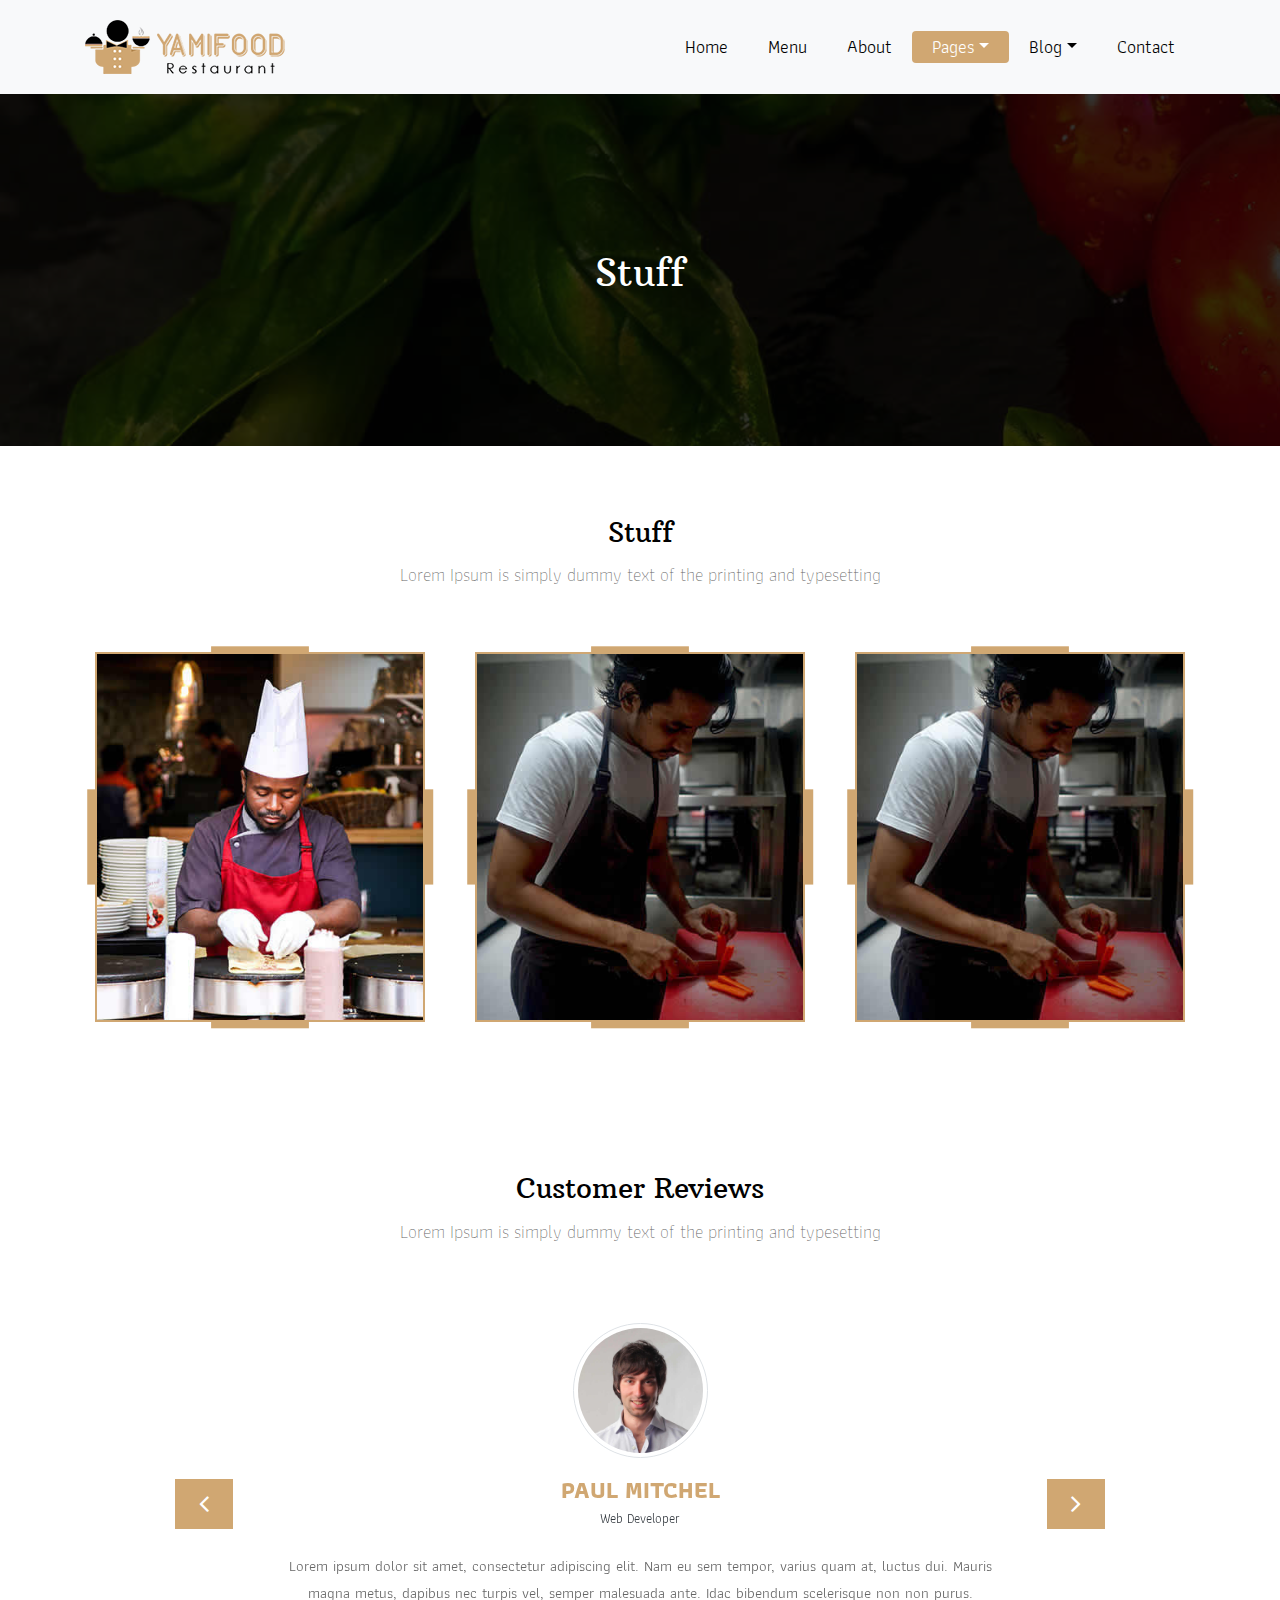
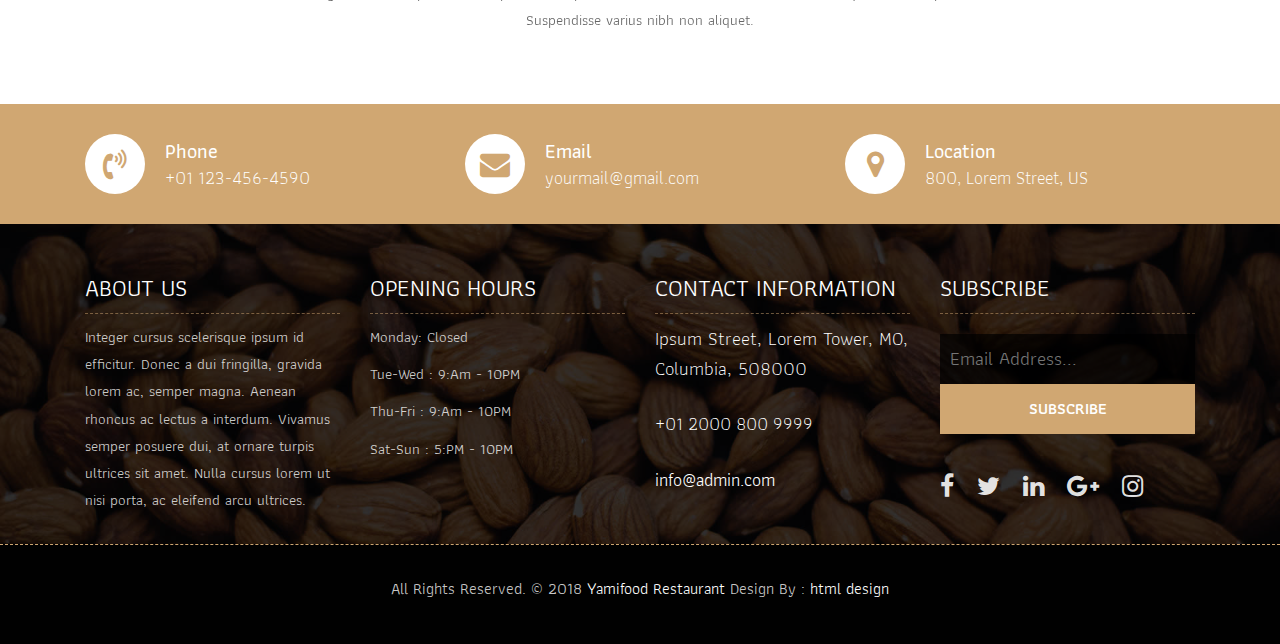
<file: stuff.html>
<!DOCTYPE html>
<html lang="en"><!-- Basic -->
<head>
	<meta charset="utf-8">
    <meta http-equiv="X-UA-Compatible" content="IE=edge">   
   
    <!-- Mobile Metas -->
    <meta name="viewport" content="width=device-width, initial-scale=1">
 
     <!-- Site Metas -->
    <title>Yamifood Restaurant - Responsive HTML5 Template</title>  
    <meta name="keywords" content="">
    <meta name="description" content="">
    <meta name="author" content="">

    <!-- Site Icons -->
    <link rel="shortcut icon" href="images/favicon.ico" type="image/x-icon">
    <link rel="apple-touch-icon" href="images/apple-touch-icon.png">

    <!-- Bootstrap CSS -->
    <link rel="stylesheet" href="css/bootstrap.min.css">    
	<!-- Site CSS -->
    <link rel="stylesheet" href="css/style.css">    
    <!-- Responsive CSS -->
    <link rel="stylesheet" href="css/responsive.css">
    <!-- Custom CSS -->
    <link rel="stylesheet" href="css/custom.css">

    <!--[if lt IE 9]>
      <script src="https://oss.maxcdn.com/libs/html5shiv/3.7.0/html5shiv.js"></script>
      <script src="https://oss.maxcdn.com/libs/respond.js/1.4.2/respond.min.js"></script>
    <![endif]-->

</head>

<body>
	<!-- Start header -->
	<header class="top-navbar">
		<nav class="navbar navbar-expand-lg navbar-light bg-light">
			<div class="container">
				<a class="navbar-brand" href="index.html">
					<img src="images/logo.png" alt="" />
				</a>
				<button class="navbar-toggler" type="button" data-toggle="collapse" data-target="#navbars-rs-food" aria-controls="navbars-rs-food" aria-expanded="false" aria-label="Toggle navigation">
				  <span class="navbar-toggler-icon"></span>
				</button>
				<div class="collapse navbar-collapse" id="navbars-rs-food">
					<ul class="navbar-nav ml-auto">
						<li class="nav-item"><a class="nav-link" href="index.html">Home</a></li>
						<li class="nav-item"><a class="nav-link" href="menu.html">Menu</a></li>
						<li class="nav-item"><a class="nav-link" href="about.html">About</a></li>
						<li class="nav-item active dropdown">
							<a class="nav-link dropdown-toggle" href="#" id="dropdown-a" data-toggle="dropdown">Pages</a>
							<div class="dropdown-menu" aria-labelledby="dropdown-a">
								<a class="dropdown-item" href="reservation.html">Reservation</a>
								<a class="dropdown-item" href="stuff.html">Stuff</a>
								<a class="dropdown-item" href="gallery.html">Gallery</a>
							</div>
						</li>
						<li class="nav-item dropdown">
							<a class="nav-link dropdown-toggle" href="#" id="dropdown-a" data-toggle="dropdown">Blog</a>
							<div class="dropdown-menu" aria-labelledby="dropdown-a">
								<a class="dropdown-item" href="blog.html">blog</a>
								<a class="dropdown-item" href="blog-details.html">blog Single</a>
							</div>
						</li>
						<li class="nav-item"><a class="nav-link" href="contact.html">Contact</a></li>
					</ul>
				</div>
			</div>
		</nav>
	</header>
	<!-- End header -->
	
	<!-- Start All Pages -->
	<div class="all-page-title page-breadcrumb">
		<div class="container text-center">
			<div class="row">
				<div class="col-lg-12">
					<h1>Stuff</h1>
				</div>
			</div>
		</div>
	</div>
	<!-- End All Pages -->
	
	<!-- Start Stuff -->
	<div class="stuff-box">
		<div class="container">
			<div class="row">
				<div class="col-lg-12">
					<div class="heading-title text-center">
						<h2>Stuff</h2>
						<p>Lorem Ipsum is simply dummy text of the printing and typesetting</p>
					</div>
				</div>
			</div>
			<div class="row">
				<div class="col-md-4 col-sm-6">
					<div class="our-team">
						<img src="images/stuff-img-01.jpg">
						<div class="team-content">
							<h3 class="title">Williamson</h3>
							<span class="post">Web Developer</span>
							<ul class="social">
								<li><a href="#"><i class="fa fa-facebook-f"></i></a></li>
								<li><a href="#"><i class="fa fa-twitter"></i></a></li>
								<li><a href="#"><i class="fa fa-google-plus"></i></a></li>
							</ul>
						</div>
					</div>
				</div>

				<div class="col-md-4 col-sm-6">
					<div class="our-team">
						<img src="images/stuff-img-02.jpg">
						<div class="team-content">
							<h3 class="title">Kristiana</h3>
							<span class="post">Web Designer</span>
							<ul class="social">
								<li><a href="#"><i class="fa fa-facebook-f"></i></a></li>
								<li><a href="#"><i class="fa fa-twitter"></i></a></li>
								<li><a href="#"><i class="fa fa-google-plus"></i></a></li>
							</ul>
						</div>
					</div>
				</div>

				<div class="col-md-4 col-sm-6">
					<div class="our-team">
						<img src="images/stuff-img-02.jpg">
						<div class="team-content">
							<h3 class="title">Steve Thomas</h3>
							<span class="post">Web Developer</span>
							<ul class="social">
								<li><a href="#"><i class="fa fa-facebook-f"></i></a></li>
								<li><a href="#"><i class="fa fa-twitter"></i></a></li>
								<li><a href="#"><i class="fa fa-google-plus"></i></a></li>
							</ul>
						</div>
					</div>
				</div>
			</div>
		</div>
	</div>
	<!-- End Stuff -->
	
	<!-- Start Customer Reviews -->
	<div class="customer-reviews-box">
		<div class="container">
			<div class="row">
				<div class="col-lg-12">
					<div class="heading-title text-center">
						<h2>Customer Reviews</h2>
						<p>Lorem Ipsum is simply dummy text of the printing and typesetting</p>
					</div>
				</div>
			</div>
			<div class="row">
				<div class="col-md-8 mr-auto ml-auto text-center">
					<div id="reviews" class="carousel slide" data-ride="carousel">
						<div class="carousel-inner mt-4">
							<div class="carousel-item text-center active">
								<div class="img-box p-1 border rounded-circle m-auto">
									<img class="d-block w-100 rounded-circle" src="images/profile-1.jpg" alt="">
								</div>
								<h5 class="mt-4 mb-0"><strong class="text-warning text-uppercase">Paul Mitchel</strong></h5>
								<h6 class="text-dark m-0">Web Developer</h6>
								<p class="m-0 pt-3">Lorem ipsum dolor sit amet, consectetur adipiscing elit. Nam eu sem tempor, varius quam at, luctus dui. Mauris magna metus, dapibus nec turpis vel, semper malesuada ante. Idac bibendum scelerisque non non purus. Suspendisse varius nibh non aliquet.</p>
							</div>
							<div class="carousel-item text-center">
								<div class="img-box p-1 border rounded-circle m-auto">
									<img class="d-block w-100 rounded-circle" src="images/profile-3.jpg" alt="">
								</div>
								<h5 class="mt-4 mb-0"><strong class="text-warning text-uppercase">Steve Fonsi</strong></h5>
								<h6 class="text-dark m-0">Web Designer</h6>
								<p class="m-0 pt-3">Lorem ipsum dolor sit amet, consectetur adipiscing elit. Nam eu sem tempor, varius quam at, luctus dui. Mauris magna metus, dapibus nec turpis vel, semper malesuada ante. Idac bibendum scelerisque non non purus. Suspendisse varius nibh non aliquet.</p>
							</div>
							<div class="carousel-item text-center">
								<div class="img-box p-1 border rounded-circle m-auto">
									<img class="d-block w-100 rounded-circle" src="images/profile-7.jpg" alt="">
								</div>
								<h5 class="mt-4 mb-0"><strong class="text-warning text-uppercase">Daniel vebar</strong></h5>
								<h6 class="text-dark m-0">Seo Analyst</h6>
								<p class="m-0 pt-3">Lorem ipsum dolor sit amet, consectetur adipiscing elit. Nam eu sem tempor, varius quam at, luctus dui. Mauris magna metus, dapibus nec turpis vel, semper malesuada ante. Idac bibendum scelerisque non non purus. Suspendisse varius nibh non aliquet.</p>
							</div>
						</div>
						<a class="carousel-control-prev" href="#reviews" role="button" data-slide="prev">
							<i class="fa fa-angle-left" aria-hidden="true"></i>
							<span class="sr-only">Previous</span>
						</a>
						<a class="carousel-control-next" href="#reviews" role="button" data-slide="next">
							<i class="fa fa-angle-right" aria-hidden="true"></i>
							<span class="sr-only">Next</span>
						</a>
                    </div>
				</div>
			</div>
		</div>
	</div>
	<!-- End Customer Reviews -->
	
	<!-- Start Contact info -->
	<div class="contact-imfo-box">
		<div class="container">
			<div class="row">
				<div class="col-md-4">
					<i class="fa fa-volume-control-phone"></i>
					<div class="overflow-hidden">
						<h4>Phone</h4>
						<p class="lead">
							+01 123-456-4590
						</p>
					</div>
				</div>
				<div class="col-md-4">
					<i class="fa fa-envelope"></i>
					<div class="overflow-hidden">
						<h4>Email</h4>
						<p class="lead">
							yourmail@gmail.com
						</p>
					</div>
				</div>
				<div class="col-md-4">
					<i class="fa fa-map-marker"></i>
					<div class="overflow-hidden">
						<h4>Location</h4>
						<p class="lead">
							800, Lorem Street, US
						</p>
					</div>
				</div>
			</div>
		</div>
	</div>
	<!-- End Contact info -->
	
	<!-- Start Footer -->
	<footer class="footer-area bg-f">
		<div class="container">
			<div class="row">
				<div class="col-lg-3 col-md-6">
					<h3>About Us</h3>
					<p>Integer cursus scelerisque ipsum id efficitur. Donec a dui fringilla, gravida lorem ac, semper magna. Aenean rhoncus ac lectus a interdum. Vivamus semper posuere dui, at ornare turpis ultrices sit amet. Nulla cursus lorem ut nisi porta, ac eleifend arcu ultrices.</p>
				</div>
				<div class="col-lg-3 col-md-6">
					<h3>Opening hours</h3>
					<p><span class="text-color">Monday: </span>Closed</p>
					<p><span class="text-color">Tue-Wed :</span> 9:Am - 10PM</p>
					<p><span class="text-color">Thu-Fri :</span> 9:Am - 10PM</p>
					<p><span class="text-color">Sat-Sun :</span> 5:PM - 10PM</p>
				</div>
				<div class="col-lg-3 col-md-6">
					<h3>Contact information</h3>
					<p class="lead">Ipsum Street, Lorem Tower, MO, Columbia, 508000</p>
					<p class="lead"><a href="#">+01 2000 800 9999</a></p>
					<p><a href="#"> info@admin.com</a></p>
				</div>
				<div class="col-lg-3 col-md-6">
					<h3>Subscribe</h3>
					<div class="subscribe_form">
						<form class="subscribe_form">
							<input name="EMAIL" id="subs-email" class="form_input" placeholder="Email Address..." type="email">
							<button type="submit" class="submit">SUBSCRIBE</button>
							<div class="clearfix"></div>
						</form>
					</div>
					<ul class="list-inline f-social">
						<li class="list-inline-item"><a href="#"><i class="fa fa-facebook" aria-hidden="true"></i></a></li>
						<li class="list-inline-item"><a href="#"><i class="fa fa-twitter" aria-hidden="true"></i></a></li>
						<li class="list-inline-item"><a href="#"><i class="fa fa-linkedin" aria-hidden="true"></i></a></li>
						<li class="list-inline-item"><a href="#"><i class="fa fa-google-plus" aria-hidden="true"></i></a></li>
						<li class="list-inline-item"><a href="#"><i class="fa fa-instagram" aria-hidden="true"></i></a></li>
					</ul>
				</div>
			</div>
		</div>
		
		<div class="copyright">
			<div class="container">
				<div class="row">
					<div class="col-lg-12">
						<p class="company-name">All Rights Reserved. &copy; 2018 <a href="#">Yamifood Restaurant</a> Design By : 
					<a href="https://html.design/">html design</a></p>
					</div>
				</div>
			</div>
		</div>
		
	</footer>
	<!-- End Footer -->
	
	<a href="#" id="back-to-top" title="Back to top" style="display: none;">&uarr;</a>

	<!-- ALL JS FILES -->
	<script src="js/jquery-3.2.1.min.js"></script>
	<script src="js/popper.min.js"></script>
	<script src="js/bootstrap.min.js"></script>
    <!-- ALL PLUGINS -->
	<script src="js/jquery.superslides.min.js"></script>
	<script src="js/images-loded.min.js"></script>
	<script src="js/isotope.min.js"></script>
	<script src="js/baguetteBox.min.js"></script>
	<script src="js/form-validator.min.js"></script>
    <script src="js/contact-form-script.js"></script>
    <script src="js/custom.js"></script>
</body>
</html>
</file>
<file: css/style.css>
/*------------------------------------------------------------------
    IMPORT FONTS
-------------------------------------------------------------------*/

@import url('https://fonts.googleapis.com/css?family=Arbutus+Slab');
@import url('https://fonts.googleapis.com/css?family=Athiti:400,500,600');

/*------------------------------------------------------------------
    IMPORT FILES
-------------------------------------------------------------------*/

@import url(animate.css);
@import url(font-awesome.min.css);
@import url(superslides.css);
@import url(baguetteBox.min.css);

/*------------------------------------------------------------------
    SKELETON
-------------------------------------------------------------------*/

body {
    color: #666666;
    font-size: 15px;
    font-family: 'Athiti', sans-serif;
    line-height: 1.80857;
}


a {
    color: #1f1f1f;
    text-decoration: none !important;
    outline: none !important;
    -webkit-transition: all .3s ease-in-out;
    -moz-transition: all .3s ease-in-out;
    -ms-transition: all .3s ease-in-out;
    -o-transition: all .3s ease-in-out;
    transition: all .3s ease-in-out;
}

h1,
h2,
h3,
h4,
h5,
h6 {
    letter-spacing: 0;
    font-weight: normal;
    position: relative;
    padding: 0 0 10px 0;
    font-weight: normal;
    line-height: 120% !important;
    color: #1f1f1f;
    margin: 0
}

h1 {
    font-size: 24px
}

h2 {
    font-size: 22px
}

h3 {
    font-size: 18px
}

h4 {
    font-size: 16px
}

h5 {
    font-size: 14px
}

h6 {
    font-size: 13px
}

h1 a,
h2 a,
h3 a,
h4 a,
h5 a,
h6 a {
    color: #212121;
    text-decoration: none!important;
    opacity: 1
}

h1 a:hover,
h2 a:hover,
h3 a:hover,
h4 a:hover,
h5 a:hover,
h6 a:hover {
    opacity: .8
}

a {
    color: #1f1f1f;
    text-decoration: none;
    outline: none;
}

a,
.btn {
    text-decoration: none !important;
    outline: none !important;
    -webkit-transition: all .3s ease-in-out;
    -moz-transition: all .3s ease-in-out;
    -ms-transition: all .3s ease-in-out;
    -o-transition: all .3s ease-in-out;
    transition: all .3s ease-in-out;
}

.btn-custom {
    margin-top: 20px;
    background-color: transparent !important;
    border: 2px solid #ddd;
    padding: 12px 40px;
    font-size: 16px;
}

.lead {
    font-size: 18px;
    line-height: 30px;
    color: #767676;
    margin: 0;
    padding: 0;
}

blockquote {
    margin: 20px 0 20px;
    padding: 30px;
}

ul, li, ol{
	list-style: none;
	margin: 0px;
	padding: 0px;
}
button:focus{
	outline: none;
}

.form-control::-moz-placeholder {
    color: #2a2a2a;
    opacity: 1;
}

/*------------------------------------------------------------------
    LOADER 
-------------------------------------------------------------------*/


/*------------------------------------------------------------------
    HEADER
-------------------------------------------------------------------*/
.top-navbar{
	position: relative;
	z-index: 10;
}

.top-navbar .navbar{
	padding: 15px 0px;
	position: fixed;
	width: 100%;
	transition: height .3s ease-out, background .3s ease-out, box-shadow .3s ease-out;
	-webkit-transform: translate3d(0, 0, 0);
	transform: translate3d(0, 0, 0);
	z-index: 100;
}

.top-navbar .navbar-light .navbar-nav .nav-link{
	color: #010101;
	font-size: 18px;
	padding: 0px 20px;
	border-radius: 4px;
}

.top-navbar .navbar-light .navbar-nav .nav-item .nav-link:hover{
	background: #d0a772;
	color: #ffffff;
}
.top-navbar .navbar-light .navbar-nav .nav-item.active .nav-link{
	background: #d0a772;
	color: #ffffff;
	border-radius: 4px;
}

.navbar-expand-lg .navbar-nav .dropdown-menu{
	border: none;
	 box-shadow: 2px 5px 6px rgba(0,0,0,0.5);
}

.navbar-expand-lg .navbar-nav .dropdown-menu a.dropdown-item:hover{
	background: #d0a772;
	color: #ffffff;
}
.navbar-light .navbar-toggler:hover{
	background: #cfa671;
}

/*------------------------------------------------------------------
    Slider
-------------------------------------------------------------------*/

.cover-slides{
	height: 100vh;
}
.slides-navigation a {
	background: #cfa671;
    position: absolute;
    height: 70px;
    width: 70px;
    top: 50%;
    font-size: 20px;
    display: block;
    color: #fff;
	line-height: 80px;
	text-align: center;
    transition: all .3s ease-in-out;
}
.slides-navigation a i{
	font-size: 40px;
}
.slides-navigation a:hover {
	background: #010101;
}
.cover-slides .container{
	height: 100%;
	position: relative;
	z-index: 2;
}
.cover-slides .container > .row {
	-webkit-box-align: center;
	-ms-flex-align: center;
	align-items: center;
}
.cover-slides .container > .row {
    height: 100%;
}

.btn{
	text-transform: uppercase;
	padding: 19px 36px;
}
.btn{
	display: inline-block;
	font-weight: 600;
	text-align: center;
	white-space: nowrap;
	vertical-align: middle;
	-webkit-user-select: none;
	-moz-user-select: none;
	-ms-user-select: none;
	user-select: none;
	border: 2px solid transparent;
	padding: 12px 30px;
	font-size: 16px;
	line-height: 1.5;
	border-radius: .1875rem;
	transition: color .15s ease-in-out, background-color .15s ease-in-out, border-color .15s ease-in-out, box-shadow .15s ease-in-out;
}
.btn-outline-new-white {
    color: #fff;
    background-color: transparent;
    background-image: none;
    border-color: #cfa671;
}
.btn-outline-new-white:hover {
    color: #ffffff;
    background-color: #cfa671;
    border-color: #cfa671;
}

.overlay-background {
    background: #333;
    position: absolute;
    height: 100%;
    width: 100%;
    left: 0;
    top: 0;
	opacity: 0.5;
}

.cover-slides h1{
	font-family: 'Arbutus Slab', serif;
	font-weight: 500;
	font-size: 64px;
	color: #fff;
}
.cover-slides p{
	font-size: 18px;
	color: #fff;
}
.slides-pagination a{
	border: 2px solid #ffffff;
}
.slides-pagination a.current{
	background: #cfa671;
	border: 2px solid #cfa671;
}

/*------------------------------------------------------------------
    About
-------------------------------------------------------------------*/

.about-section-box{
	padding: 70px 0px;
}
.about-section-box .img-fluid{
	box-shadow: -10px -10px 0px #d0a772;
}
.inner-column{}
.inner-column h1{
	font-family: 'Arbutus Slab', serif;
	font-size: 30px;
	color: #010101;
}
.inner-column h1 span{
	color: #d0a772;
}
.inner-column h4{
	font-size: 16px;
	font-weight: 500;
}
.inner-column p{
	font-size: 18px;
}
.inner-column .btn-outline-new-white{
	color: #d0a772;
}
.inner-column .btn-outline-new-white:hover{
	color: #ffffff;
}

/*------------------------------------------------------------------
    QT
-------------------------------------------------------------------*/


.qt-background{
	background: url(../images/qt-bg.jpg) no-repeat;
	background-size: cover;
	padding: 100px 0;
	background-attachment: fixed;
	background-position: center center;
	position: relative;
}
.qt-background p {
    font-size: 35px;
    font-weight: 300;
    line-height: 44px;
    color: #fff;
	font-family: 'Arbutus Slab', serif;
	margin-bottom: 20px;
}

.qt-background span {
    color: #fff;
    font-size: 20px;  
	font-weight: 500;	
}

/*------------------------------------------------------------------
    Menu
-------------------------------------------------------------------*/

.menu-box{
	padding: 70px 0px;
}

.heading-title{
	margin-bottom: 50px;
}
.heading-title h2{
	color: #010101;
	font-size: 28px;
	font-family: 'Arbutus Slab', serif;
}
.heading-title p{
	font-size: 18px;
	font-weight: 200;
	margin: 0px;
}

.filter-button-group {
    border: 1px solid #e4e4e4;
    border-radius: 4px;
    margin: 10px 15px;
    display: inline-block;
}

.filter-button-group button {
    color: #333;
    letter-spacing: 1px;
    text-transform: uppercase;
    font-weight: 600;
    font-size: 14px;
    cursor: pointer;
    background: #fff;
    padding: 12px 40px;
    border: none;
    border-radius: 4px;
}

.filter-button-group button.active {
    background: #cfa671;
    color: #fff;
    box-shadow: 2px 20px 45px 5px rgba(0,0,0,.2);
}

.gallery-single{
	margin: 30px 0px;
}

.gallery-single {
    position: relative;
    overflow: hidden;
    -webkit-box-shadow: 0 0 10px #ccc;
    box-shadow: 0 0 10px #ccc;
}

.why-text {
    position: absolute;
    left: 0;
    bottom: -100%;
    right: 0;
    height: 100%;
    background: rgba(207, 166, 113, 0.9);
    padding: 12px 12px;
    -webkit-transition: all .3s ease;
    transition: all .3s ease;
}
.why-text h4{
	color: #ffffff;
	font-size: 24px;
	font-weight: 500;
	font-family: 'Arbutus Slab', serif;
}
.why-text p{
	color: #ffffff;
	font-size: 18px;
	border-bottom: 1px dashed #010101;
	margin: 0px;
	padding-bottom: 15px;
	margin-top: 15px;
	margin-bottom: 15px;
}
.why-text h5{
	font-size: 28px;
	font-weight: 600;
	color: #ffffff;
}

.gallery-single:hover .why-text{
	bottom: 0px;
}


/*------------------------------------------------------------------
    Gallery
-------------------------------------------------------------------*/

.gallery-box{
	padding: 70px 0px;
}
.tz-gallery{
	margin-top: 30px;
}
.tz-gallery .lightbox img {
    width: 100%;
    margin-bottom: 30px;
    transition: 0.2s ease-in-out;
    box-shadow: 0 2px 3px rgba(0,0,0,0.2);
}
.tz-gallery .lightbox img:hover {
    transform: scale(1.05);
    box-shadow: 0 8px 15px rgba(0,0,0,0.3);
}

/*------------------------------------------------------------------
    Customer Reviews
-------------------------------------------------------------------*/

.customer-reviews-box{
	padding: 70px 0px;
}

.carousel-inner .carousel-item .img-box{
	width: 135px;
	height: 135px;
}
.carousel-control-prev{
	left: -100px;
}
.carousel-control-next{
	right: -100px;
}
.carousel-indicators{
	top: 320px;
}

.text-warning{
	color: #d0a772 !important;
	font-size: 24px;
}

@media (min-width: 320px) and (max-width: 640px) {
	.carousel-inner .carousel-item p{
		font-size: 14px;
	}
	.carousel-control-prev{
		left: -5px;
	}
	.carousel-control-next{
		right: -5px;
	}
 	.carousel-indicators{
		top: 400px;
	}
}

#reviews .carousel-control-prev{
	background: #d0a772;
	color: #ffffff;
	display: block;
	position: absolute;
	width: 8%;
	height: 50px;
	top: 50%;
	font-size: 28px;
	opacity: 1;
}
#reviews .carousel-control-prev:hover{
	background: #010101;
	color: #ffffff;
}

#reviews .carousel-control-next{
	background: #d0a772;
	color: #ffffff;
	display: block;
	position: absolute;
	width: 8%;
	height: 50px;
	top: 50%;
	font-size: 28px;
	opacity: 1;
}
#reviews .carousel-control-next:hover{
	background: #010101;
	color: #ffffff;
}


/*------------------------------------------------------------------
    Contact info
-------------------------------------------------------------------*/

.contact-imfo-box{
	background: #d0a772;
	padding: 30px 0;
}

.overflow-hidden {
    overflow: hidden;
}

.contact-imfo-box i{
	display: block;
	float: left;
	width: 60px;
	height: 60px;
	line-height: 60px;
	text-align: center;
	background: #fff;
	color: #d0a772;
	font-size: 30px;
	-webkit-border-radius: 50%;
	-moz-border-radius: 50%;
	-ms-border-radius: 50%;
	border-radius: 50%;
	margin-right: 20px;
}
.contact-imfo-box h4 {
    margin: 0px;
    margin-top: 5px;
	color: #ffffff;
	font-size: 20px;
	padding: 0px;
	font-weight: 500;
	line-height: 24px;
}
.contact-imfo-box p {
    margin: 0px;
	color: #ffffff;
	font-weight: 300;
}

/*------------------------------------------------------------------
    Footer
-------------------------------------------------------------------*/

.footer-area{
	padding-top: 50px;
	padding-bottom: 0px;
}
.bg-f{
	background-image: url("../images/footer-bg.jpg");
	background-attachment: scroll;
	background-clip: initial;
	background-color: rgba(0, 0, 0, 0);
	background-origin: initial;
	background-position: center center;
	background-repeat: no-repeat;
	background-size: cover;
	position: relative;
}
.bg-f::before {
    background: #010101;
    content: "";
    height: 100%;
    left: 0;
    position: absolute;
    top: 0;
    width: 100%;
    z-index: 1;
	opacity: 0.8;
}

.footer-area .container{
	position: relative;
	z-index: 1;
}
.footer-area h3{
	color: #ffffff;
	text-transform: uppercase;
	font-size: 24px;
	border-bottom: 1px dashed rgba(207, 166, 113, 0.5);
	margin-bottom: 10px;
}
.footer-area p{
	font-size: 15px;
	color: rgba(255, 255, 255, 0.8);
	margin: 0;
	padding-bottom: 10px;
}

.footer-area p.lead{
	font-size: 19px;
	color: #ffffff;
	margin-bottom: 15px;
}
.footer-area p.lead a{
	color: #ffffff;
	margin-bottom: 15px;
}
.footer-area p.lead a:hover{
	color: #d0a772;
}
.footer-area p a{
	font-size: 18px;
	color: #ffffff;
}
.footer-area p a:hover{
	color: #d0a772;
}

.subscribe_form {
    display: block;
    text-align: center;
    padding: 5px 0;
}

.subscribe_form .form_input {
    display: block;
    background-color: rgba(0,0,0,0.7);
    color: #fff;
    border: none;
    font-size: 19px;
    line-height: 50px;
    padding: 0 10px;
    float: left;
    width: 100%;
    transition: all 0.5s ease-in-out;
}

.subscribe_form .submit {
    background-color: #d0a772;
    color: #fff;
    font-size: 16px;
    font-weight: 600;
    line-height: 50px;
    display: inline-block;
    padding: 0 10px;
    float: left;
    width: 100%;
	border: none;
	cursor: pointer;
    transition: all 0.5s ease-in-out;
}
.subscribe_form .submit:hover{
	background: #010101;
}

.f-social {
    padding-bottom: 10px;
    margin: 0px;
    margin-top: 20px;
}
.f-social li a {
    font-size: 25px;
    color: rgba(255, 255, 255, 0.9);
	margin-right: 10px;
}

.copyright{
	margin-top: 20px;
	position: relative;
	display: block;
	background-color: #010101;
	border-top: 1px dashed rgba(207, 166, 113);
	padding: 30px 0;
	z-index: 1;
}

.copyright .company-name{
	font-size: 16px;
	text-align: center;
}
.copyright .company-name a{
	font-size: 16px;
}

/*------------------------------------------------------------------
    All Pages
-------------------------------------------------------------------*/

.page-breadcrumb {
    padding: 250px 0 150px;
    background: url(../images/all-bg.jpg) no-repeat;
    background-attachment: fixed;
    background-size: cover;
    background-position: 0 0;
    position: relative;
}
.all-page-title .container{
	position: relative;
	z-index: 2;
}
.all-page-title::before{
	background: #010101;
	content: "";
	height: 100%;
	left: 0;
	position: absolute;
	top: 0;
	width: 100%;
	z-index: 1;
	opacity: 0.8;	
}
.all-page-title h1{
	font-size: 38px;
	color: #ffffff;
	font-family: 'Arbutus Slab', serif;
	padding: 0px;
}

.inner-pt{
	margin-top: 30px;
}
.inner-pt p{
	font-size: 18px;
}

.stuff-box{
	padding: 70px 0px;
}

.our-team{
    border: 2px solid #d0a772;
    border-radius: 0px;
    text-align: center;
    margin: 10px;
    z-index: 1;
    position: relative;
}
.our-team:before,
.our-team:after{
    content: "";
    width: 100%;
    height: 104%;
    background: #d0a772;
    position: absolute;
    top: 50%;
    left: 0;
    z-index: -1;
    transform: translateY(-50%) scaleX(0.3);
    transition: all 0.3s ease 0s;
}
.our-team:after{
    width: 106%;
    left: 50%;
    transform: translate(-50%, -50%) scaleY(0.25);
}
.our-team:hover:before{ transform: translateY(-50%) scaleX(0.7); }
.our-team:hover:after{ transform: translate(-50%, -50%) scaleY(0.7); }
.our-team img{
    width: 100%;
    height: auto;
    border-radius: 0px;
    transition: all 0.3s ease 0s;
}
.our-team .team-content{
    width: 93%;
    padding: 25px 0 10px;
    background: #d0a772;
    position: absolute;
    bottom: 50px;
    left: 50%;
    opacity: 0;
    transform: translateX(-50%);
    transition: all 0.3s cubic-bezier(0.5, 0.2,0.1,0.9);
}
.our-team:hover .team-content{
    bottom: 10px;
    opacity: 1;
}
.our-team .title{
    font-size: 25px;
    font-weight: 600;
    color: #fff;
    letter-spacing: 1px;
    text-transform: capitalize;
    margin: 0;
}
.our-team .post{
    display: block;
    font-size: 16px;
    color: #fff;
    text-transform: uppercase;
    margin-bottom: 10px;
}
.our-team .social{
    padding: 0;
    margin: 0;
    list-style: none;
}
.our-team .social li{
    display: inline-block;
    margin: 0 5px;
}
.our-team .social li a{
    display: block;
    width: 35px;
    height: 35px;
    line-height: 35px;
    border-radius: 50%;
    background: #fff;
    font-size: 20px;
    color: #d0a772;
    transition: all 0.3s ease 0s;
}
.our-team .social li a:hover{
    background: #ffffff;
    box-shadow: 0 0 0 5px rgba(255,255,255,0.3);
    color: #d0a772;
}
@media only screen and (max-width: 990px){
    .our-team{ margin-bottom: 30px; }
}


.reservation-box{
	padding: 70px 0px;
}

.reservation-box h3{
	padding: 0px 15px;
	margin-bottom: 20px;
	font-weight: 600;
}

.help-block ul li{
	color: red;
}

.form-control[readonly]{
	background-color: #ffffff;
}

.form-control{
	border-radius: 0px;
	min-height: 50px;
}
.form-control:focus{
	border: 1px solid #d0a772;
	box-shadow: none;
}

.form-group .picker__input.picker__input--active{
	border-color: #d0a772;
}

.submit-button{
	margin-top: 20px;
}
.btn.btn-common{
	color: #d0a772;
	background-color: transparent;
	background-image: none;
	border-color: #cfa671;
}
.btn.btn-common:hover{
	color: #ffffff;
	background-color: #cfa671;
	border-color: #cfa671;
}
.blog-box{
	padding: 70px 0px;
}
.blog-box-inner{
	position: relative;
	margin-bottom: 30px;
}

.blog-box-inner .blog-img-box{
	position: relative;
	display: block;
}

.blog-box-inner .blog-detail{
	position: absolute;
	top: 0;
	background: #fff;
	padding: 30px 25px;
	border: 1px solid #ddd;
	transition-duration: .5s;
	height: 100%;
}

.blog-detail h4 {
    font-size: 18px;
    font-weight: 500;
    color: #222222;
}

.blog-detail ul li {
    display: inline-block;
    padding: 0px 5px;
}
.blog-detail ul li span{
	color: #d0a772;
	cursor: pointer;
}
.blog-detail ul li span:hover{
	color: #010101;
}

.blog-detail ul li:first-child {
    padding-left: 0px;
}

.blog-detail p {
    padding: 10px 0px 0 0;
	margin: 0px;
}

.blog-detail a{
	color: #d0a772;
	margin-top: 20px;
}

.blog-box-inner .blog-detail:hover{
	background: rgba(255, 255, 255, .9);
}

.blog-inner-box {
    position: relative;
    margin: 0px 10px;
    margin-bottom: 30px;
}
.side-blog-img {
    box-shadow: -15px -15px 0px 0px rgba(0,0,0,0.4);
    -webkit-transition: all 1s ease 0.01s;
    transition: all 1s ease 0.01s;
    position: relative;
}

.date-blog-up {
    position: absolute;
    right: 0px;
    top: 0px;
    background: #cfa671;
    font-size: 18px;
    color: #ffffff;
    padding: 5px 15px 5px 5px;
}
.inner-blog-detail {
    background: #ffffff;
    position: relative;
    padding: 30px 20px;
}

.inner-blog-detail h3 {
    font-size: 20px;
    font-weight: 500;
    padding-bottom: 15px;
}
.inner-blog-detail ul li {
    display: inline-block;
    padding: 0px 5px;
    color: #222222;
}
.inner-blog-detail ul li span {
    color: #cfa671;
}
.inner-blog-detail p {
    padding: 10px 0px;
}
.details-page blockquote {
    border-left: 5px solid #cfa671;
}
.details-page blockquote {
    padding: 20px;
}
blockquote {
    margin: 20px 0 20px;
    padding: 30px;
}
.blog-inner-details-line {
    margin: 20px 0px;
    clear: both;
    float: left;
    width: 100%;
}
.line-left-social h5 {
    font-size: 18px;
    font-weight: 600;
    padding-bottom: 15px;
}
.line-left-social ul li {
    display: inline-block;
    margin-bottom: 5px;
}
.line-right-social ul li {
    display: inline-block;
}
.line-right-social ul li a {
    display: block;
    padding: 5px;
    background: #f5f5f5;
    border-radius: 6px;
    font-weight: 500;
    width: 35px;
    height: 35px;
    text-align: center;
    line-height: 25px;
    font-size: 15px;
}
.line-left-social ul li a {
    display: block;
    padding: 5px 10px;
    background: #f5f5f5;
    border-radius: 6px;
    font-weight: 400;
    font-size: 12px;
}
.line-left-social ul li a:hover {
    background: #cfa671;
    color: #ffffff;
}
.line-right-social ul li a:hover {
    background: #cfa671;
    color: #ffffff;
}
.line-right-social h5 {
    font-size: 18px;
    font-weight: 600;
    padding-bottom: 15px;
}
.blog-comment-box {
    clear: both;
    margin: 20px 0px;
    float: left;
    width: 100%;
}
.blog-comment-box h3 {
    font-size: 18px;
    font-weight: 600;
    padding-bottom: 20px;
}
.comment-item {
    margin-bottom: 30px;
}
.comment-item-left {
    float: left;
    width: 90px;
    height: 90px;
}
.comment-item-left img {
    width: 100%;
    border-radius: 6px;
}
.comment-item-right {
    padding-left: 110px;
}
.comment-item-right a {
    font-size: 16px;
    font-weight: 500;
}
.des-l {
    display: inline-block;
    width: 100%;
}
.des-l p {
    font-size: 13px;
}
.comment-item-right a {
    font-size: 16px;
    font-weight: 500;
}
.right-btn-re {
    float: right;
    font-style: italic;
    text-align: right;
    font-size: 16px;
    padding: 5px 10px;
    background: #f5f5f5;
    border-radius: 6px;
}
.right-btn-re:hover {
    background: #cfa671;
    color: #ffffff !important;
}
.comment-respond-box {
    clear: both;
}
.blog-comment-box .children {
    margin-left: 70px;
}
.comment-item {
    margin-bottom: 30px;
}
.comment-item-right i {
    padding-right: 10px;
}

.comment-form-respond input {
    min-height: 38px;
    border: 1px solid #010101;
    border-radius: 0px;
    padding: 10px;
}
.comment-form-respond textarea {
    border: 1px solid #010101;
    border-radius: 0px;
    padding: 10px;
    min-height: 110px;
}

.btn-submit{
	color: #d0a772;
	background-color: transparent;
	background-image: none;
	border-color: #cfa671;
}
.btn-submit:hover{
	color: #ffffff;
	background-color: #cfa671;
	border-color: #cfa671;
}

.right-side-blog h3 {
    font-weight: 600;
    font-size: 18px;
    padding-bottom: 20px;
}
.blog-search-form {
    position: relative;
    border-bottom: 1px solid #010101;
    padding-bottom: 30px;
    margin-bottom: 20px;
}
.blog-search-form input {
    width: 100%;
    min-height: 40px;
    border: 1px solid rgba(0,0,0,0.3);
    padding: 5px 40px 5px 10px;
    font-size: 15px;
    color: #222222;
}
.blog-search-form .search-btn {
    position: absolute;
    right: 0px;
    background: none;
    border: none;
    font-size: 20px;
    min-height: 40px;
    padding: 0px 15px;
}

.right-side-blog h3 {
    font-weight: 500;
    font-size: 18px;
    padding-bottom: 20px;
}
.blog-categories {
    padding-bottom: 30px;
    margin-bottom: 20px;
}
.blog-categories ul li {
    line-height: 14px;
    padding: 10px 0px;
    border-top: 1px solid #f5f5f5;
}
.blog-categories ul li a {
    display: inline-block;
    text-transform: capitalize;
    width: 100%;
}
.blog-categories ul li a:hover{
	color: #cfa671;
}
.recent-box-blog {
    margin-bottom: 20px;
	display: inline-block;
}
.recent-img {
    float: left;
    position: relative;
}
.recent-img::before {
    position: absolute;
    content: '';
    z-index: 2;
    top: 0;
    left: 0;
    width: 100%;
    height: 100%;
    background-color: #cfa671;
    opacity: 0.4;
    transform: scale(0);
    -webkit-transform: scale(0);
    -moz-transform: scale(0);
    -ms-transform: scale(0);
    -o-transform: scale(0);
    transition: all 0.5s ease;
    -webkit-transition: all 0.5s ease;
    -moz-transition: all 0.5s ease;
    -o-transition: all 0.5s ease;
}
.recent-box-blog:hover .recent-img::before {
    transform: scale(1);
    -webkit-transform: scale(1);
    -moz-transform: scale(1);
    -ms-transform: scale(1);
    -o-transform: scale(1);
}
.recent-info {
    display: table-cell;
    vertical-align: top;
    padding-left: 15px;
}
.recent-info ul li {
    display: inline-block;
    font-size: 11px;
    padding: 0px;
    color: #222222;
}
.recent-info h4 {
    font-size: 14px;
    padding: 0px;
    margin: 11px 0px;
    font-weight: 500;
}
.blog-tag-box ul li {
    display: inline-block;
    margin-bottom: 3px;
}
.blog-tag-box ul li a {
    padding: 5px 15px;
    display: block;
    background: #f5f5f5;
    color: #222222;
    border-radius: 6px;
}
.blog-tag-box ul li a:hover {
    color: #ffffff;
    background: #cfa671;
}


.contact-box{
	padding: 70px 0px;
}

.map-full {
    width: 100%;
    height: 500px;
    border-radius: 0px;
    margin: 0px auto;
}

#back-to-top {
    position: fixed;
    bottom: 40px;
    right: 40px;
    z-index: 9999;
    width: 32px;
    height: 32px;
    text-align: center;
    line-height: 30px;
    background: #d0a772;
    color: #ffffff;
    cursor: pointer;
    border: 0;
    border-radius: 2px;
    text-decoration: none;
    transition: opacity 0.2s ease-out;
	font-size: 30px;
}
</file>
<file: css/responsive.css>
/* only small desktops */
/* tablets */
/* only small tablets */
@media only screen and (min-width: 992px) and (max-width: 1180px) {
	.footer-area h3{
		font-size: 18px;
	}
}
@media (min-width: 768px) and (max-width: 991px) {
	.navbar-light .navbar-brand{
		margin-left: 15px;
	}
	.navbar-light .navbar-toggler{
		margin-right: 15px;
		border-radius: 0px;
	}
	.navbar-expand-lg .navbar-nav .dropdown-menu{
		box-shadow: none;
	}
	.carousel-control-prev{
		left: -60px;
	}
	.carousel-control-next{
		right: -60px;
	}
	.why-text h4{
		font-size: 18px;
	}
	.why-text p{
		margin: 0px;
	}
}

/* mobile or only mobile */
@media (max-width: 767px) {
	.navbar-light .navbar-brand{
		margin-left: 15px;
	}
	.navbar-light .navbar-toggler{
		margin-right: 15px;
		border-radius: 0px;
	}
	.navbar-expand-lg .navbar-nav .dropdown-menu{
		box-shadow: none;
	}
	.cover-slides h1{
		font-size: 22px;
	}
	.cover-slides p {
		font-size: 14px;
	}
	.slides-navigation a{
		height: 42px;
		width: 38px;
		line-height: 33px;
	}
	.inner-column{
		margin-top: 15px;
	}
	.inner-column h1{
		font-size: 22px;
	}
	.filter-button-group{
		margin: 10px 0px;
	}
	
	.contact-imfo-box .col-md-4{
		margin-bottom: 15px;
	}
	.carousel-control-prev{
		left: 0px;
	}
	.carousel-control-next{
		right: 0px;
	}
	.blog-box-inner .blog-detail{
		overflow: hidden;
	}
	.blog-sidebar{
		margin-top: 50px;
	}
	
}
@media only screen and (min-width: 280px) and (max-width: 599px) {
	
	.why-text p{
		margin-bottom: 0px;
		margin-top: 0px;
	}
}
</file>
<file: css/custom.css>
/** ADD YOUR AWESOME CODES HERE **/
</file>
<file: css/classic.css>
/* ==========================================================================
   $BASE-PICKER
   ========================================================================== */
/**
 * Note: the root picker element should *NOT* be styled more than what’s here.
 */
.picker {
  font-size: 16px;
  text-align: left;
  line-height: 1.2;
  color: #000000;
  position: absolute;
  z-index: 10000;
  -webkit-user-select: none;
     -moz-user-select: none;
      -ms-user-select: none;
          user-select: none;
}
/**
 *
 */
.picker[aria-hidden="true"] {
   display: none;
}
/**
 * The picker input element.
 */
.picker__input {
  cursor: default;
}
/**
 * When the picker is opened, the input element is “activated”.
 */
.picker__input.picker__input--active {
  border-color: #0089ec;
}
/**
 * The holder is the only “scrollable” top-level container element.
 */
.picker__holder {
  width: 100%;
  overflow-y: auto;
  -webkit-overflow-scrolling: touch;
}

/*!
 * Classic picker styling for pickadate.js
 * Demo: http://amsul.github.io/pickadate.js
 */
/**
 * Note: the root picker element should *NOT* be styled more than what’s here.
 */
.picker {
  width: 100%;
}
/**
 * The holder is the base of the picker.
 */
.picker__holder {
  position: absolute;
  background: #ffffff;
  border: 1px solid #aaaaaa;
  border-top-width: 0;
  border-bottom-width: 0;
  border-radius: 0 0 5px 5px;
  box-sizing: border-box;
  min-width: 176px;
  max-width: 466px;
  max-height: 0;
  -ms-filter: "progid:DXImageTransform.Microsoft.Alpha(Opacity=0)";
  filter: alpha(opacity=0);
  -moz-opacity: 0;
  opacity: 0;
  -webkit-transform: translateY(-1em) perspective(600px) rotateX(10deg);
          transform: translateY(-1em) perspective(600px) rotateX(10deg);
  transition: -webkit-transform 0.15s ease-out, opacity 0.15s ease-out, max-height 0s 0.15s, border-width 0s 0.15s;
  transition: transform 0.15s ease-out, opacity 0.15s ease-out, max-height 0s 0.15s, border-width 0s 0.15s;
}
/**
 * The frame and wrap work together to ensure that
 * clicks within the picker don’t reach the holder.
 */
.picker__frame {
  padding: 1px;
}
.picker__wrap {
  margin: -1px;
}
/**
 * When the picker opens...
 */
.picker--opened .picker__holder {
  max-height: 25em;
  -ms-filter: "progid:DXImageTransform.Microsoft.Alpha(Opacity=100)";
  filter: alpha(opacity=100);
  -moz-opacity: 1;
  opacity: 1;
  border-top-width: 1px;
  border-bottom-width: 1px;
  -webkit-transform: translateY(0) perspective(600px) rotateX(0);
          transform: translateY(0) perspective(600px) rotateX(0);
  transition: -webkit-transform 0.15s ease-out, opacity 0.15s ease-out, max-height 0s, border-width 0s;
  transition: transform 0.15s ease-out, opacity 0.15s ease-out, max-height 0s, border-width 0s;
  box-shadow: 0 6px 18px 1px rgba(0, 0, 0, 0.12);
}
</file>
<file: css/classic.date.css>
/* ==========================================================================
   $BASE-DATE-PICKER
   ========================================================================== */
/**
 * The picker box.
 */
.picker__box {
  padding: 0 1em;
}
/**
 * The header containing the month and year stuff.
 */
.picker__header {
  text-align: center;
  position: relative;
  margin-top: .75em;
}
/**
 * The month and year labels.
 */
.picker__month,
.picker__year {
  font-weight: 500;
  display: inline-block;
  margin-left: .25em;
  margin-right: .25em;
}
.picker__year {
  color: #999999;
  font-size: .8em;
  font-style: italic;
}
/**
 * The month and year selectors.
 */
.picker__select--month,
.picker__select--year {
  border: 1px solid #b7b7b7;
  height: 2em;
  padding: .5em;
  margin-left: .25em;
  margin-right: .25em;
}
@media (min-width: 24.5em) {
  .picker__select--month,
  .picker__select--year {
    margin-top: -0.5em;
  }
}
.picker__select--month {
  width: 35%;
}
.picker__select--year {
  width: 22.5%;
}
.picker__select--month:focus,
.picker__select--year:focus {
  border-color: #0089ec;
}
/**
 * The month navigation buttons.
 */
.picker__nav--prev,
.picker__nav--next {
  position: absolute;
  padding: .5em 1.25em;
  width: 1em;
  height: 1em;
  box-sizing: content-box;
  top: -0.25em;
}
@media (min-width: 24.5em) {
  .picker__nav--prev,
  .picker__nav--next {
    top: -0.33em;
  }
}
.picker__nav--prev {
  left: -1em;
  padding-right: 1.25em;
}
@media (min-width: 24.5em) {
  .picker__nav--prev {
    padding-right: 1.5em;
  }
}
.picker__nav--next {
  right: -1em;
  padding-left: 1.25em;
}
@media (min-width: 24.5em) {
  .picker__nav--next {
    padding-left: 1.5em;
  }
}
.picker__nav--prev:before,
.picker__nav--next:before {
  content: " ";
  border-top: .5em solid transparent;
  border-bottom: .5em solid transparent;
  border-right: 0.75em solid #000000;
  width: 0;
  height: 0;
  display: block;
  margin: 0 auto;
}
.picker__nav--next:before {
  border-right: 0;
  border-left: 0.75em solid #000000;
}
.picker__nav--prev:hover,
.picker__nav--next:hover {
  cursor: pointer;
  color: #000000;
  background: #b1dcfb;
}
.picker__nav--disabled,
.picker__nav--disabled:hover,
.picker__nav--disabled:before,
.picker__nav--disabled:before:hover {
  cursor: default;
  background: none;
  border-right-color: #f5f5f5;
  border-left-color: #f5f5f5;
}
/**
 * The calendar table of dates
 */
.picker__table {
  text-align: center;
  border-collapse: collapse;
  border-spacing: 0;
  table-layout: fixed;
  font-size: inherit;
  width: 100%;
  margin-top: .75em;
  margin-bottom: .5em;
}
@media (min-height: 33.875em) {
  .picker__table {
    margin-bottom: .75em;
  }
}
.picker__table td {
  margin: 0;
  padding: 0;
}
/**
 * The weekday labels
 */
.picker__weekday {
  width: 14.285714286%;
  font-size: .75em;
  padding-bottom: .25em;
  color: #999999;
  font-weight: 500;
  /* Increase the spacing a tad */
}
@media (min-height: 33.875em) {
  .picker__weekday {
    padding-bottom: .5em;
  }
}
/**
 * The days on the calendar
 */
.picker__day {
  padding: .3125em 0;
  font-weight: 200;
  border: 1px solid transparent;
}
.picker__day--today {
  position: relative;
}
.picker__day--today:before {
  content: " ";
  position: absolute;
  top: 2px;
  right: 2px;
  width: 0;
  height: 0;
  border-top: 0.5em solid #0059bc;
  border-left: .5em solid transparent;
}
.picker__day--disabled:before {
  border-top-color: #aaaaaa;
}
.picker__day--outfocus {
  color: #dddddd;
}
.picker__day--infocus:hover,
.picker__day--outfocus:hover {
  cursor: pointer;
  color: #000000;
  background: #b1dcfb;
}
.picker__day--highlighted {
  border-color: #0089ec;
}
.picker__day--highlighted:hover,
.picker--focused .picker__day--highlighted {
  cursor: pointer;
  color: #000000;
  background: #b1dcfb;
}
.picker__day--selected,
.picker__day--selected:hover,
.picker--focused .picker__day--selected {
  background: #0089ec;
  color: #ffffff;
}
.picker__day--disabled,
.picker__day--disabled:hover,
.picker--focused .picker__day--disabled {
  background: #f5f5f5;
  border-color: #f5f5f5;
  color: #dddddd;
  cursor: default;
}
.picker__day--highlighted.picker__day--disabled,
.picker__day--highlighted.picker__day--disabled:hover {
  background: #bbbbbb;
}
/**
 * The footer containing the "today", "clear", and "close" buttons.
 */
.picker__footer {
  text-align: center;
}
.picker__button--today,
.picker__button--clear,
.picker__button--close {
  border: 1px solid #ffffff;
  background: #ffffff;
  font-size: .8em;
  padding: .66em 0;
  font-weight: bold;
  width: 33%;
  display: inline-block;
  vertical-align: bottom;
}
.picker__button--today:hover,
.picker__button--clear:hover,
.picker__button--close:hover {
  cursor: pointer;
  color: #000000;
  background: #b1dcfb;
  border-bottom-color: #b1dcfb;
}
.picker__button--today:focus,
.picker__button--clear:focus,
.picker__button--close:focus {
  background: #b1dcfb;
  border-color: #0089ec;
  outline: none;
}
.picker__button--today:before,
.picker__button--clear:before,
.picker__button--close:before {
  position: relative;
  display: inline-block;
  height: 0;
}
.picker__button--today:before,
.picker__button--clear:before {
  content: " ";
  margin-right: .45em;
}
.picker__button--today:before {
  top: -0.05em;
  width: 0;
  border-top: 0.66em solid #0059bc;
  border-left: .66em solid transparent;
}
.picker__button--clear:before {
  top: -0.25em;
  width: .66em;
  border-top: 3px solid #ee2200;
}
.picker__button--close:before {
  content: "\D7";
  top: -0.1em;
  vertical-align: top;
  font-size: 1.1em;
  margin-right: .35em;
  color: #777777;
}
.picker__button--today[disabled],
.picker__button--today[disabled]:hover {
  background: #f5f5f5;
  border-color: #f5f5f5;
  color: #dddddd;
  cursor: default;
}
.picker__button--today[disabled]:before {
  border-top-color: #aaaaaa;
}

/* ==========================================================================
   $CLASSIC-DATE-PICKER
   ========================================================================== */
</file>
<file: css/classic.time.css>
/* ==========================================================================
   $BASE-TIME-PICKER
   ========================================================================== */
/**
 * The list of times.
 */
.picker__list {
  list-style: none;
  padding: 0.75em 0 4.2em;
  margin: 0;
}
/**
 * The times on the clock.
 */
.picker__list-item {
  border-bottom: 1px solid #dddddd;
  border-top: 1px solid #dddddd;
  margin-bottom: -1px;
  position: relative;
  background: #ffffff;
  padding: .75em 1.25em;
}
@media (min-height: 46.75em) {
  .picker__list-item {
    padding: .5em 1em;
  }
}
/* Hovered time */
.picker__list-item:hover {
  cursor: pointer;
  color: #000000;
  background: #b1dcfb;
  border-color: #0089ec;
  z-index: 10;
}
/* Highlighted and hovered/focused time */
.picker__list-item--highlighted {
  border-color: #0089ec;
  z-index: 10;
}
.picker__list-item--highlighted:hover,
.picker--focused .picker__list-item--highlighted {
  cursor: pointer;
  color: #000000;
  background: #b1dcfb;
}
/* Selected and hovered/focused time */
.picker__list-item--selected,
.picker__list-item--selected:hover,
.picker--focused .picker__list-item--selected {
  background: #0089ec;
  color: #ffffff;
  z-index: 10;
}
/* Disabled time */
.picker__list-item--disabled,
.picker__list-item--disabled:hover,
.picker--focused .picker__list-item--disabled {
  background: #f5f5f5;
  border-color: #f5f5f5;
  color: #dddddd;
  cursor: default;
  border-color: #dddddd;
  z-index: auto;
}
/**
 * The clear button
 */
.picker--time .picker__button--clear {
  display: block;
  width: 80%;
  margin: 1em auto 0;
  padding: 1em 1.25em;
  background: none;
  border: 0;
  font-weight: 500;
  font-size: .67em;
  text-align: center;
  text-transform: uppercase;
  color: #666;
}
.picker--time .picker__button--clear:hover,
.picker--time .picker__button--clear:focus {
  color: #000000;
  background: #b1dcfb;
  background: #ee2200;
  border-color: #ee2200;
  cursor: pointer;
  color: #ffffff;
  outline: none;
}
.picker--time .picker__button--clear:before {
  top: -0.25em;
  color: #666;
  font-size: 1.25em;
  font-weight: bold;
}
.picker--time .picker__button--clear:hover:before,
.picker--time .picker__button--clear:focus:before {
  color: #ffffff;
  border-color: #ffffff;
}

/* ==========================================================================
   $CLASSIC-TIME-PICKER
   ========================================================================== */
/**
 * Note: the root picker element should __NOT__ be styled
 * more than what’s here. Style the `.picker__holder` instead.
 */
.picker--time {
  min-width: 256px;
  max-width: 320px;
}
/**
 * The holder is the base of the picker.
 */
.picker--time .picker__holder {
  background: #f2f2f2;
}
@media (min-height: 40.125em) {
  .picker--time .picker__holder {
    font-size: .875em;
  }
}
/**
 * The box contains the list of times.
 */
.picker--time .picker__box {
  padding: 0;
  position: relative;
}
</file>
